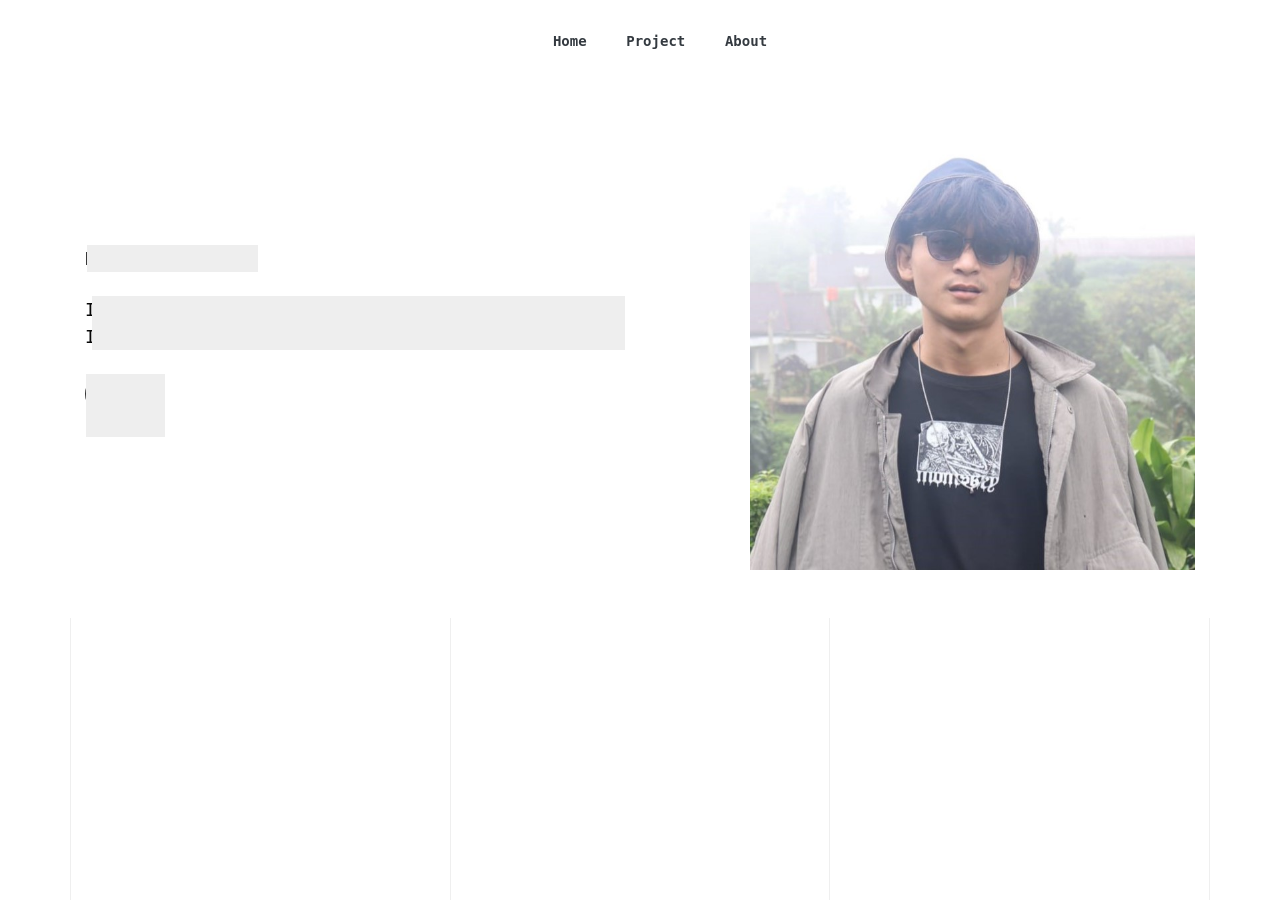
<file: index.html>
<!DOCTYPE html>
<html lang="en">
  <head>
    <meta charset="utf-8" />
    <meta name="viewport" content="width=device-width, initial-scale=1, shrink-to-fit=no" />
    <link rel="shortcut icon" href="favicon.png" />

    <meta name="description" content="" />
    <meta name="keywords" content="" />

    <!-- Link Font Awesome -->
    <link rel="stylesheet" href="https://cdnjs.cloudflare.com/ajax/libs/font-awesome/6.0.0-beta3/css/all.min.css" />

    <link rel="preconnect" href="https://fonts.googleapis.com" />
    <link rel="preconnect" href="https://fonts.gstatic.com" crossorigin />
    <link href="https://fonts.googleapis.com/css2?family=Montserrat:wght@400;700&family=PT+Mono&display=swap" rel="stylesheet" />

    <link rel="stylesheet" href="css/bootstrap.min.css" />
    <link rel="stylesheet" href="css/owl.carousel.min.css" />
    <link rel="stylesheet" href="css/owl.theme.default.min.css" />
    <link rel="stylesheet" href="css/jquery.fancybox.min.css" />
    <link rel="stylesheet" href="fonts/icomoon/style.css" />
    <link rel="stylesheet" href="fonts/flaticon/font/flaticon.css" />
    <link rel="stylesheet" href="css/aos.css" />
    <link rel="stylesheet" href="css/style.css" />

    <title>Aldy Syahputra Harianja</title>
  </head>

  <body data-spy="scroll" data-target=".site-navbar-target" data-offset="100">
    <div class="lines-wrap">
      <div class="lines-inner">
        <div class="lines"></div>
      </div>
    </div>
    <!-- END lines -->

    <!-- <div class="site-mobile-menu site-navbar-target">
      <div class="site-mobile-menu-header">
        <div class="site-mobile-menu-close">
          <span class="icofont-close js-menu-toggle"></span>
        </div>
      </div>
      <div class="site-mobile-menu-body"></div>
    </div> -->

    <nav class="site-nav dark mb-5 site-navbar-target">
      <div class="container">
        <div class="site-navigation">
          <ul class="js-clone-nav site-menu site-nav-wrap mx-auto">
            <li><a href="index.html" class="nav-link active text-dark">Home</a></li>
            <li><a href="projects.html" class="nav-link text-dark">Project</a></li>
            <li><a href="about.html" class="nav-link text-dark">About</a></li>
          </ul>
        </div>
      </div>
    </nav>

    <div class="untree_co-section pb-0" id="home-section">
      <div class="container">
        <div class="row justify-content-between align-items-center">
          <div class="col-lg-6 pt-5 pt-lg-0">
            <p class="subheading gsap-reveal-hero mb-4 hero-text">Hi! It's me <span class="text-primary font-weight-bold">Aldy</span></p>
            <p class="subheading gsap-reveal-hero mb-4">I`m a web developer based in Jakarta, Indonesia. I enjoy using PHP to build tech solutions.</p>
            <div class="social-icons gsap-reveal-hero mb-5">
              <ul class="list-unstyled d-flex">
                <li>
                  <a href="https://www.linkedin.com/in/aldysyahputra"><span class="icon-linkedin"></span></a>
                </li>
                <li>
                  <a href="https://github.com/AldySyahputra"><span class="icon-github"></span></a>
                </li>
              </ul>
            </div>
          </div>
          <div class="col-lg-5">
            <div class="img-wrapper mb-5">
              <img src="images/person_1.jpeg" alt="Image" class="img-fluid" />
            </div>
          </div>
        </div>
      </div>
    </div>

    <script src="js/jquery-3.4.1.min.js"></script>
    <script src="js/popper.min.js"></script>
    <script src="js/bootstrap.min.js"></script>
    <script src="js/owl.carousel.min.js"></script>
    <script src="js/jquery.animateNumber.min.js"></script>
    <script src="js/jquery.waypoints.min.js"></script>
    <script src="js/jquery.fancybox.min.js"></script>
    <script src="js/aos.js"></script>
    <script src="js/wave-animate.js"></script>
    <script src="js/circle-progress.js"></script>
    <script src="js/imagesloaded.pkgd.js"></script>
    <script src="js/isotope.pkgd.min.js"></script>
    <script src="js/jquery.easing.1.3.js"></script>
    <script src="js/TweenMax.min.js"></script>
    <script src="js/ScrollMagic.min.js"></script>
    <script src="js/scrollmagic.animation.gsap.min.js"></script>

    <script src="js/custom.js"></script>
  </body>
</html>
</file>
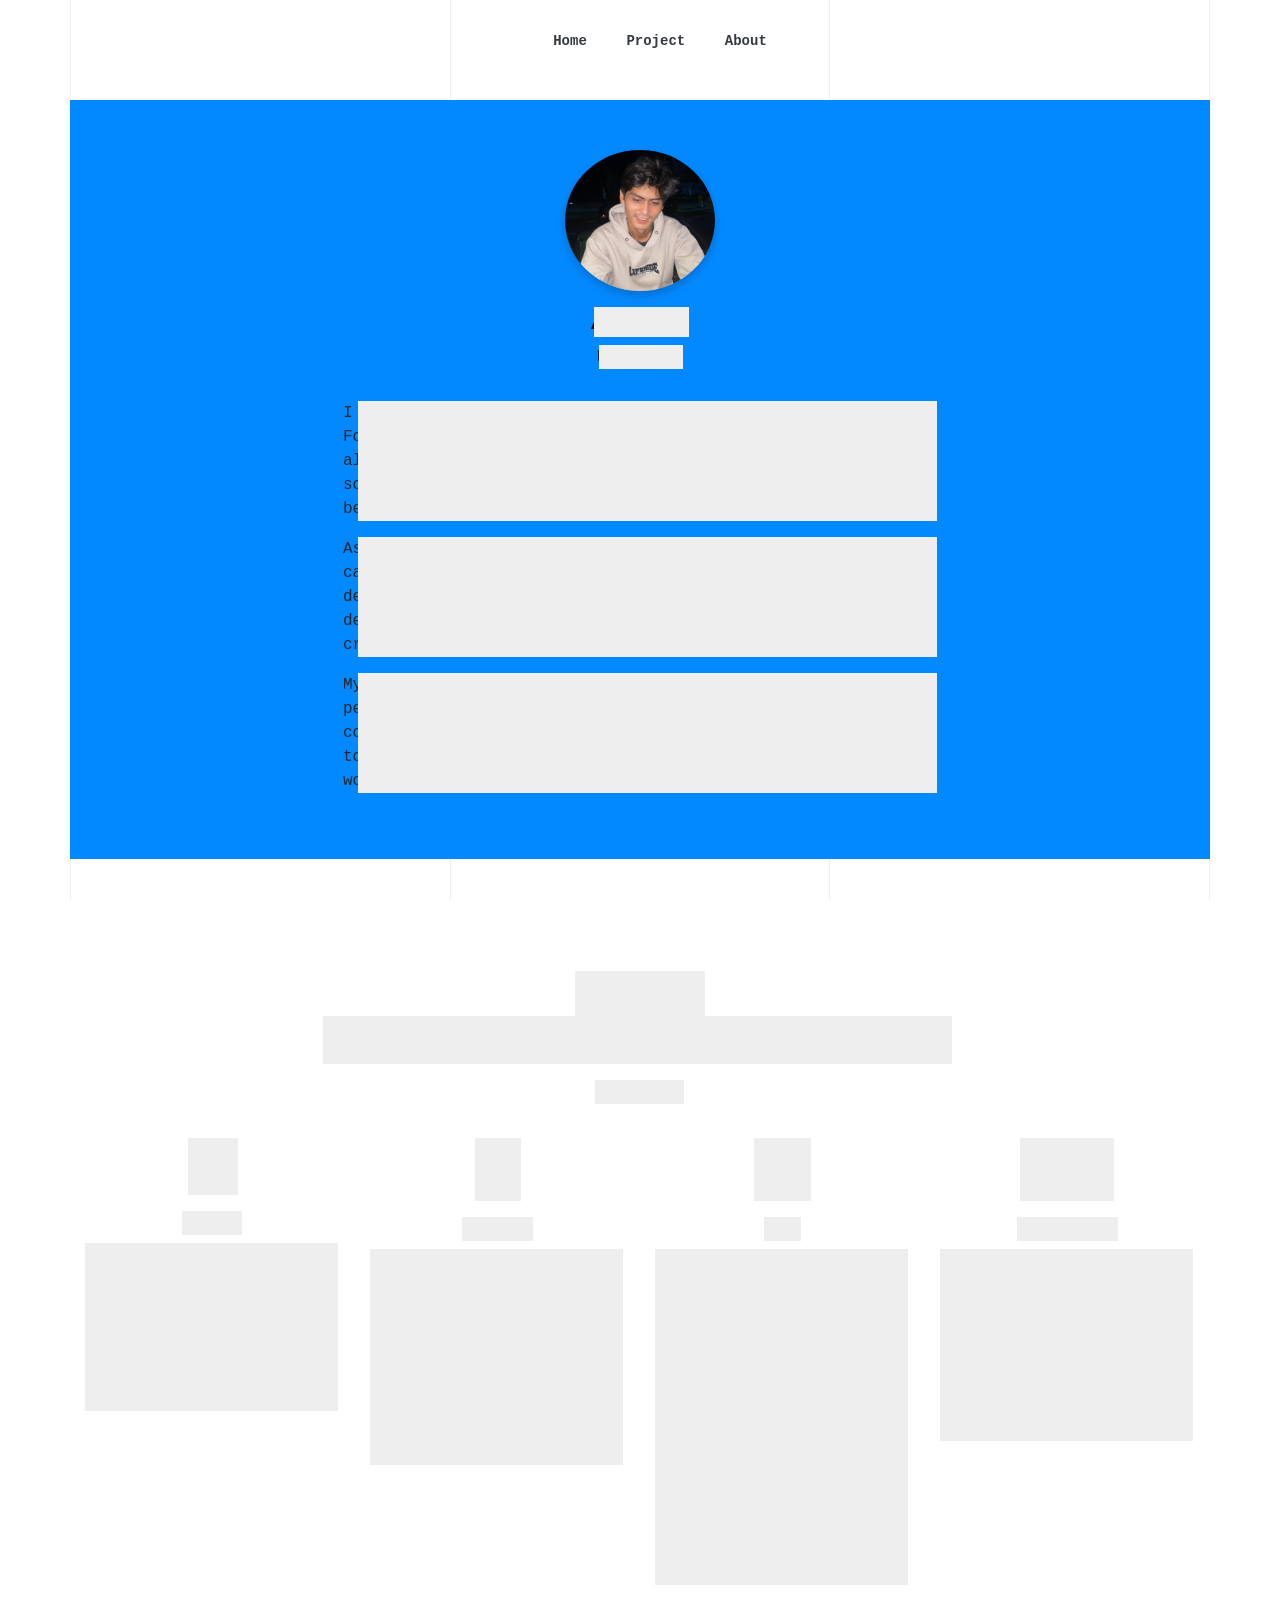
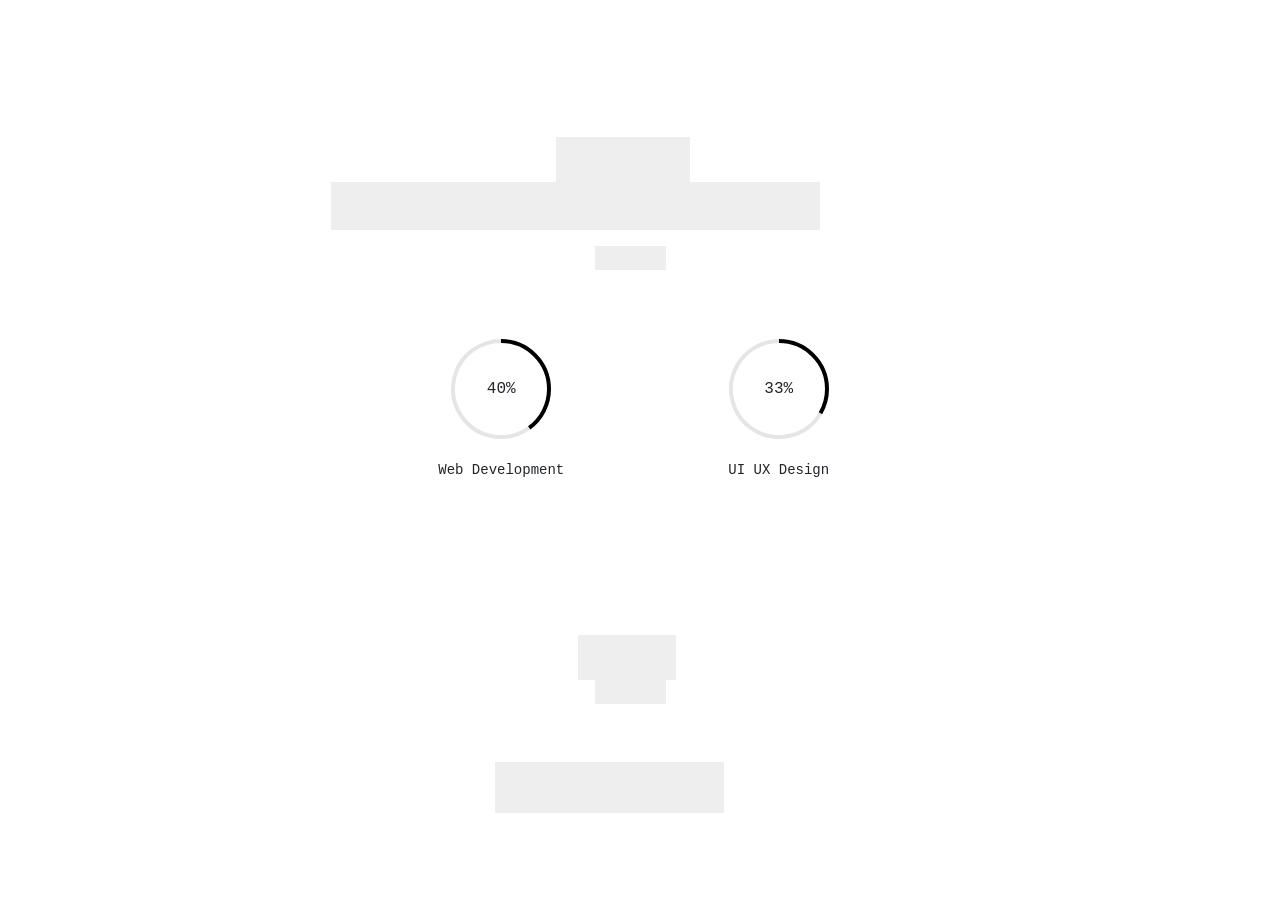
<file: about.html>
<!DOCTYPE html>
<html lang="en">
  <head>
    <meta charset="utf-8" />
    <meta name="viewport" content="width=device-width, initial-scale=1, shrink-to-fit=no" />
    <link rel="shortcut icon" href="favicon.png" />

    <meta name="description" content="" />
    <meta name="keywords" content="" />

    <!-- Link Font Awesome -->
    <link rel="stylesheet" href="https://cdnjs.cloudflare.com/ajax/libs/font-awesome/6.0.0-beta3/css/all.min.css" />

    <link rel="preconnect" href="https://fonts.googleapis.com" />
    <link rel="preconnect" href="https://fonts.gstatic.com" crossorigin />
    <link href="https://fonts.googleapis.com/css2?family=Montserrat:wght@400;700&family=PT+Mono&display=swap" rel="stylesheet" />

    <link rel="stylesheet" href="css/bootstrap.min.css" />
    <link rel="stylesheet" href="css/owl.carousel.min.css" />
    <link rel="stylesheet" href="css/owl.theme.default.min.css" />
    <link rel="stylesheet" href="css/jquery.fancybox.min.css" />
    <link rel="stylesheet" href="fonts/icomoon/style.css" />
    <link rel="stylesheet" href="fonts/flaticon/font/flaticon.css" />
    <link rel="stylesheet" href="css/aos.css" />
    <link rel="stylesheet" href="css/style.css" />

    <title>Aldy Syahputra Harianja</title>
  </head>

  <body data-spy="scroll" data-target=".site-navbar-target" data-offset="100">
    <div class="lines-wrap">
      <div class="lines-inner">
        <div class="lines"></div>
      </div>
    </div>
    <!-- END lines -->

    <!-- <div class="site-mobile-menu site-navbar-target">
      <div class="site-mobile-menu-header">
        <div class="site-mobile-menu-close">
          <span class="icofont-close js-menu-toggle"></span>
        </div>
      </div>
      <div class="site-mobile-menu-body"></div>
    </div> -->

    <nav class="site-nav dark mb-5 site-navbar-target">
      <div class="container">
        <div class="site-navigation">
          <ul class="js-clone-nav site-menu site-nav-wrap mx-auto">
            <li><a href="index.html" class="nav-link active text-dark">Home</a></li>
            <li><a href="projects.html" class="nav-link text-dark">Project</a></li>
            <li><a href="about.html" class="nav-link text-dark">About</a></li>
          </ul>
        </div>
      </div>
    </nav>

    <div class="untree_co-section pb-0" id="about-section">
      <div class="container">
        <div class="row justify-content-center mb-3">
          <div class="col-lg-7 mx-auto text-center author-wrap">
            <img src="images/foto1.jpeg" alt="Image" class="img-fluid rounded-circle mb-3 img-small" />
            <h3 class="text-black h5 font-weight-bold mb-2 gsap-reveal-hero">About Us</h3>
            <p class="gsap-reveal-hero">Developer</p>
          </div>
        </div>

        <div class="row justify-content-center">
          <div class="col-lg-7">
            <p class="gsap-reveal-hero">
              I am very passionate about everything related to technology. For me, being a developer is an endless adventure. I am always challenged to solve complex problems and find
              creative solutions. My dedication to work drives me to always give my best.
            </p>

            <p class="gsap-reveal-hero">
              As a developer, I see every line of code as a work of art capable of delivering an interesting creation. I passionately design and build innovative applications. For me,
              application development is not just a job, but a meaningful endeavor to create something valuable for many people.
            </p>

            <p class="gsap-reveal-hero">
              My vision is to create applications that can simplify many people's lives. Through application development, I want to contribute to improving existing applications. My mission is to continuously
              learn and innovate to produce high-quality works that have a positive impact on society.
            </p>
          </div>
        </div>
      </div>
    </div>

    <div class="untree_co-section pb-0" id="services-section">
      <div class="container">
        <div class="row mb-4">
          <div class="col-lg-7 text-center mx-auto">
            <h2 class="section-heading gsap-reveal-hero mb-0"><strong>Services</strong></h2>
            <p class="gsap-reveal-hero">I offer high quality services that meet your needs and expectations.</p>
            <div class="wave gsap-reveal-hero">
              <svg>
                <path d="M10,10 L50,100 L90,50" stroke="#0389ff"></path>
              </svg>
            </div>
          </div>
        </div>

        <div class="row">
          <div class="col-12 col-sm-6 col-lg-3 mb-4">
              <div class="service text-center">
                  <div class="gsap-reveal-hero mb-3">
                      <span class="icon-service"><img src="images/svg/laravel-svgrepo-com.svg" alt="Image" class="img-fluid" /></span>
                  </div>
                  <h3 class="gsap-reveal-hero">Laravel</h3>
                  <p class="gsap-reveal-hero">I build robust, efficient, and easy-to-maintain web applications. This framework allows us to develop solutions that can be easily scaled as your business grows.</p>
              </div>
          </div>
      
          <div class="col-12 col-sm-6 col-lg-3 mb-4">
              <div class="service text-center">
                  <div class="gsap-reveal-hero mb-3">
                      <span class="icon-service"><i class="fab fa-react fa-3x"></i></span>
                  </div>
                  <h3 class="gsap-reveal-hero">React JS</h3>
                  <p class="gsap-reveal-hero">I can build intuitive and visually appealing user interfaces. I pay attention to every aspect of development, from planning to deployment, to ensure your project runs smoothly and meets the highest quality standards.</p>
              </div>
          </div>
      
          <div class="col-12 col-sm-6 col-lg-3 mb-4">
              <div class="service text-center">
                  <div class="gsap-reveal-hero mb-3">
                      <span class="icon-service"><i class="fab fa-php fa-3x"></i></span>
                  </div>
                  <h3 class="gsap-reveal-hero">PHP</h3>
                  <p class="gsap-reveal-hero">I offer a complete PHP development service, from initial consultation to post-launch maintenance. We assist you in every stage of project development, including planning, design, development, testing, and deployment. With a comprehensive approach, I ensure that you get a web solution that meets all your business needs.</p>
              </div>
          </div>
      
          <div class="col-12 col-sm-6 col-lg-3 mb-4">
              <div class="service text-center">
                  <div class="gsap-reveal-hero mb-3">
                      <span class="icon-service">
                          <i class="fab fa-html5 fa-3x"></i>
                          <i class="fab fa-css3-alt fa-3x"></i>
                      </span>
                  </div>
                  <h3 class="gsap-reveal-hero">HTML & CSS</h3>
                  <p class="gsap-reveal-hero">I offer HTML and CSS development services that focus on quality and aesthetics. I am able to design and build attractive, responsive, and customized website designs.</p>
              </div>
          </div>
        </div>

    <div class="untree_co-section pb-0">
      <div class="container">
        <div class="row mb-4">
          <div class="col-lg-7 text-center mx-auto">
            <h2 class="section-heading gsap-reveal-hero mb-0"><strong>My Skillset</strong></h2>
            <p class="gsap-reveal-hero">Skilled and experienced, ready to provide the best solution for your needs.</p>
            <div class="wave gsap-reveal-hero">
              <svg>
                <path d="M10,10 L50,100 L90,50" stroke="#0389ff"></path>
              </svg>
            </div>
          </div>
        </div>
        <div class="row justify-content-center">
          <div class="col-6 col-sm-6 col-md-6 col-lg-3 text-center" data-aos="fade-up" data-aos-delay="100">
            <div class="progressbar" data-animate="false">
              <div class="circle" data-percent="85">
                <div class="number"></div>
                <p class="caption">Web Development</p>
              </div>
            </div>
          </div>
          <div class="col-6 col-sm-6 col-md-6 col-lg-3 text-center" data-aos="fade-up" data-aos-delay="200">
            <div class="progressbar" data-animate="false">
              <div class="circle" data-percent="80">
                <div class="number"></div>
                <p class="caption">UI UX Design</p>
              </div>
            </div>
          </div>
        </div>
      </div>
    </div>

    <div class="untree_co-section" id="contact-section">
      <div class="container">
        <div class="row mb-5">
          <div class="col-lg-7 text-center mx-auto">
            <h2 class="section-heading gsap-reveal-hero mb-0"><strong>Contact</strong></h2>
            <div class="wave gsap-reveal-hero">
              <svg>
                <path d="M10,10 L50,100 L90,50" stroke="#0389ff"></path>
              </svg>
            </div>
          </div>
        </div>
        <div class="row">
          <div class="col-lg-8 mx-auto text-center">
            <p class="gsap-reveal-hero mb-0">
              <a href="mailto:aldysyahputra579@gmail.com" class="btn btn-primary">
                <i class="fa fa-envelope mr-2"></i> aldysyahputra579@gmail.com
              </a>
            </p>
          </div>
        </div>
      </div>
    </div>

    <script src="js/jquery-3.4.1.min.js"></script>
    <script src="js/popper.min.js"></script>
    <script src="js/bootstrap.min.js"></script>
    <script src="js/owl.carousel.min.js"></script>
    <script src="js/jquery.animateNumber.min.js"></script>
    <script src="js/jquery.waypoints.min.js"></script>
    <script src="js/jquery.fancybox.min.js"></script>
    <script src="js/aos.js"></script>
    <script src="js/wave-animate.js"></script>
    <script src="js/circle-progress.js"></script>
    <script src="js/imagesloaded.pkgd.js"></script>
    <script src="js/isotope.pkgd.min.js"></script>
    <script src="js/jquery.easing.1.3.js"></script>
    <script src="js/TweenMax.min.js"></script>
    <script src="js/ScrollMagic.min.js"></script>
    <script src="js/scrollmagic.animation.gsap.min.js"></script>

    <script src="js/custom.js"></script>
  </body>
</html>
</file>
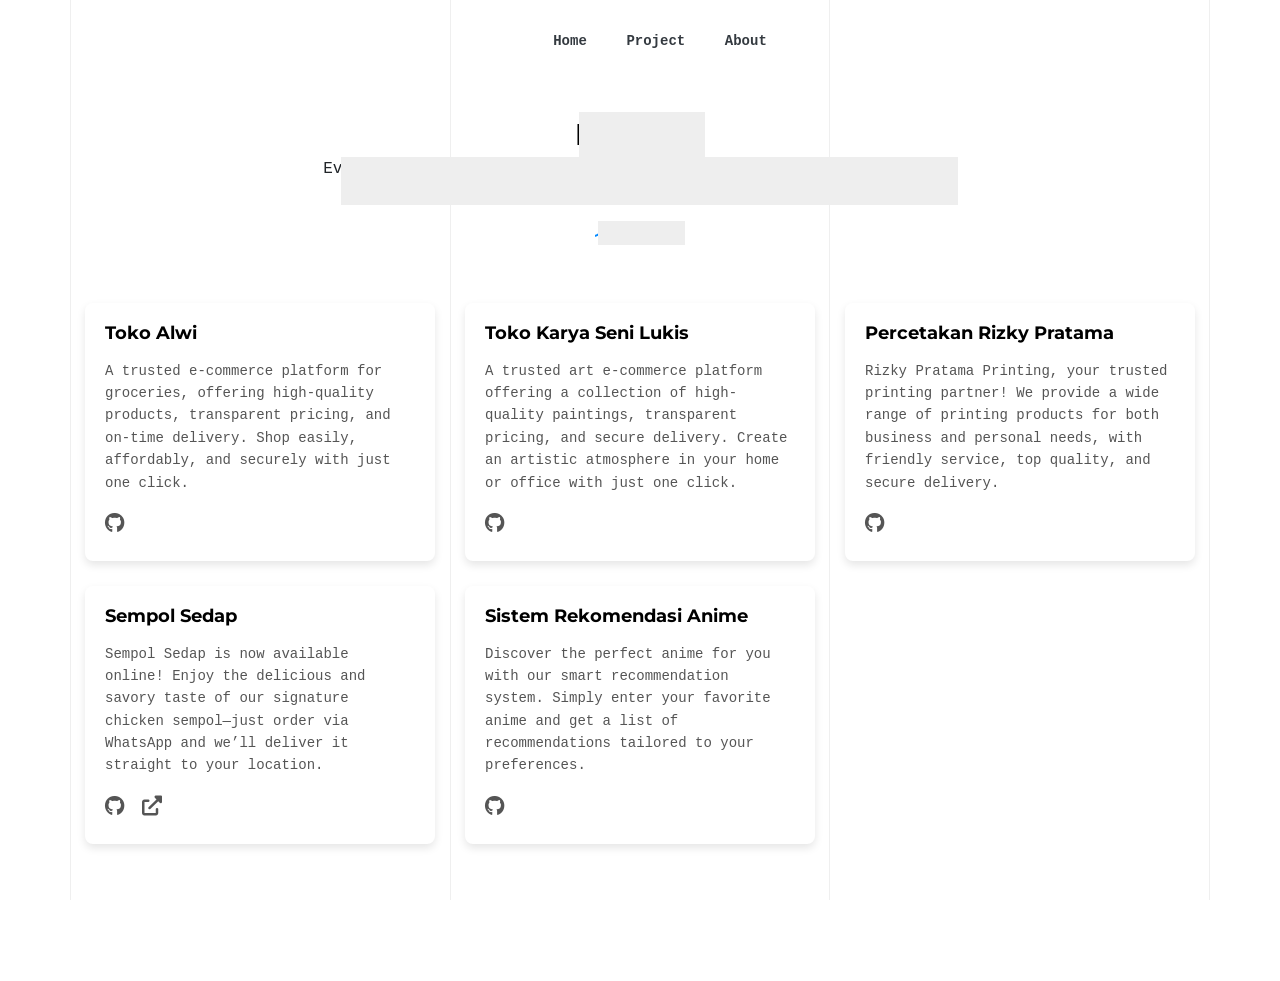
<file: projects.html>
<!DOCTYPE html>
<html lang="en">
  <head>
    <meta charset="utf-8" />
    <meta name="viewport" content="width=device-width, initial-scale=1, shrink-to-fit=no" />
    <link rel="shortcut icon" href="favicon.png" />

    <meta name="description" content="" />
    <meta name="keywords" content="" />

    <!-- Link Font Awesome -->
    <link rel="stylesheet" href="https://cdnjs.cloudflare.com/ajax/libs/font-awesome/6.0.0-beta3/css/all.min.css" />

    <link rel="preconnect" href="https://fonts.googleapis.com" />
    <link rel="preconnect" href="https://fonts.gstatic.com" crossorigin />
    <link href="https://fonts.googleapis.com/css2?family=Montserrat:wght@400;700&family=PT+Mono&display=swap" rel="stylesheet" />

    <link rel="stylesheet" href="css/bootstrap.min.css" />
    <link rel="stylesheet" href="css/owl.carousel.min.css" />
    <link rel="stylesheet" href="css/owl.theme.default.min.css" />
    <link rel="stylesheet" href="css/jquery.fancybox.min.css" />
    <link rel="stylesheet" href="fonts/icomoon/style.css" />
    <link rel="stylesheet" href="fonts/flaticon/font/flaticon.css" />
    <link rel="stylesheet" href="css/aos.css" />
    <link rel="stylesheet" href="css/style.css" />

    <title>Aldy Syahputra Harianja</title>
  </head>

  <body data-spy="scroll" data-target=".site-navbar-target" data-offset="100">
    <div class="lines-wrap">
      <div class="lines-inner">
        <div class="lines"></div>
      </div>
    </div>
    <!-- END lines -->

    <!-- <div class="site-mobile-menu site-navbar-target">
      <div class="site-mobile-menu-header">
        <div class="site-mobile-menu-close">
          <span class="icofont-close js-menu-toggle"></span>
        </div>
      </div>
      <div class="site-mobile-menu-body"></div>
    </div> -->

    <nav class="site-nav dark mb-5 site-navbar-target">
      <div class="container">
        <div class="site-navigation">
          <ul class="js-clone-nav site-menu site-nav-wrap mx-auto">
            <li><a href="index.html" class="nav-link active text-dark">Home</a></li>
            <li><a href="projects.html" class="nav-link text-dark">Project</a></li>
            <li><a href="about.html" class="nav-link text-dark">About</a></li>
          </ul>
        </div>
      </div>
    </nav>

    <div class="untree_co-section">
      <div class="container">
        <div class="row mb-5">
          <div class="col-lg-7 text-center mx-auto">
            <h2 class="section-heading gsap-reveal-hero mb-0"><strong>Projects</strong></h2>
            <p class="gsap-reveal-hero">Every project is a learning journey. Let's face the challenges and achieve optimal results.</p>
            <div class="wave gsap-reveal-hero">
              <svg>
                <path d="M10,10 L50,100 L90,50" stroke="#0389ff" stroke-width="2"></path>
              </svg>
            </div>
          </div>
        </div>
        <div class="row">
          <div class="col-md-4 col-mb-3" data-aos="fade-up" data-aos-delay="0">
            <div class="post-entry">
              <h3><a href="#">Toko Alwi</a></h3>
              <div class="post-meta">A trusted e-commerce platform for groceries, offering high-quality products, transparent pricing, and on-time delivery. Shop easily, affordably, and securely with just one click.</div>
              <div class="post-meta">
                <a href="https://github.com/AldySyahputra/TokoAlwi.git"><i class="fab fa-github"></i></a>
              </div>
            </div>
          </div>
          <div class="col-md-4 col-mb-3" data-aos="fade-up" data-aos-delay="100">
            <div class="post-entry">
              <h3><a href="#">Toko Karya Seni Lukis</a></h3>
              <div class="post-meta">
                A trusted art e-commerce platform offering a collection of high-quality paintings, transparent pricing, and secure delivery. Create an artistic atmosphere in your home or office with just one click.
              </div>
              <div class="post-meta">
                <a href="https://github.com/AldySyahputra/MASSIVE_PROJECT_GROUP-5.git"><i class="fab fa-github"></i></a>
              </div>
            </div>
          </div>
          <div class="col-md-4 col-mb-3" data-aos="fade-up" data-aos-delay="200">
            <div class="post-entry">
              <h3><a href="#">Percetakan Rizky Pratama</a></h3>
              <div class="post-meta">Rizky Pratama Printing, your trusted printing partner! We provide a wide range of printing products for both business and personal needs, with friendly service, top quality, and secure delivery.</div>
              <div class="post-meta">
                <a href="https://github.com/AldySyahputra/RizkyPratama-Ecomerce.git"><i class="fab fa-github"></i></a>
                <!-- Only one link provided in the image for this project -->
              </div>
            </div>
          </div>

          <div class="col-md-4 col-mb-3" data-aos="fade-up" data-aos-delay="0">
            <div class="post-entry">
              <h3><a href="#">Sempol Sedap</a></h3>
              <div class="post-meta">Sempol Sedap is now available online! Enjoy the delicious and savory taste of our signature chicken sempol—just order via WhatsApp and we’ll deliver it straight to your location.</div>
              <div class="post-meta">
                <a href="https://github.com/AldySyahputra/SempolAyam.git"><i class="fab fa-github"></i></a>
                <a href="https://sempolsedap.netlify.app/"><i class="fas fa-external-link-alt"></i></a>
              </div>
            </div>
          </div>
          <div class="col-md-4 col-mb-3" data-aos="fade-up" data-aos-delay="100">
            <div class="post-entry">
              <h3><a href="#">Sistem Rekomendasi Anime</a></h3>
              <div class="post-meta">Discover the perfect anime for you with our smart recommendation system. Simply enter your favorite anime and get a list of recommendations tailored to your preferences.</div>
              <div class="post-meta">
                <a href="https://github.com/AldySyahputra/SistemRekomendasiAnime.git"><i class="fab fa-github"></i></a>
              </div>
            </div>
          </div>
        </div>
      </div>
    </div>

    <script src="js/jquery-3.4.1.min.js"></script>
    <script src="js/popper.min.js"></script>
    <script src="js/bootstrap.min.js"></script>
    <script src="js/owl.carousel.min.js"></script>
    <script src="js/jquery.animateNumber.min.js"></script>
    <script src="js/jquery.waypoints.min.js"></script>
    <script src="js/jquery.fancybox.min.js"></script>
    <script src="js/aos.js"></script>
    <script src="js/wave-animate.js"></script>
    <script src="js/circle-progress.js"></script>
    <script src="js/imagesloaded.pkgd.js"></script>
    <script src="js/isotope.pkgd.min.js"></script>
    <script src="js/jquery.easing.1.3.js"></script>
    <script src="js/TweenMax.min.js"></script>
    <script src="js/ScrollMagic.min.js"></script>
    <script src="js/scrollmagic.animation.gsap.min.js"></script>

    <script src="js/custom.js"></script>
  </body>
</html>
</file>
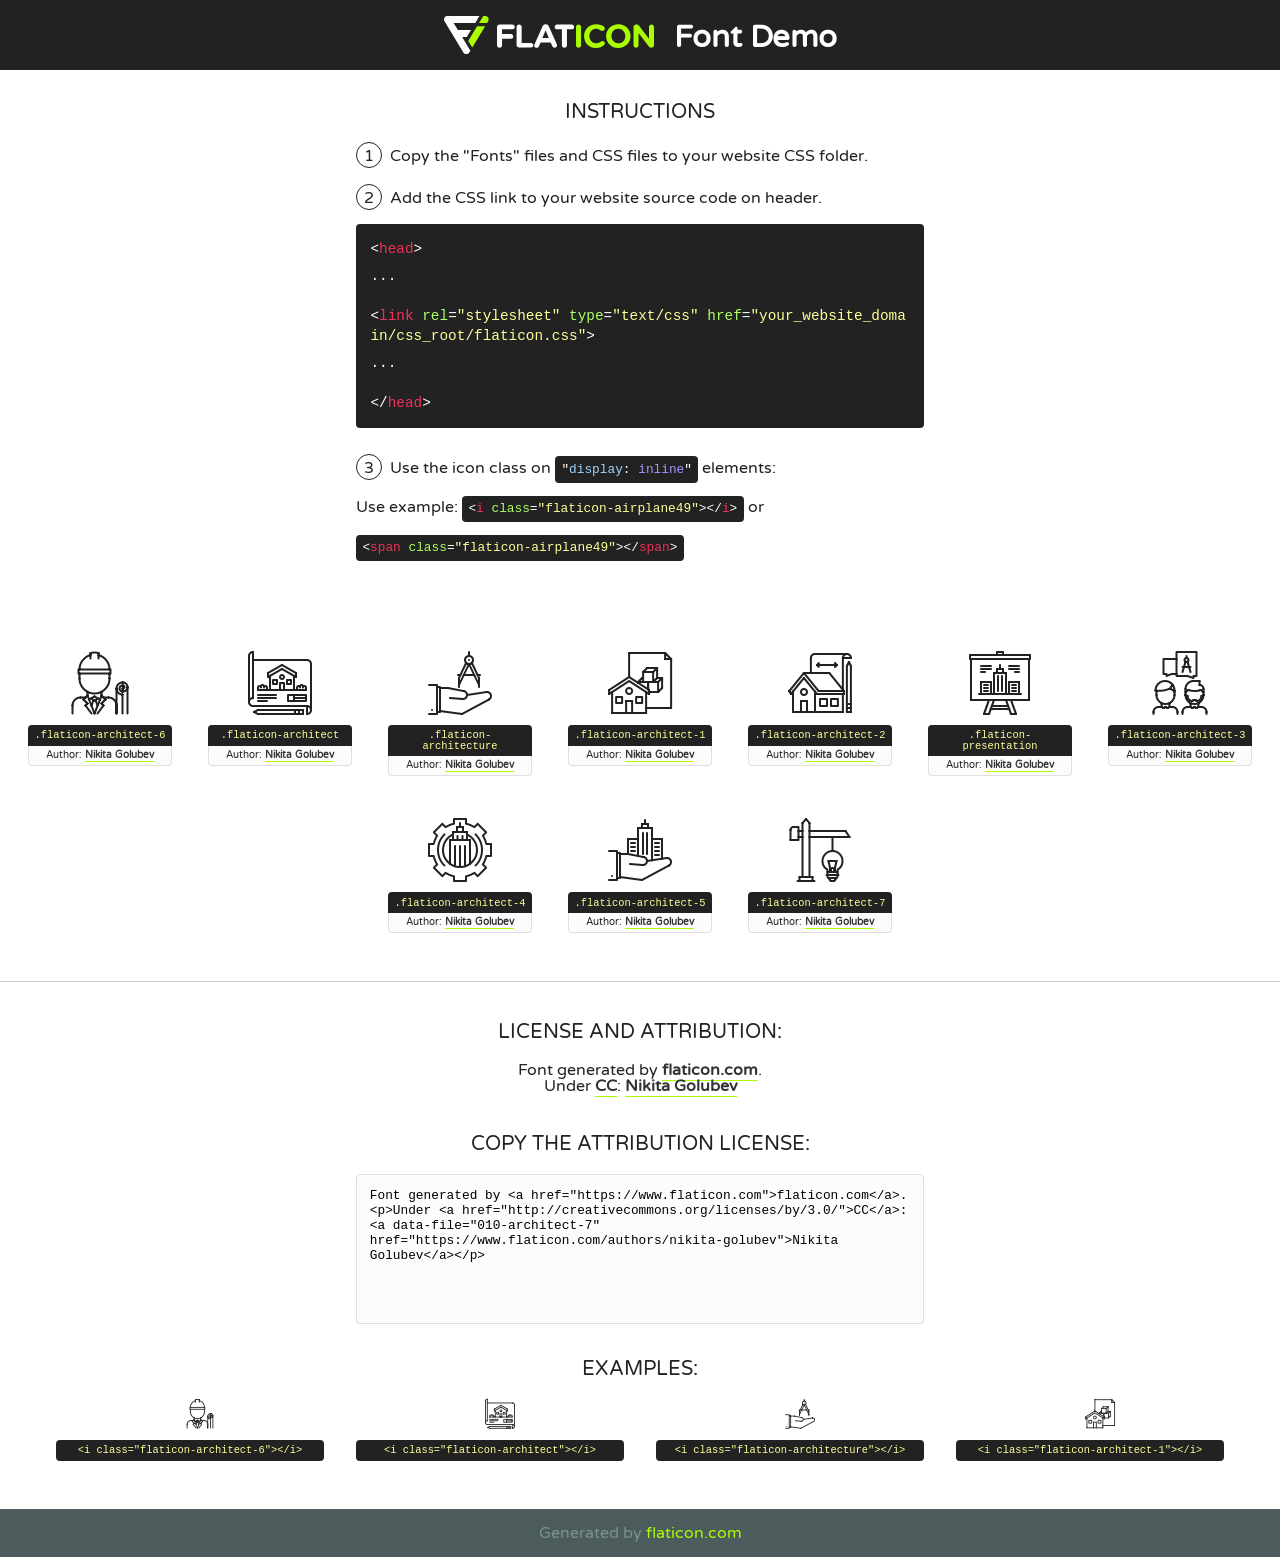
<file: fonts/flaticon/font/flaticon.html>
<!DOCTYPE html>
<!--
  Flaticon icon font: Flaticon
  Creation date: 02/08/2020 11:53
-->
<html>
<!DOCTYPE html>
<html>

<head>
    <title>Flaticon WebFont</title>
    <link href="http://fonts.googleapis.com/css?family=Varela+Round" rel="stylesheet" type="text/css" />
    <link rel="stylesheet" type="text/css" href="flaticon.css">
    <meta charset="UTF-8">
    <style>
    html, body, div, span, applet, object, iframe,
    h1, h2, h3, h4, h5, h6, p, blockquote, pre,
    a, abbr, acronym, address, big, cite, code,
    del, dfn, em, img, ins, kbd, q, s, samp,
    small, strike, strong, sub, sup, tt, var,
    b, u, i, center,
    dl, dt, dd, ol, ul, li,
    fieldset, form, label, legend,
    table, caption, tbody, tfoot, thead, tr, th, td,
    article, aside, canvas, details, embed, 
    figure, figcaption, footer, header, hgroup, 
    menu, nav, output, ruby, section, summary,
    time, mark, audio, video {
        margin: 0;
        padding: 0;
        border: 0;
        font-size: 100%;
        font: inherit;
        vertical-align: baseline;
    }
    /* HTML5 display-role reset for older browsers */
    article, aside, details, figcaption, figure, 
    footer, header, hgroup, menu, nav, section {
        display: block;
    }
    body {
        line-height: 1;
    }
    ol, ul {
        list-style: none;
    }
    blockquote, q {
        quotes: none;
    }
    blockquote:before, blockquote:after,
    q:before, q:after {
        content: '';
        content: none;
    }
    table {
        border-collapse: collapse;
        border-spacing: 0;
    }
    body {
        font-family: 'Varela Round', Helvetica, Arial, sans-serif;
        font-size: 16px;
        color: #222;
    }
    a {
        color: #333;
        border-bottom: 1px solid #a9fd00;
        font-weight: bold;
        text-decoration: none;
    }
    * {
        -moz-box-sizing: border-box;
        -webkit-box-sizing: border-box;
        box-sizing: border-box;
        margin: 0;
        padding: 0;
    }
    [class^="flaticon-"]:before, [class*=" flaticon-"]:before, [class^="flaticon-"]:after, [class*=" flaticon-"]:after {
        font-family: Flaticon;
        font-size: 30px;
        font-style: normal;
        margin-left: 20px;
        color: #333;
    }
    .wrapper {
        max-width: 600px;
        margin: auto;
        padding: 0 1em;
    }
    .title {
        font-size: 1.25em;
        text-align: center;
        margin-bottom: 1em;
        text-transform: uppercase;
    }
    header {
        text-align: center;
        background-color: #222;
        color: #fff;
        padding: 1em;
    }
    header .logo {
        width: 210px;
        height: 38px;
        display: inline-block;
        vertical-align: middle;
        margin-right: 1em;
        border: none;
    }
    header strong {
        font-size: 1.95em;
        font-weight: bold;
        vertical-align: middle;
        margin-top: 5px;
        display: inline-block;
    }
    .demo {
        margin: 2em auto;
        line-height: 1.25em;
    }
    .demo ul li {
        margin-bottom: 1em;
    }
    .demo ul li .num {
        color: #222;
        border-radius: 20px;
        display: inline-block;
        width: 26px;
        padding: 3px;
        height: 26px;
        text-align: center;
        margin-right: 0.5em;
        border: 1px solid #222;
    }
    .demo ul li code {
        background-color: #222;
        border-radius: 4px;
        padding: 0.25em 0.5em;
        display: inline-block;
        color: #fff;
        font-family: Consolas,Monaco,Lucida Console,Liberation Mono,DejaVu Sans Mono,Bitstream Vera Sans Mono,Courier New, monospace;
        font-weight: lighter;
        margin-top: 1em;
        font-size: 0.8em;
        word-break: break-all;
    }
    .demo ul li code.big {
        padding: 1em;
        font-size: 0.9em;
    }
    .demo ul li code .red {
        color: #EF3159;
    }
    .demo ul li code .green {
        color: #ACFF65;
    }
    .demo ul li code .yellow {
        color: #FFFF99;
    }
    .demo ul li code .blue {
        color: #99D3FF;
    }
    .demo ul li code .purple {
        color: #A295FF;
    }
    .demo ul li code .dots {
        margin-top: 0.5em;
        display: block;
    }
    #glyphs {
        border-bottom: 1px solid #ccc;
        padding: 2em 0;
        text-align: center;
    }
    .glyph {
        display: inline-block;
        width: 9em;
        margin: 1em;
        text-align: center;
        vertical-align: top;
        background: #FFF;
    }
    .glyph .glyph-icon {
        padding: 10px;
        display: block;
        font-family:"Flaticon";
        font-size: 64px;
        line-height: 1;
    }
    .glyph .glyph-icon:before {
        font-size: 64px;
        color: #222;
        margin-left: 0;
    }
    .class-name {
        font-size: 0.65em;
        background-color: #222;
        color: #fff;
        border-radius: 4px 4px 0 0;
        padding: 0.5em;
        color: #FFFF99;
        font-family: Consolas,Monaco,Lucida Console,Liberation Mono,DejaVu Sans Mono,Bitstream Vera Sans Mono,Courier New, monospace;
    }
    .author-name {
        font-size: 0.6em;
        background-color: #fcfcfd;
        border: 1px solid #DEDEE4;
        border-top: 0;
        border-radius: 0 0 4px 4px;
        padding: 0.5em;
    }
    .class-name:last-child {
        font-size: 10px;
        color:#888;
    }
    .class-name:last-child a {
        font-size: 10px;
        color:#555;
    }
    .class-name:last-child a:hover {
        color:#a9fd00;
    }
    .glyph > input {
        display: block;
        width: 100px;
        margin: 5px auto;
        text-align: center;
        font-size: 12px;
        cursor: text;
    }
    .glyph > input.icon-input {
        font-family:"Flaticon";
        font-size: 16px;
        margin-bottom: 10px;
    }
    .attribution .title {
        margin-top: 2em;
    }
    .attribution textarea {
        background-color: #fcfcfd;
        padding: 1em;
        border: none;
        box-shadow: none;
        border: 1px solid #DEDEE4;
        border-radius: 4px;
        resize: none;
        width: 100%;
        height: 150px;
        font-size: 0.8em;
        font-family: Consolas,Monaco,Lucida Console,Liberation Mono,DejaVu Sans Mono,Bitstream Vera Sans Mono,Courier New, monospace;
        -webkit-appearance: none;
    }
    .iconsuse {
        margin: 2em auto;
        text-align: center;
        max-width: 1200px;
    }
    .iconsuse:after {
        content: '';
        display: table;
        clear: both;
    }
    .iconsuse .image {
        float: left;
        width: 25%;
        padding: 0 1em;
    }
    .iconsuse .image p {
        margin-bottom: 1em;
    }
    .iconsuse .image span {
        display: block;
        font-size: 0.65em;
        background-color: #222;
        color: #fff;
        border-radius: 4px;
        padding: 0.5em;
        color: #FFFF99;
        margin-top: 1em;
        font-family: Consolas,Monaco,Lucida Console,Liberation Mono,DejaVu Sans Mono,Bitstream Vera Sans Mono,Courier New, monospace;
    }
    #footer {
        text-align: center;
        background-color: #4C5B5C;
        color: #7c9192;
        padding: 1em;
    }
    #footer a {
        border: none;
        color: #a9fd00;
        font-weight: normal;
    }
    @media (max-width: 960px) {
        .iconsuse .image {
            width: 50%;
        }
    }
    @media (max-width: 560px) {
        .iconsuse .image {
            width: 100%;
        }
    }
    </style>
</head>

<body class="characters-off">

    <header>
        <a href="https://www.flaticon.com" target="_blank" class="logo">
            <svg version="1.1" xmlns="http://www.w3.org/2000/svg" xmlns:xlink="http://www.w3.org/1999/xlink" xmlns:a="http://ns.adobe.com/AdobeSVGViewerExtensions/3.0/" viewBox="0 0 560.875 102.036" enable-background="new 0 0 560.875 102.036" xml:space="preserve">
                <defs>
                </defs>
                <g>
                    <g class="letters">
                        <path fill="#ffffff" d="M141.596,29.675c0-3.777,2.985-6.767,6.764-6.767h34.438c3.426,0,6.15,2.728,6.15,6.15
                        c0,3.43-2.724,6.149-6.15,6.149h-27.674v13.091h23.719c3.429,0,6.151,2.724,6.151,6.15c0,3.43-2.723,6.149-6.151,6.149h-23.719
                        v17.574c0,3.773-2.986,6.761-6.764,6.761c-3.779,0-6.764-2.989-6.764-6.761V29.675z"></path>
                        <path fill="#ffffff" d="M193.844,29.149c0-3.781,2.985-6.767,6.764-6.767c3.776,0,6.763,2.985,6.763,6.767v42.957h25.039
                        c3.426,0,6.149,2.726,6.149,6.153c0,3.425-2.723,6.15-6.149,6.15h-31.802c-3.779,0-6.764-2.986-6.764-6.768V29.149z"></path>
                        <path fill="#ffffff" d="M241.891,75.71l21.438-48.407c1.492-3.341,4.215-5.357,7.906-5.357h0.792
                        c3.686,0,6.323,2.017,7.815,5.357l21.439,48.407c0.436,0.967,0.701,1.845,0.701,2.723c0,3.602-2.809,6.501-6.414,6.501
                        c-3.161,0-5.269-1.845-6.499-4.655l-4.132-9.661h-27.059l-4.301,10.102c-1.144,2.631-3.426,4.214-6.237,4.214
                        c-3.517,0-6.24-2.81-6.24-6.325C241.1,77.64,241.451,76.677,241.891,75.71z M279.932,58.666l-8.521-20.297l-8.526,20.297H279.932
                        z"></path>
                        <path fill="#ffffff" d="M314.864,35.387H301.86c-3.429,0-6.239-2.813-6.239-6.238c0-3.429,2.811-6.24,6.239-6.24h39.533
                        c3.426,0,6.237,2.811,6.237,6.24c0,3.425-2.811,6.238-6.237,6.238h-13.001v42.785c0,3.773-2.99,6.761-6.764,6.761
                        c-3.779,0-6.764-2.989-6.764-6.761V35.387z"></path>
                        <path fill="#A9FD00" d="M352.615,29.149c0-3.781,2.985-6.767,6.767-6.767c3.774,0,6.761,2.985,6.761,6.767v49.024
                        c0,3.773-2.987,6.761-6.761,6.761c-3.781,0-6.767-2.989-6.767-6.761V29.149z"></path>
                        <path fill="#A9FD00" d="M374.132,53.836v-0.179c0-17.481,13.178-31.801,32.065-31.801c9.22,0,15.459,2.458,20.557,6.238
                        c1.402,1.054,2.637,2.985,2.637,5.357c0,3.692-2.985,6.59-6.681,6.59c-1.845,0-3.071-0.702-4.044-1.319
                        c-3.776-2.813-7.729-4.393-12.562-4.393c-10.364,0-17.831,8.611-17.831,19.154v0.173c0,10.542,7.291,19.329,17.831,19.329
                        c5.715,0,9.492-1.756,13.359-4.834c1.049-0.874,2.458-1.491,4.039-1.491c3.429,0,6.325,2.813,6.325,6.236
                        c0,2.106-1.056,3.78-2.282,4.834c-5.539,4.834-12.036,7.733-21.878,7.733C387.572,85.464,374.132,71.493,374.132,53.836z"></path>
                        <path fill="#A9FD00" d="M433.009,53.836v-0.179c0-17.481,13.79-31.801,32.766-31.801c18.981,0,32.592,14.143,32.592,31.628v0.173
                        c0,17.483-13.785,31.807-32.769,31.807C446.625,85.464,433.009,71.32,433.009,53.836z M484.224,53.836v-0.179
                        c0-10.539-7.725-19.326-18.626-19.326c-10.893,0-18.449,8.611-18.449,19.154v0.173c0,10.542,7.73,19.329,18.626,19.329
                        C476.676,72.986,484.224,64.378,484.224,53.836z"></path>
                        <path fill="#A9FD00" d="M506.233,29.321c0-3.774,2.99-6.763,6.767-6.763h1.401c3.252,0,5.183,1.583,7.029,3.953l26.093,34.265
                        V29.059c0-3.692,2.99-6.677,6.681-6.677c3.683,0,6.671,2.985,6.671,6.677v48.934c0,3.78-2.987,6.765-6.764,6.765h-0.436
                        c-3.257,0-5.188-1.581-7.034-3.953l-27.056-35.492v32.944c0,3.687-2.985,6.676-6.678,6.676c-3.683,0-6.673-2.989-6.673-6.676
                        V29.321z"></path>
                    </g>
                    <g class="insignia">
                        <path fill="#ffffff" d="M48.372,56.137h12.517l11.156-18.537H37.186L25.688,18.539h57.825L94.668,0H9.271
                        C5.925,0,2.842,1.801,1.198,4.716c-1.644,2.907-1.593,6.482,0.134,9.343l50.38,83.501c1.678,2.781,4.689,4.476,7.938,4.476
                        c3.246,0,6.257-1.695,7.935-4.476l2.898-4.804L48.372,56.137z"></path>
                        <g class="i">
                            <path fill="#A9FD00" d="M93.575,18.539h0.031v0.004l21.652,0.004l2.705-4.488c1.727-2.861,1.778-6.436,0.133-9.343
                            C116.454,1.801,113.371,0,110.026,0h-5.294L93.575,18.539z"></path>
                            <polygon fill="#A9FD00" points="88.291,27.356 64.725,66.486 75.519,84.404 109.942,27.356"></polygon>
                        </g>
                    </g>
                </g>
            </svg>
        </a>
        <strong>Font Demo</strong>
    </header>


    <section class="demo wrapper">

        <p class="title">Instructions</p>

        <ul>
            <li>
                <span class="num">1</span>Copy the "Fonts" files and CSS files to your website CSS folder.
            </li>
            <li>
                <span class="num">2</span>Add the CSS link to your website source code on header.
                <code class="big">
                    &lt;<span class="red">head</span>&gt;
                    <br/><span class="dots">...</span>
                    <br/>&lt;<span class="red">link</span> <span class="green">rel</span>=<span class="yellow">"stylesheet"</span> <span class="green">type</span>=<span class="yellow">"text/css"</span> <span class="green">href</span>=<span class="yellow">"your_website_domain/css_root/flaticon.css"</span>&gt;
                    <br/><span class="dots">...</span>
                    <br/>&lt;/<span class="red">head</span>&gt;
                </code>
            </li>

            <li>
                <p>
                    <span class="num">3</span>Use the icon class on <code>"<span class="blue">display</span>:<span class="purple"> inline</span>"</code> elements:
                    <br />
                    Use example: <code>&lt;<span class="red">i</span> <span class="green">class</span>=<span class="yellow">&quot;flaticon-airplane49&quot;</span>&gt;&lt;/<span class="red">i</span>&gt;</code> or <code>&lt;<span class="red">span</span> <span class="green">class</span>=<span class="yellow">&quot;flaticon-airplane49&quot;</span>&gt;&lt;/<span class="red">span</span>&gt;</code>
            </li>
        </ul>

    </section>




   <section id="glyphs">          
    
      
        <div class="glyph"><div class="glyph-icon flaticon-architect-6"></div>
            <div class="class-name">.flaticon-architect-6</div>
            <div class="author-name">Author: <a data-file="001-architect-6" href="https://www.flaticon.com/authors/nikita-golubev">Nikita Golubev</a> </div> 
        </div>        
        
        <div class="glyph"><div class="glyph-icon flaticon-architect"></div>
            <div class="class-name">.flaticon-architect</div>
            <div class="author-name">Author: <a data-file="002-architect" href="https://www.flaticon.com/authors/nikita-golubev">Nikita Golubev</a> </div> 
        </div>        
        
        <div class="glyph"><div class="glyph-icon flaticon-architecture"></div>
            <div class="class-name">.flaticon-architecture</div>
            <div class="author-name">Author: <a data-file="003-architecture" href="https://www.flaticon.com/authors/nikita-golubev">Nikita Golubev</a> </div> 
        </div>        
        
        <div class="glyph"><div class="glyph-icon flaticon-architect-1"></div>
            <div class="class-name">.flaticon-architect-1</div>
            <div class="author-name">Author: <a data-file="004-architect-1" href="https://www.flaticon.com/authors/nikita-golubev">Nikita Golubev</a> </div> 
        </div>        
        
        <div class="glyph"><div class="glyph-icon flaticon-architect-2"></div>
            <div class="class-name">.flaticon-architect-2</div>
            <div class="author-name">Author: <a data-file="005-architect-2" href="https://www.flaticon.com/authors/nikita-golubev">Nikita Golubev</a> </div> 
        </div>        
        
        <div class="glyph"><div class="glyph-icon flaticon-presentation"></div>
            <div class="class-name">.flaticon-presentation</div>
            <div class="author-name">Author: <a data-file="006-presentation" href="https://www.flaticon.com/authors/nikita-golubev">Nikita Golubev</a> </div> 
        </div>        
        
        <div class="glyph"><div class="glyph-icon flaticon-architect-3"></div>
            <div class="class-name">.flaticon-architect-3</div>
            <div class="author-name">Author: <a data-file="007-architect-3" href="https://www.flaticon.com/authors/nikita-golubev">Nikita Golubev</a> </div> 
        </div>        
        
        <div class="glyph"><div class="glyph-icon flaticon-architect-4"></div>
            <div class="class-name">.flaticon-architect-4</div>
            <div class="author-name">Author: <a data-file="008-architect-4" href="https://www.flaticon.com/authors/nikita-golubev">Nikita Golubev</a> </div> 
        </div>        
        
        <div class="glyph"><div class="glyph-icon flaticon-architect-5"></div>
            <div class="class-name">.flaticon-architect-5</div>
            <div class="author-name">Author: <a data-file="009-architect-5" href="https://www.flaticon.com/authors/nikita-golubev">Nikita Golubev</a> </div> 
        </div>        
        
        <div class="glyph"><div class="glyph-icon flaticon-architect-7"></div>
            <div class="class-name">.flaticon-architect-7</div>
            <div class="author-name">Author: <a data-file="010-architect-7" href="https://www.flaticon.com/authors/nikita-golubev">Nikita Golubev</a> </div> 
        </div>        
        

    </section>



    <section class="attribution wrapper"   style="text-align:center;">

      <div class="title">License and attribution:</div><div class="attrDiv">Font generated by <a href="https://www.flaticon.com">flaticon.com</a>. <div><p>Under <a href="http://creativecommons.org/licenses/by/3.0/">CC</a>: <a data-file="010-architect-7" href="https://www.flaticon.com/authors/nikita-golubev">Nikita Golubev</a></p>  </div>
      </div>
      <div class="title">Copy the Attribution License:</div>

    <textarea onclick="this.focus();this.select();">Font generated by &lt;a href=&quot;https://www.flaticon.com&quot;&gt;flaticon.com&lt;/a&gt;. <p>Under <a href="http://creativecommons.org/licenses/by/3.0/">CC</a>: <a data-file="010-architect-7" href="https://www.flaticon.com/authors/nikita-golubev">Nikita Golubev</a></p>  
     </textarea>

    </section>

    <section class="iconsuse">

          <div class="title">Examples:</div>            
             
            <div class="image">
                <p>
                    <i class="glyph-icon flaticon-architect-6"></i> 
                    <span>&lt;i class=&quot;flaticon-architect-6&quot;&gt;&lt;/i&gt;</span>
                </p>
            </div>
            
            <div class="image">
                <p>
                    <i class="glyph-icon flaticon-architect"></i> 
                    <span>&lt;i class=&quot;flaticon-architect&quot;&gt;&lt;/i&gt;</span>
                </p>
            </div>
            
            <div class="image">
                <p>
                    <i class="glyph-icon flaticon-architecture"></i> 
                    <span>&lt;i class=&quot;flaticon-architecture&quot;&gt;&lt;/i&gt;</span>
                </p>
            </div>
            
            <div class="image">
                <p>
                    <i class="glyph-icon flaticon-architect-1"></i> 
                    <span>&lt;i class=&quot;flaticon-architect-1&quot;&gt;&lt;/i&gt;</span>
                </p>
            </div>
                       
        </div>
                            
    </section>

<div id="footer">
    <div>Generated by <a href="https://www.flaticon.com">flaticon.com</a>
    </div>
</div>



</body>
</html>
</file>
<file: fonts/icomoon/style.css>
@font-face {
  font-family: 'icomoon';
  src:  url('fonts/icomoon.eot?10si43');
  src:  url('fonts/icomoon.eot?10si43#iefix') format('embedded-opentype'),
    url('fonts/icomoon.ttf?10si43') format('truetype'),
    url('fonts/icomoon.woff?10si43') format('woff'),
    url('fonts/icomoon.svg?10si43#icomoon') format('svg');
  font-weight: normal;
  font-style: normal;
}

[class^="icon-"], [class*=" icon-"] {
  /* use !important to prevent issues with browser extensions that change fonts */
  font-family: 'icomoon' !important;
  speak: none;
  font-style: normal;
  font-weight: normal;
  font-variant: normal;
  text-transform: none;
  line-height: 1;

  /* Better Font Rendering =========== */
  -webkit-font-smoothing: antialiased;
  -moz-osx-font-smoothing: grayscale;
}

.icon-asterisk:before {
  content: "\f069";
}
.icon-plus:before {
  content: "\f067";
}
.icon-question:before {
  content: "\f128";
}
.icon-minus:before {
  content: "\f068";
}
.icon-glass:before {
  content: "\f000";
}
.icon-music:before {
  content: "\f001";
}
.icon-search:before {
  content: "\f002";
}
.icon-envelope-o:before {
  content: "\f003";
}
.icon-heart:before {
  content: "\f004";
}
.icon-star:before {
  content: "\f005";
}
.icon-star-o:before {
  content: "\f006";
}
.icon-user:before {
  content: "\f007";
}
.icon-film:before {
  content: "\f008";
}
.icon-th-large:before {
  content: "\f009";
}
.icon-th:before {
  content: "\f00a";
}
.icon-th-list:before {
  content: "\f00b";
}
.icon-check:before {
  content: "\f00c";
}
.icon-close:before {
  content: "\f00d";
}
.icon-remove:before {
  content: "\f00d";
}
.icon-times:before {
  content: "\f00d";
}
.icon-search-plus:before {
  content: "\f00e";
}
.icon-search-minus:before {
  content: "\f010";
}
.icon-power-off:before {
  content: "\f011";
}
.icon-signal:before {
  content: "\f012";
}
.icon-cog:before {
  content: "\f013";
}
.icon-gear:before {
  content: "\f013";
}
.icon-trash-o:before {
  content: "\f014";
}
.icon-home:before {
  content: "\f015";
}
.icon-file-o:before {
  content: "\f016";
}
.icon-clock-o:before {
  content: "\f017";
}
.icon-road:before {
  content: "\f018";
}
.icon-download:before {
  content: "\f019";
}
.icon-arrow-circle-o-down:before {
  content: "\f01a";
}
.icon-arrow-circle-o-up:before {
  content: "\f01b";
}
.icon-inbox:before {
  content: "\f01c";
}
.icon-play-circle-o:before {
  content: "\f01d";
}
.icon-repeat:before {
  content: "\f01e";
}
.icon-rotate-right:before {
  content: "\f01e";
}
.icon-refresh:before {
  content: "\f021";
}
.icon-list-alt:before {
  content: "\f022";
}
.icon-lock:before {
  content: "\f023";
}
.icon-flag:before {
  content: "\f024";
}
.icon-headphones:before {
  content: "\f025";
}
.icon-volume-off:before {
  content: "\f026";
}
.icon-volume-down:before {
  content: "\f027";
}
.icon-volume-up:before {
  content: "\f028";
}
.icon-qrcode:before {
  content: "\f029";
}
.icon-barcode:before {
  content: "\f02a";
}
.icon-tag:before {
  content: "\f02b";
}
.icon-tags:before {
  content: "\f02c";
}
.icon-book:before {
  content: "\f02d";
}
.icon-bookmark:before {
  content: "\f02e";
}
.icon-print:before {
  content: "\f02f";
}
.icon-camera:before {
  content: "\f030";
}
.icon-font:before {
  content: "\f031";
}
.icon-bold:before {
  content: "\f032";
}
.icon-italic:before {
  content: "\f033";
}
.icon-text-height:before {
  content: "\f034";
}
.icon-text-width:before {
  content: "\f035";
}
.icon-align-left:before {
  content: "\f036";
}
.icon-align-center:before {
  content: "\f037";
}
.icon-align-right:before {
  content: "\f038";
}
.icon-align-justify:before {
  content: "\f039";
}
.icon-list:before {
  content: "\f03a";
}
.icon-dedent:before {
  content: "\f03b";
}
.icon-outdent:before {
  content: "\f03b";
}
.icon-indent:before {
  content: "\f03c";
}
.icon-video-camera:before {
  content: "\f03d";
}
.icon-image:before {
  content: "\f03e";
}
.icon-photo:before {
  content: "\f03e";
}
.icon-picture-o:before {
  content: "\f03e";
}
.icon-pencil:before {
  content: "\f040";
}
.icon-map-marker:before {
  content: "\f041";
}
.icon-adjust:before {
  content: "\f042";
}
.icon-tint:before {
  content: "\f043";
}
.icon-edit:before {
  content: "\f044";
}
.icon-pencil-square-o:before {
  content: "\f044";
}
.icon-share-square-o:before {
  content: "\f045";
}
.icon-check-square-o:before {
  content: "\f046";
}
.icon-arrows:before {
  content: "\f047";
}
.icon-step-backward:before {
  content: "\f048";
}
.icon-fast-backward:before {
  content: "\f049";
}
.icon-backward:before {
  content: "\f04a";
}
.icon-play:before {
  content: "\f04b";
}
.icon-pause:before {
  content: "\f04c";
}
.icon-stop:before {
  content: "\f04d";
}
.icon-forward:before {
  content: "\f04e";
}
.icon-fast-forward:before {
  content: "\f050";
}
.icon-step-forward:before {
  content: "\f051";
}
.icon-eject:before {
  content: "\f052";
}
.icon-chevron-left:before {
  content: "\f053";
}
.icon-chevron-right:before {
  content: "\f054";
}
.icon-plus-circle:before {
  content: "\f055";
}
.icon-minus-circle:before {
  content: "\f056";
}
.icon-times-circle:before {
  content: "\f057";
}
.icon-check-circle:before {
  content: "\f058";
}
.icon-question-circle:before {
  content: "\f059";
}
.icon-info-circle:before {
  content: "\f05a";
}
.icon-crosshairs:before {
  content: "\f05b";
}
.icon-times-circle-o:before {
  content: "\f05c";
}
.icon-check-circle-o:before {
  content: "\f05d";
}
.icon-ban:before {
  content: "\f05e";
}
.icon-arrow-left:before {
  content: "\f060";
}
.icon-arrow-right:before {
  content: "\f061";
}
.icon-arrow-up:before {
  content: "\f062";
}
.icon-arrow-down:before {
  content: "\f063";
}
.icon-mail-forward:before {
  content: "\f064";
}
.icon-share:before {
  content: "\f064";
}
.icon-expand:before {
  content: "\f065";
}
.icon-compress:before {
  content: "\f066";
}
.icon-exclamation-circle:before {
  content: "\f06a";
}
.icon-gift:before {
  content: "\f06b";
}
.icon-leaf:before {
  content: "\f06c";
}
.icon-fire:before {
  content: "\f06d";
}
.icon-eye:before {
  content: "\f06e";
}
.icon-eye-slash:before {
  content: "\f070";
}
.icon-exclamation-triangle:before {
  content: "\f071";
}
.icon-warning:before {
  content: "\f071";
}
.icon-plane:before {
  content: "\f072";
}
.icon-calendar:before {
  content: "\f073";
}
.icon-random:before {
  content: "\f074";
}
.icon-comment:before {
  content: "\f075";
}
.icon-magnet:before {
  content: "\f076";
}
.icon-chevron-up:before {
  content: "\f077";
}
.icon-chevron-down:before {
  content: "\f078";
}
.icon-retweet:before {
  content: "\f079";
}
.icon-shopping-cart:before {
  content: "\f07a";
}
.icon-folder:before {
  content: "\f07b";
}
.icon-folder-open:before {
  content: "\f07c";
}
.icon-arrows-v:before {
  content: "\f07d";
}
.icon-arrows-h:before {
  content: "\f07e";
}
.icon-bar-chart:before {
  content: "\f080";
}
.icon-bar-chart-o:before {
  content: "\f080";
}
.icon-twitter-square:before {
  content: "\f081";
}
.icon-facebook-square:before {
  content: "\f082";
}
.icon-camera-retro:before {
  content: "\f083";
}
.icon-key:before {
  content: "\f084";
}
.icon-cogs:before {
  content: "\f085";
}
.icon-gears:before {
  content: "\f085";
}
.icon-comments:before {
  content: "\f086";
}
.icon-thumbs-o-up:before {
  content: "\f087";
}
.icon-thumbs-o-down:before {
  content: "\f088";
}
.icon-star-half:before {
  content: "\f089";
}
.icon-heart-o:before {
  content: "\f08a";
}
.icon-sign-out:before {
  content: "\f08b";
}
.icon-linkedin-square:before {
  content: "\f08c";
}
.icon-thumb-tack:before {
  content: "\f08d";
}
.icon-external-link:before {
  content: "\f08e";
}
.icon-sign-in:before {
  content: "\f090";
}
.icon-trophy:before {
  content: "\f091";
}
.icon-github-square:before {
  content: "\f092";
}
.icon-upload:before {
  content: "\f093";
}
.icon-lemon-o:before {
  content: "\f094";
}
.icon-phone:before {
  content: "\f095";
}
.icon-square-o:before {
  content: "\f096";
}
.icon-bookmark-o:before {
  content: "\f097";
}
.icon-phone-square:before {
  content: "\f098";
}
.icon-twitter:before {
  content: "\f099";
}
.icon-facebook:before {
  content: "\f09a";
}
.icon-facebook-f:before {
  content: "\f09a";
}
.icon-github:before {
  content: "\f09b";
}
.icon-unlock:before {
  content: "\f09c";
}
.icon-credit-card:before {
  content: "\f09d";
}
.icon-feed:before {
  content: "\f09e";
}
.icon-rss:before {
  content: "\f09e";
}
.icon-hdd-o:before {
  content: "\f0a0";
}
.icon-bullhorn:before {
  content: "\f0a1";
}
.icon-bell-o:before {
  content: "\f0a2";
}
.icon-certificate:before {
  content: "\f0a3";
}
.icon-hand-o-right:before {
  content: "\f0a4";
}
.icon-hand-o-left:before {
  content: "\f0a5";
}
.icon-hand-o-up:before {
  content: "\f0a6";
}
.icon-hand-o-down:before {
  content: "\f0a7";
}
.icon-arrow-circle-left:before {
  content: "\f0a8";
}
.icon-arrow-circle-right:before {
  content: "\f0a9";
}
.icon-arrow-circle-up:before {
  content: "\f0aa";
}
.icon-arrow-circle-down:before {
  content: "\f0ab";
}
.icon-globe:before {
  content: "\f0ac";
}
.icon-wrench:before {
  content: "\f0ad";
}
.icon-tasks:before {
  content: "\f0ae";
}
.icon-filter:before {
  content: "\f0b0";
}
.icon-briefcase:before {
  content: "\f0b1";
}
.icon-arrows-alt:before {
  content: "\f0b2";
}
.icon-group:before {
  content: "\f0c0";
}
.icon-users:before {
  content: "\f0c0";
}
.icon-chain:before {
  content: "\f0c1";
}
.icon-link:before {
  content: "\f0c1";
}
.icon-cloud:before {
  content: "\f0c2";
}
.icon-flask:before {
  content: "\f0c3";
}
.icon-cut:before {
  content: "\f0c4";
}
.icon-scissors:before {
  content: "\f0c4";
}
.icon-copy:before {
  content: "\f0c5";
}
.icon-files-o:before {
  content: "\f0c5";
}
.icon-paperclip:before {
  content: "\f0c6";
}
.icon-floppy-o:before {
  content: "\f0c7";
}
.icon-save:before {
  content: "\f0c7";
}
.icon-square:before {
  content: "\f0c8";
}
.icon-bars:before {
  content: "\f0c9";
}
.icon-navicon:before {
  content: "\f0c9";
}
.icon-reorder:before {
  content: "\f0c9";
}
.icon-list-ul:before {
  content: "\f0ca";
}
.icon-list-ol:before {
  content: "\f0cb";
}
.icon-strikethrough:before {
  content: "\f0cc";
}
.icon-underline:before {
  content: "\f0cd";
}
.icon-table:before {
  content: "\f0ce";
}
.icon-magic:before {
  content: "\f0d0";
}
.icon-truck:before {
  content: "\f0d1";
}
.icon-pinterest:before {
  content: "\f0d2";
}
.icon-pinterest-square:before {
  content: "\f0d3";
}
.icon-google-plus-square:before {
  content: "\f0d4";
}
.icon-google-plus:before {
  content: "\f0d5";
}
.icon-money:before {
  content: "\f0d6";
}
.icon-caret-down:before {
  content: "\f0d7";
}
.icon-caret-up:before {
  content: "\f0d8";
}
.icon-caret-left:before {
  content: "\f0d9";
}
.icon-caret-right:before {
  content: "\f0da";
}
.icon-columns:before {
  content: "\f0db";
}
.icon-sort:before {
  content: "\f0dc";
}
.icon-unsorted:before {
  content: "\f0dc";
}
.icon-sort-desc:before {
  content: "\f0dd";
}
.icon-sort-down:before {
  content: "\f0dd";
}
.icon-sort-asc:before {
  content: "\f0de";
}
.icon-sort-up:before {
  content: "\f0de";
}
.icon-envelope:before {
  content: "\f0e0";
}
.icon-linkedin:before {
  content: "\f0e1";
}
.icon-rotate-left:before {
  content: "\f0e2";
}
.icon-undo:before {
  content: "\f0e2";
}
.icon-gavel:before {
  content: "\f0e3";
}
.icon-legal:before {
  content: "\f0e3";
}
.icon-dashboard:before {
  content: "\f0e4";
}
.icon-tachometer:before {
  content: "\f0e4";
}
.icon-comment-o:before {
  content: "\f0e5";
}
.icon-comments-o:before {
  content: "\f0e6";
}
.icon-bolt:before {
  content: "\f0e7";
}
.icon-flash:before {
  content: "\f0e7";
}
.icon-sitemap:before {
  content: "\f0e8";
}
.icon-umbrella:before {
  content: "\f0e9";
}
.icon-clipboard:before {
  content: "\f0ea";
}
.icon-paste:before {
  content: "\f0ea";
}
.icon-lightbulb-o:before {
  content: "\f0eb";
}
.icon-exchange:before {
  content: "\f0ec";
}
.icon-cloud-download:before {
  content: "\f0ed";
}
.icon-cloud-upload:before {
  content: "\f0ee";
}
.icon-user-md:before {
  content: "\f0f0";
}
.icon-stethoscope:before {
  content: "\f0f1";
}
.icon-suitcase:before {
  content: "\f0f2";
}
.icon-bell:before {
  content: "\f0f3";
}
.icon-coffee:before {
  content: "\f0f4";
}
.icon-cutlery:before {
  content: "\f0f5";
}
.icon-file-text-o:before {
  content: "\f0f6";
}
.icon-building-o:before {
  content: "\f0f7";
}
.icon-hospital-o:before {
  content: "\f0f8";
}
.icon-ambulance:before {
  content: "\f0f9";
}
.icon-medkit:before {
  content: "\f0fa";
}
.icon-fighter-jet:before {
  content: "\f0fb";
}
.icon-beer:before {
  content: "\f0fc";
}
.icon-h-square:before {
  content: "\f0fd";
}
.icon-plus-square:before {
  content: "\f0fe";
}
.icon-angle-double-left:before {
  content: "\f100";
}
.icon-angle-double-right:before {
  content: "\f101";
}
.icon-angle-double-up:before {
  content: "\f102";
}
.icon-angle-double-down:before {
  content: "\f103";
}
.icon-angle-left:before {
  content: "\f104";
}
.icon-angle-right:before {
  content: "\f105";
}
.icon-angle-up:before {
  content: "\f106";
}
.icon-angle-down:before {
  content: "\f107";
}
.icon-desktop:before {
  content: "\f108";
}
.icon-laptop:before {
  content: "\f109";
}
.icon-tablet:before {
  content: "\f10a";
}
.icon-mobile:before {
  content: "\f10b";
}
.icon-mobile-phone:before {
  content: "\f10b";
}
.icon-circle-o:before {
  content: "\f10c";
}
.icon-quote-left:before {
  content: "\f10d";
}
.icon-quote-right:before {
  content: "\f10e";
}
.icon-spinner:before {
  content: "\f110";
}
.icon-circle:before {
  content: "\f111";
}
.icon-mail-reply:before {
  content: "\f112";
}
.icon-reply:before {
  content: "\f112";
}
.icon-github-alt:before {
  content: "\f113";
}
.icon-folder-o:before {
  content: "\f114";
}
.icon-folder-open-o:before {
  content: "\f115";
}
.icon-smile-o:before {
  content: "\f118";
}
.icon-frown-o:before {
  content: "\f119";
}
.icon-meh-o:before {
  content: "\f11a";
}
.icon-gamepad:before {
  content: "\f11b";
}
.icon-keyboard-o:before {
  content: "\f11c";
}
.icon-flag-o:before {
  content: "\f11d";
}
.icon-flag-checkered:before {
  content: "\f11e";
}
.icon-terminal:before {
  content: "\f120";
}
.icon-code:before {
  content: "\f121";
}
.icon-mail-reply-all:before {
  content: "\f122";
}
.icon-reply-all:before {
  content: "\f122";
}
.icon-star-half-empty:before {
  content: "\f123";
}
.icon-star-half-full:before {
  content: "\f123";
}
.icon-star-half-o:before {
  content: "\f123";
}
.icon-location-arrow:before {
  content: "\f124";
}
.icon-crop:before {
  content: "\f125";
}
.icon-code-fork:before {
  content: "\f126";
}
.icon-chain-broken:before {
  content: "\f127";
}
.icon-unlink:before {
  content: "\f127";
}
.icon-info:before {
  content: "\f129";
}
.icon-exclamation:before {
  content: "\f12a";
}
.icon-superscript:before {
  content: "\f12b";
}
.icon-subscript:before {
  content: "\f12c";
}
.icon-eraser:before {
  content: "\f12d";
}
.icon-puzzle-piece:before {
  content: "\f12e";
}
.icon-microphone:before {
  content: "\f130";
}
.icon-microphone-slash:before {
  content: "\f131";
}
.icon-shield:before {
  content: "\f132";
}
.icon-calendar-o:before {
  content: "\f133";
}
.icon-fire-extinguisher:before {
  content: "\f134";
}
.icon-rocket:before {
  content: "\f135";
}
.icon-maxcdn:before {
  content: "\f136";
}
.icon-chevron-circle-left:before {
  content: "\f137";
}
.icon-chevron-circle-right:before {
  content: "\f138";
}
.icon-chevron-circle-up:before {
  content: "\f139";
}
.icon-chevron-circle-down:before {
  content: "\f13a";
}
.icon-html5:before {
  content: "\f13b";
}
.icon-css3:before {
  content: "\f13c";
}
.icon-anchor:before {
  content: "\f13d";
}
.icon-unlock-alt:before {
  content: "\f13e";
}
.icon-bullseye:before {
  content: "\f140";
}
.icon-ellipsis-h:before {
  content: "\f141";
}
.icon-ellipsis-v:before {
  content: "\f142";
}
.icon-rss-square:before {
  content: "\f143";
}
.icon-play-circle:before {
  content: "\f144";
}
.icon-ticket:before {
  content: "\f145";
}
.icon-minus-square:before {
  content: "\f146";
}
.icon-minus-square-o:before {
  content: "\f147";
}
.icon-level-up:before {
  content: "\f148";
}
.icon-level-down:before {
  content: "\f149";
}
.icon-check-square:before {
  content: "\f14a";
}
.icon-pencil-square:before {
  content: "\f14b";
}
.icon-external-link-square:before {
  content: "\f14c";
}
.icon-share-square:before {
  content: "\f14d";
}
.icon-compass:before {
  content: "\f14e";
}
.icon-caret-square-o-down:before {
  content: "\f150";
}
.icon-toggle-down:before {
  content: "\f150";
}
.icon-caret-square-o-up:before {
  content: "\f151";
}
.icon-toggle-up:before {
  content: "\f151";
}
.icon-caret-square-o-right:before {
  content: "\f152";
}
.icon-toggle-right:before {
  content: "\f152";
}
.icon-eur:before {
  content: "\f153";
}
.icon-euro:before {
  content: "\f153";
}
.icon-gbp:before {
  content: "\f154";
}
.icon-dollar:before {
  content: "\f155";
}
.icon-usd:before {
  content: "\f155";
}
.icon-inr:before {
  content: "\f156";
}
.icon-rupee:before {
  content: "\f156";
}
.icon-cny:before {
  content: "\f157";
}
.icon-jpy:before {
  content: "\f157";
}
.icon-rmb:before {
  content: "\f157";
}
.icon-yen:before {
  content: "\f157";
}
.icon-rouble:before {
  content: "\f158";
}
.icon-rub:before {
  content: "\f158";
}
.icon-ruble:before {
  content: "\f158";
}
.icon-krw:before {
  content: "\f159";
}
.icon-won:before {
  content: "\f159";
}
.icon-bitcoin:before {
  content: "\f15a";
}
.icon-btc:before {
  content: "\f15a";
}
.icon-file:before {
  content: "\f15b";
}
.icon-file-text:before {
  content: "\f15c";
}
.icon-sort-alpha-asc:before {
  content: "\f15d";
}
.icon-sort-alpha-desc:before {
  content: "\f15e";
}
.icon-sort-amount-asc:before {
  content: "\f160";
}
.icon-sort-amount-desc:before {
  content: "\f161";
}
.icon-sort-numeric-asc:before {
  content: "\f162";
}
.icon-sort-numeric-desc:before {
  content: "\f163";
}
.icon-thumbs-up:before {
  content: "\f164";
}
.icon-thumbs-down:before {
  content: "\f165";
}
.icon-youtube-square:before {
  content: "\f166";
}
.icon-youtube:before {
  content: "\f167";
}
.icon-xing:before {
  content: "\f168";
}
.icon-xing-square:before {
  content: "\f169";
}
.icon-youtube-play:before {
  content: "\f16a";
}
.icon-dropbox:before {
  content: "\f16b";
}
.icon-stack-overflow:before {
  content: "\f16c";
}
.icon-instagram:before {
  content: "\f16d";
}
.icon-flickr:before {
  content: "\f16e";
}
.icon-adn:before {
  content: "\f170";
}
.icon-bitbucket:before {
  content: "\f171";
}
.icon-bitbucket-square:before {
  content: "\f172";
}
.icon-tumblr:before {
  content: "\f173";
}
.icon-tumblr-square:before {
  content: "\f174";
}
.icon-long-arrow-down:before {
  content: "\f175";
}
.icon-long-arrow-up:before {
  content: "\f176";
}
.icon-long-arrow-left:before {
  content: "\f177";
}
.icon-long-arrow-right:before {
  content: "\f178";
}
.icon-apple:before {
  content: "\f179";
}
.icon-windows:before {
  content: "\f17a";
}
.icon-android:before {
  content: "\f17b";
}
.icon-linux:before {
  content: "\f17c";
}
.icon-dribbble:before {
  content: "\f17d";
}
.icon-skype:before {
  content: "\f17e";
}
.icon-foursquare:before {
  content: "\f180";
}
.icon-trello:before {
  content: "\f181";
}
.icon-female:before {
  content: "\f182";
}
.icon-male:before {
  content: "\f183";
}
.icon-gittip:before {
  content: "\f184";
}
.icon-gratipay:before {
  content: "\f184";
}
.icon-sun-o:before {
  content: "\f185";
}
.icon-moon-o:before {
  content: "\f186";
}
.icon-archive:before {
  content: "\f187";
}
.icon-bug:before {
  content: "\f188";
}
.icon-vk:before {
  content: "\f189";
}
.icon-weibo:before {
  content: "\f18a";
}
.icon-renren:before {
  content: "\f18b";
}
.icon-pagelines:before {
  content: "\f18c";
}
.icon-stack-exchange:before {
  content: "\f18d";
}
.icon-arrow-circle-o-right:before {
  content: "\f18e";
}
.icon-arrow-circle-o-left:before {
  content: "\f190";
}
.icon-caret-square-o-left:before {
  content: "\f191";
}
.icon-toggle-left:before {
  content: "\f191";
}
.icon-dot-circle-o:before {
  content: "\f192";
}
.icon-wheelchair:before {
  content: "\f193";
}
.icon-vimeo-square:before {
  content: "\f194";
}
.icon-try:before {
  content: "\f195";
}
.icon-turkish-lira:before {
  content: "\f195";
}
.icon-plus-square-o:before {
  content: "\f196";
}
.icon-space-shuttle:before {
  content: "\f197";
}
.icon-slack:before {
  content: "\f198";
}
.icon-envelope-square:before {
  content: "\f199";
}
.icon-wordpress:before {
  content: "\f19a";
}
.icon-openid:before {
  content: "\f19b";
}
.icon-bank:before {
  content: "\f19c";
}
.icon-institution:before {
  content: "\f19c";
}
.icon-university:before {
  content: "\f19c";
}
.icon-graduation-cap:before {
  content: "\f19d";
}
.icon-mortar-board:before {
  content: "\f19d";
}
.icon-yahoo:before {
  content: "\f19e";
}
.icon-google:before {
  content: "\f1a0";
}
.icon-reddit:before {
  content: "\f1a1";
}
.icon-reddit-square:before {
  content: "\f1a2";
}
.icon-stumbleupon-circle:before {
  content: "\f1a3";
}
.icon-stumbleupon:before {
  content: "\f1a4";
}
.icon-delicious:before {
  content: "\f1a5";
}
.icon-digg:before {
  content: "\f1a6";
}
.icon-pied-piper-pp:before {
  content: "\f1a7";
}
.icon-pied-piper-alt:before {
  content: "\f1a8";
}
.icon-drupal:before {
  content: "\f1a9";
}
.icon-joomla:before {
  content: "\f1aa";
}
.icon-language:before {
  content: "\f1ab";
}
.icon-fax:before {
  content: "\f1ac";
}
.icon-building:before {
  content: "\f1ad";
}
.icon-child:before {
  content: "\f1ae";
}
.icon-paw:before {
  content: "\f1b0";
}
.icon-spoon:before {
  content: "\f1b1";
}
.icon-cube:before {
  content: "\f1b2";
}
.icon-cubes:before {
  content: "\f1b3";
}
.icon-behance:before {
  content: "\f1b4";
}
.icon-behance-square:before {
  content: "\f1b5";
}
.icon-steam:before {
  content: "\f1b6";
}
.icon-steam-square:before {
  content: "\f1b7";
}
.icon-recycle:before {
  content: "\f1b8";
}
.icon-automobile:before {
  content: "\f1b9";
}
.icon-car:before {
  content: "\f1b9";
}
.icon-cab:before {
  content: "\f1ba";
}
.icon-taxi:before {
  content: "\f1ba";
}
.icon-tree:before {
  content: "\f1bb";
}
.icon-spotify:before {
  content: "\f1bc";
}
.icon-deviantart:before {
  content: "\f1bd";
}
.icon-soundcloud:before {
  content: "\f1be";
}
.icon-database:before {
  content: "\f1c0";
}
.icon-file-pdf-o:before {
  content: "\f1c1";
}
.icon-file-word-o:before {
  content: "\f1c2";
}
.icon-file-excel-o:before {
  content: "\f1c3";
}
.icon-file-powerpoint-o:before {
  content: "\f1c4";
}
.icon-file-image-o:before {
  content: "\f1c5";
}
.icon-file-photo-o:before {
  content: "\f1c5";
}
.icon-file-picture-o:before {
  content: "\f1c5";
}
.icon-file-archive-o:before {
  content: "\f1c6";
}
.icon-file-zip-o:before {
  content: "\f1c6";
}
.icon-file-audio-o:before {
  content: "\f1c7";
}
.icon-file-sound-o:before {
  content: "\f1c7";
}
.icon-file-movie-o:before {
  content: "\f1c8";
}
.icon-file-video-o:before {
  content: "\f1c8";
}
.icon-file-code-o:before {
  content: "\f1c9";
}
.icon-vine:before {
  content: "\f1ca";
}
.icon-codepen:before {
  content: "\f1cb";
}
.icon-jsfiddle:before {
  content: "\f1cc";
}
.icon-life-bouy:before {
  content: "\f1cd";
}
.icon-life-buoy:before {
  content: "\f1cd";
}
.icon-life-ring:before {
  content: "\f1cd";
}
.icon-life-saver:before {
  content: "\f1cd";
}
.icon-support:before {
  content: "\f1cd";
}
.icon-circle-o-notch:before {
  content: "\f1ce";
}
.icon-ra:before {
  content: "\f1d0";
}
.icon-rebel:before {
  content: "\f1d0";
}
.icon-resistance:before {
  content: "\f1d0";
}
.icon-empire:before {
  content: "\f1d1";
}
.icon-ge:before {
  content: "\f1d1";
}
.icon-git-square:before {
  content: "\f1d2";
}
.icon-git:before {
  content: "\f1d3";
}
.icon-hacker-news:before {
  content: "\f1d4";
}
.icon-y-combinator-square:before {
  content: "\f1d4";
}
.icon-yc-square:before {
  content: "\f1d4";
}
.icon-tencent-weibo:before {
  content: "\f1d5";
}
.icon-qq:before {
  content: "\f1d6";
}
.icon-wechat:before {
  content: "\f1d7";
}
.icon-weixin:before {
  content: "\f1d7";
}
.icon-paper-plane:before {
  content: "\f1d8";
}
.icon-send:before {
  content: "\f1d8";
}
.icon-paper-plane-o:before {
  content: "\f1d9";
}
.icon-send-o:before {
  content: "\f1d9";
}
.icon-history:before {
  content: "\f1da";
}
.icon-circle-thin:before {
  content: "\f1db";
}
.icon-header:before {
  content: "\f1dc";
}
.icon-paragraph:before {
  content: "\f1dd";
}
.icon-sliders:before {
  content: "\f1de";
}
.icon-share-alt:before {
  content: "\f1e0";
}
.icon-share-alt-square:before {
  content: "\f1e1";
}
.icon-bomb:before {
  content: "\f1e2";
}
.icon-futbol-o:before {
  content: "\f1e3";
}
.icon-soccer-ball-o:before {
  content: "\f1e3";
}
.icon-tty:before {
  content: "\f1e4";
}
.icon-binoculars:before {
  content: "\f1e5";
}
.icon-plug:before {
  content: "\f1e6";
}
.icon-slideshare:before {
  content: "\f1e7";
}
.icon-twitch:before {
  content: "\f1e8";
}
.icon-yelp:before {
  content: "\f1e9";
}
.icon-newspaper-o:before {
  content: "\f1ea";
}
.icon-wifi:before {
  content: "\f1eb";
}
.icon-calculator:before {
  content: "\f1ec";
}
.icon-paypal:before {
  content: "\f1ed";
}
.icon-google-wallet:before {
  content: "\f1ee";
}
.icon-cc-visa:before {
  content: "\f1f0";
}
.icon-cc-mastercard:before {
  content: "\f1f1";
}
.icon-cc-discover:before {
  content: "\f1f2";
}
.icon-cc-amex:before {
  content: "\f1f3";
}
.icon-cc-paypal:before {
  content: "\f1f4";
}
.icon-cc-stripe:before {
  content: "\f1f5";
}
.icon-bell-slash:before {
  content: "\f1f6";
}
.icon-bell-slash-o:before {
  content: "\f1f7";
}
.icon-trash:before {
  content: "\f1f8";
}
.icon-copyright:before {
  content: "\f1f9";
}
.icon-at:before {
  content: "\f1fa";
}
.icon-eyedropper:before {
  content: "\f1fb";
}
.icon-paint-brush:before {
  content: "\f1fc";
}
.icon-birthday-cake:before {
  content: "\f1fd";
}
.icon-area-chart:before {
  content: "\f1fe";
}
.icon-pie-chart:before {
  content: "\f200";
}
.icon-line-chart:before {
  content: "\f201";
}
.icon-lastfm:before {
  content: "\f202";
}
.icon-lastfm-square:before {
  content: "\f203";
}
.icon-toggle-off:before {
  content: "\f204";
}
.icon-toggle-on:before {
  content: "\f205";
}
.icon-bicycle:before {
  content: "\f206";
}
.icon-bus:before {
  content: "\f207";
}
.icon-ioxhost:before {
  content: "\f208";
}
.icon-angellist:before {
  content: "\f209";
}
.icon-cc:before {
  content: "\f20a";
}
.icon-ils:before {
  content: "\f20b";
}
.icon-shekel:before {
  content: "\f20b";
}
.icon-sheqel:before {
  content: "\f20b";
}
.icon-meanpath:before {
  content: "\f20c";
}
.icon-buysellads:before {
  content: "\f20d";
}
.icon-connectdevelop:before {
  content: "\f20e";
}
.icon-dashcube:before {
  content: "\f210";
}
.icon-forumbee:before {
  content: "\f211";
}
.icon-leanpub:before {
  content: "\f212";
}
.icon-sellsy:before {
  content: "\f213";
}
.icon-shirtsinbulk:before {
  content: "\f214";
}
.icon-simplybuilt:before {
  content: "\f215";
}
.icon-skyatlas:before {
  content: "\f216";
}
.icon-cart-plus:before {
  content: "\f217";
}
.icon-cart-arrow-down:before {
  content: "\f218";
}
.icon-diamond:before {
  content: "\f219";
}
.icon-ship:before {
  content: "\f21a";
}
.icon-user-secret:before {
  content: "\f21b";
}
.icon-motorcycle:before {
  content: "\f21c";
}
.icon-street-view:before {
  content: "\f21d";
}
.icon-heartbeat:before {
  content: "\f21e";
}
.icon-venus:before {
  content: "\f221";
}
.icon-mars:before {
  content: "\f222";
}
.icon-mercury:before {
  content: "\f223";
}
.icon-intersex:before {
  content: "\f224";
}
.icon-transgender:before {
  content: "\f224";
}
.icon-transgender-alt:before {
  content: "\f225";
}
.icon-venus-double:before {
  content: "\f226";
}
.icon-mars-double:before {
  content: "\f227";
}
.icon-venus-mars:before {
  content: "\f228";
}
.icon-mars-stroke:before {
  content: "\f229";
}
.icon-mars-stroke-v:before {
  content: "\f22a";
}
.icon-mars-stroke-h:before {
  content: "\f22b";
}
.icon-neuter:before {
  content: "\f22c";
}
.icon-genderless:before {
  content: "\f22d";
}
.icon-facebook-official:before {
  content: "\f230";
}
.icon-pinterest-p:before {
  content: "\f231";
}
.icon-whatsapp:before {
  content: "\f232";
}
.icon-server:before {
  content: "\f233";
}
.icon-user-plus:before {
  content: "\f234";
}
.icon-user-times:before {
  content: "\f235";
}
.icon-bed:before {
  content: "\f236";
}
.icon-hotel:before {
  content: "\f236";
}
.icon-viacoin:before {
  content: "\f237";
}
.icon-train:before {
  content: "\f238";
}
.icon-subway:before {
  content: "\f239";
}
.icon-medium:before {
  content: "\f23a";
}
.icon-y-combinator:before {
  content: "\f23b";
}
.icon-yc:before {
  content: "\f23b";
}
.icon-optin-monster:before {
  content: "\f23c";
}
.icon-opencart:before {
  content: "\f23d";
}
.icon-expeditedssl:before {
  content: "\f23e";
}
.icon-battery:before {
  content: "\f240";
}
.icon-battery-4:before {
  content: "\f240";
}
.icon-battery-full:before {
  content: "\f240";
}
.icon-battery-3:before {
  content: "\f241";
}
.icon-battery-three-quarters:before {
  content: "\f241";
}
.icon-battery-2:before {
  content: "\f242";
}
.icon-battery-half:before {
  content: "\f242";
}
.icon-battery-1:before {
  content: "\f243";
}
.icon-battery-quarter:before {
  content: "\f243";
}
.icon-battery-0:before {
  content: "\f244";
}
.icon-battery-empty:before {
  content: "\f244";
}
.icon-mouse-pointer:before {
  content: "\f245";
}
.icon-i-cursor:before {
  content: "\f246";
}
.icon-object-group:before {
  content: "\f247";
}
.icon-object-ungroup:before {
  content: "\f248";
}
.icon-sticky-note:before {
  content: "\f249";
}
.icon-sticky-note-o:before {
  content: "\f24a";
}
.icon-cc-jcb:before {
  content: "\f24b";
}
.icon-cc-diners-club:before {
  content: "\f24c";
}
.icon-clone:before {
  content: "\f24d";
}
.icon-balance-scale:before {
  content: "\f24e";
}
.icon-hourglass-o:before {
  content: "\f250";
}
.icon-hourglass-1:before {
  content: "\f251";
}
.icon-hourglass-start:before {
  content: "\f251";
}
.icon-hourglass-2:before {
  content: "\f252";
}
.icon-hourglass-half:before {
  content: "\f252";
}
.icon-hourglass-3:before {
  content: "\f253";
}
.icon-hourglass-end:before {
  content: "\f253";
}
.icon-hourglass:before {
  content: "\f254";
}
.icon-hand-grab-o:before {
  content: "\f255";
}
.icon-hand-rock-o:before {
  content: "\f255";
}
.icon-hand-paper-o:before {
  content: "\f256";
}
.icon-hand-stop-o:before {
  content: "\f256";
}
.icon-hand-scissors-o:before {
  content: "\f257";
}
.icon-hand-lizard-o:before {
  content: "\f258";
}
.icon-hand-spock-o:before {
  content: "\f259";
}
.icon-hand-pointer-o:before {
  content: "\f25a";
}
.icon-hand-peace-o:before {
  content: "\f25b";
}
.icon-trademark:before {
  content: "\f25c";
}
.icon-registered:before {
  content: "\f25d";
}
.icon-creative-commons:before {
  content: "\f25e";
}
.icon-gg:before {
  content: "\f260";
}
.icon-gg-circle:before {
  content: "\f261";
}
.icon-tripadvisor:before {
  content: "\f262";
}
.icon-odnoklassniki:before {
  content: "\f263";
}
.icon-odnoklassniki-square:before {
  content: "\f264";
}
.icon-get-pocket:before {
  content: "\f265";
}
.icon-wikipedia-w:before {
  content: "\f266";
}
.icon-safari:before {
  content: "\f267";
}
.icon-chrome:before {
  content: "\f268";
}
.icon-firefox:before {
  content: "\f269";
}
.icon-opera:before {
  content: "\f26a";
}
.icon-internet-explorer:before {
  content: "\f26b";
}
.icon-television:before {
  content: "\f26c";
}
.icon-tv:before {
  content: "\f26c";
}
.icon-contao:before {
  content: "\f26d";
}
.icon-500px:before {
  content: "\f26e";
}
.icon-amazon:before {
  content: "\f270";
}
.icon-calendar-plus-o:before {
  content: "\f271";
}
.icon-calendar-minus-o:before {
  content: "\f272";
}
.icon-calendar-times-o:before {
  content: "\f273";
}
.icon-calendar-check-o:before {
  content: "\f274";
}
.icon-industry:before {
  content: "\f275";
}
.icon-map-pin:before {
  content: "\f276";
}
.icon-map-signs:before {
  content: "\f277";
}
.icon-map-o:before {
  content: "\f278";
}
.icon-map:before {
  content: "\f279";
}
.icon-commenting:before {
  content: "\f27a";
}
.icon-commenting-o:before {
  content: "\f27b";
}
.icon-houzz:before {
  content: "\f27c";
}
.icon-vimeo:before {
  content: "\f27d";
}
.icon-black-tie:before {
  content: "\f27e";
}
.icon-fonticons:before {
  content: "\f280";
}
.icon-reddit-alien:before {
  content: "\f281";
}
.icon-edge:before {
  content: "\f282";
}
.icon-credit-card-alt:before {
  content: "\f283";
}
.icon-codiepie:before {
  content: "\f284";
}
.icon-modx:before {
  content: "\f285";
}
.icon-fort-awesome:before {
  content: "\f286";
}
.icon-usb:before {
  content: "\f287";
}
.icon-product-hunt:before {
  content: "\f288";
}
.icon-mixcloud:before {
  content: "\f289";
}
.icon-scribd:before {
  content: "\f28a";
}
.icon-pause-circle:before {
  content: "\f28b";
}
.icon-pause-circle-o:before {
  content: "\f28c";
}
.icon-stop-circle:before {
  content: "\f28d";
}
.icon-stop-circle-o:before {
  content: "\f28e";
}
.icon-shopping-bag:before {
  content: "\f290";
}
.icon-shopping-basket:before {
  content: "\f291";
}
.icon-hashtag:before {
  content: "\f292";
}
.icon-bluetooth:before {
  content: "\f293";
}
.icon-bluetooth-b:before {
  content: "\f294";
}
.icon-percent:before {
  content: "\f295";
}
.icon-gitlab:before {
  content: "\f296";
}
.icon-wpbeginner:before {
  content: "\f297";
}
.icon-wpforms:before {
  content: "\f298";
}
.icon-envira:before {
  content: "\f299";
}
.icon-universal-access:before {
  content: "\f29a";
}
.icon-wheelchair-alt:before {
  content: "\f29b";
}
.icon-question-circle-o:before {
  content: "\f29c";
}
.icon-blind:before {
  content: "\f29d";
}
.icon-audio-description:before {
  content: "\f29e";
}
.icon-volume-control-phone:before {
  content: "\f2a0";
}
.icon-braille:before {
  content: "\f2a1";
}
.icon-assistive-listening-systems:before {
  content: "\f2a2";
}
.icon-american-sign-language-interpreting:before {
  content: "\f2a3";
}
.icon-asl-interpreting:before {
  content: "\f2a3";
}
.icon-deaf:before {
  content: "\f2a4";
}
.icon-deafness:before {
  content: "\f2a4";
}
.icon-hard-of-hearing:before {
  content: "\f2a4";
}
.icon-glide:before {
  content: "\f2a5";
}
.icon-glide-g:before {
  content: "\f2a6";
}
.icon-sign-language:before {
  content: "\f2a7";
}
.icon-signing:before {
  content: "\f2a7";
}
.icon-low-vision:before {
  content: "\f2a8";
}
.icon-viadeo:before {
  content: "\f2a9";
}
.icon-viadeo-square:before {
  content: "\f2aa";
}
.icon-snapchat:before {
  content: "\f2ab";
}
.icon-snapchat-ghost:before {
  content: "\f2ac";
}
.icon-snapchat-square:before {
  content: "\f2ad";
}
.icon-pied-piper:before {
  content: "\f2ae";
}
.icon-first-order:before {
  content: "\f2b0";
}
.icon-yoast:before {
  content: "\f2b1";
}
.icon-themeisle:before {
  content: "\f2b2";
}
.icon-google-plus-circle:before {
  content: "\f2b3";
}
.icon-google-plus-official:before {
  content: "\f2b3";
}
.icon-fa:before {
  content: "\f2b4";
}
.icon-font-awesome:before {
  content: "\f2b4";
}
.icon-handshake-o:before {
  content: "\f2b5";
}
.icon-envelope-open:before {
  content: "\f2b6";
}
.icon-envelope-open-o:before {
  content: "\f2b7";
}
.icon-linode:before {
  content: "\f2b8";
}
.icon-address-book:before {
  content: "\f2b9";
}
.icon-address-book-o:before {
  content: "\f2ba";
}
.icon-address-card:before {
  content: "\f2bb";
}
.icon-vcard:before {
  content: "\f2bb";
}
.icon-address-card-o:before {
  content: "\f2bc";
}
.icon-vcard-o:before {
  content: "\f2bc";
}
.icon-user-circle:before {
  content: "\f2bd";
}
.icon-user-circle-o:before {
  content: "\f2be";
}
.icon-user-o:before {
  content: "\f2c0";
}
.icon-id-badge:before {
  content: "\f2c1";
}
.icon-drivers-license:before {
  content: "\f2c2";
}
.icon-id-card:before {
  content: "\f2c2";
}
.icon-drivers-license-o:before {
  content: "\f2c3";
}
.icon-id-card-o:before {
  content: "\f2c3";
}
.icon-quora:before {
  content: "\f2c4";
}
.icon-free-code-camp:before {
  content: "\f2c5";
}
.icon-telegram:before {
  content: "\f2c6";
}
.icon-thermometer:before {
  content: "\f2c7";
}
.icon-thermometer-4:before {
  content: "\f2c7";
}
.icon-thermometer-full:before {
  content: "\f2c7";
}
.icon-thermometer-3:before {
  content: "\f2c8";
}
.icon-thermometer-three-quarters:before {
  content: "\f2c8";
}
.icon-thermometer-2:before {
  content: "\f2c9";
}
.icon-thermometer-half:before {
  content: "\f2c9";
}
.icon-thermometer-1:before {
  content: "\f2ca";
}
.icon-thermometer-quarter:before {
  content: "\f2ca";
}
.icon-thermometer-0:before {
  content: "\f2cb";
}
.icon-thermometer-empty:before {
  content: "\f2cb";
}
.icon-shower:before {
  content: "\f2cc";
}
.icon-bath:before {
  content: "\f2cd";
}
.icon-bathtub:before {
  content: "\f2cd";
}
.icon-s15:before {
  content: "\f2cd";
}
.icon-podcast:before {
  content: "\f2ce";
}
.icon-window-maximize:before {
  content: "\f2d0";
}
.icon-window-minimize:before {
  content: "\f2d1";
}
.icon-window-restore:before {
  content: "\f2d2";
}
.icon-times-rectangle:before {
  content: "\f2d3";
}
.icon-window-close:before {
  content: "\f2d3";
}
.icon-times-rectangle-o:before {
  content: "\f2d4";
}
.icon-window-close-o:before {
  content: "\f2d4";
}
.icon-bandcamp:before {
  content: "\f2d5";
}
.icon-grav:before {
  content: "\f2d6";
}
.icon-etsy:before {
  content: "\f2d7";
}
.icon-imdb:before {
  content: "\f2d8";
}
.icon-ravelry:before {
  content: "\f2d9";
}
.icon-eercast:before {
  content: "\f2da";
}
.icon-microchip:before {
  content: "\f2db";
}
.icon-snowflake-o:before {
  content: "\f2dc";
}
.icon-superpowers:before {
  content: "\f2dd";
}
.icon-wpexplorer:before {
  content: "\f2de";
}
.icon-meetup:before {
  content: "\f2e0";
}
.icon-3d_rotation:before {
  content: "\e84d";
}
.icon-ac_unit:before {
  content: "\eb3b";
}
.icon-alarm:before {
  content: "\e855";
}
.icon-access_alarms:before {
  content: "\e191";
}
.icon-schedule:before {
  content: "\e8b5";
}
.icon-accessibility:before {
  content: "\e84e";
}
.icon-accessible:before {
  content: "\e914";
}
.icon-account_balance:before {
  content: "\e84f";
}
.icon-account_balance_wallet:before {
  content: "\e850";
}
.icon-account_box:before {
  content: "\e851";
}
.icon-account_circle:before {
  content: "\e853";
}
.icon-adb:before {
  content: "\e60e";
}
.icon-add:before {
  content: "\e145";
}
.icon-add_a_photo:before {
  content: "\e439";
}
.icon-alarm_add:before {
  content: "\e856";
}
.icon-add_alert:before {
  content: "\e003";
}
.icon-add_box:before {
  content: "\e146";
}
.icon-add_circle:before {
  content: "\e147";
}
.icon-control_point:before {
  content: "\e3ba";
}
.icon-add_location:before {
  content: "\e567";
}
.icon-add_shopping_cart:before {
  content: "\e854";
}
.icon-queue:before {
  content: "\e03c";
}
.icon-add_to_queue:before {
  content: "\e05c";
}
.icon-adjust2:before {
  content: "\e39e";
}
.icon-airline_seat_flat:before {
  content: "\e630";
}
.icon-airline_seat_flat_angled:before {
  content: "\e631";
}
.icon-airline_seat_individual_suite:before {
  content: "\e632";
}
.icon-airline_seat_legroom_extra:before {
  content: "\e633";
}
.icon-airline_seat_legroom_normal:before {
  content: "\e634";
}
.icon-airline_seat_legroom_reduced:before {
  content: "\e635";
}
.icon-airline_seat_recline_extra:before {
  content: "\e636";
}
.icon-airline_seat_recline_normal:before {
  content: "\e637";
}
.icon-flight:before {
  content: "\e539";
}
.icon-airplanemode_inactive:before {
  content: "\e194";
}
.icon-airplay:before {
  content: "\e055";
}
.icon-airport_shuttle:before {
  content: "\eb3c";
}
.icon-alarm_off:before {
  content: "\e857";
}
.icon-alarm_on:before {
  content: "\e858";
}
.icon-album:before {
  content: "\e019";
}
.icon-all_inclusive:before {
  content: "\eb3d";
}
.icon-all_out:before {
  content: "\e90b";
}
.icon-android2:before {
  content: "\e859";
}
.icon-announcement:before {
  content: "\e85a";
}
.icon-apps:before {
  content: "\e5c3";
}
.icon-archive2:before {
  content: "\e149";
}
.icon-arrow_back:before {
  content: "\e5c4";
}
.icon-arrow_downward:before {
  content: "\e5db";
}
.icon-arrow_drop_down:before {
  content: "\e5c5";
}
.icon-arrow_drop_down_circle:before {
  content: "\e5c6";
}
.icon-arrow_drop_up:before {
  content: "\e5c7";
}
.icon-arrow_forward:before {
  content: "\e5c8";
}
.icon-arrow_upward:before {
  content: "\e5d8";
}
.icon-art_track:before {
  content: "\e060";
}
.icon-aspect_ratio:before {
  content: "\e85b";
}
.icon-poll:before {
  content: "\e801";
}
.icon-assignment:before {
  content: "\e85d";
}
.icon-assignment_ind:before {
  content: "\e85e";
}
.icon-assignment_late:before {
  content: "\e85f";
}
.icon-assignment_return:before {
  content: "\e860";
}
.icon-assignment_returned:before {
  content: "\e861";
}
.icon-assignment_turned_in:before {
  content: "\e862";
}
.icon-assistant:before {
  content: "\e39f";
}
.icon-flag2:before {
  content: "\e153";
}
.icon-attach_file:before {
  content: "\e226";
}
.icon-attach_money:before {
  content: "\e227";
}
.icon-attachment:before {
  content: "\e2bc";
}
.icon-audiotrack:before {
  content: "\e3a1";
}
.icon-autorenew:before {
  content: "\e863";
}
.icon-av_timer:before {
  content: "\e01b";
}
.icon-backspace:before {
  content: "\e14a";
}
.icon-cloud_upload:before {
  content: "\e2c3";
}
.icon-battery_alert:before {
  content: "\e19c";
}
.icon-battery_charging_full:before {
  content: "\e1a3";
}
.icon-battery_std:before {
  content: "\e1a5";
}
.icon-battery_unknown:before {
  content: "\e1a6";
}
.icon-beach_access:before {
  content: "\eb3e";
}
.icon-beenhere:before {
  content: "\e52d";
}
.icon-block:before {
  content: "\e14b";
}
.icon-bluetooth2:before {
  content: "\e1a7";
}
.icon-bluetooth_searching:before {
  content: "\e1aa";
}
.icon-bluetooth_connected:before {
  content: "\e1a8";
}
.icon-bluetooth_disabled:before {
  content: "\e1a9";
}
.icon-blur_circular:before {
  content: "\e3a2";
}
.icon-blur_linear:before {
  content: "\e3a3";
}
.icon-blur_off:before {
  content: "\e3a4";
}
.icon-blur_on:before {
  content: "\e3a5";
}
.icon-class:before {
  content: "\e86e";
}
.icon-turned_in:before {
  content: "\e8e6";
}
.icon-turned_in_not:before {
  content: "\e8e7";
}
.icon-border_all:before {
  content: "\e228";
}
.icon-border_bottom:before {
  content: "\e229";
}
.icon-border_clear:before {
  content: "\e22a";
}
.icon-border_color:before {
  content: "\e22b";
}
.icon-border_horizontal:before {
  content: "\e22c";
}
.icon-border_inner:before {
  content: "\e22d";
}
.icon-border_left:before {
  content: "\e22e";
}
.icon-border_outer:before {
  content: "\e22f";
}
.icon-border_right:before {
  content: "\e230";
}
.icon-border_style:before {
  content: "\e231";
}
.icon-border_top:before {
  content: "\e232";
}
.icon-border_vertical:before {
  content: "\e233";
}
.icon-branding_watermark:before {
  content: "\e06b";
}
.icon-brightness_1:before {
  content: "\e3a6";
}
.icon-brightness_2:before {
  content: "\e3a7";
}
.icon-brightness_3:before {
  content: "\e3a8";
}
.icon-brightness_4:before {
  content: "\e3a9";
}
.icon-brightness_low:before {
  content: "\e1ad";
}
.icon-brightness_medium:before {
  content: "\e1ae";
}
.icon-brightness_high:before {
  content: "\e1ac";
}
.icon-brightness_auto:before {
  content: "\e1ab";
}
.icon-broken_image:before {
  content: "\e3ad";
}
.icon-brush:before {
  content: "\e3ae";
}
.icon-bubble_chart:before {
  content: "\e6dd";
}
.icon-bug_report:before {
  content: "\e868";
}
.icon-build:before {
  content: "\e869";
}
.icon-burst_mode:before {
  content: "\e43c";
}
.icon-domain:before {
  content: "\e7ee";
}
.icon-business_center:before {
  content: "\eb3f";
}
.icon-cached:before {
  content: "\e86a";
}
.icon-cake:before {
  content: "\e7e9";
}
.icon-phone2:before {
  content: "\e0cd";
}
.icon-call_end:before {
  content: "\e0b1";
}
.icon-call_made:before {
  content: "\e0b2";
}
.icon-merge_type:before {
  content: "\e252";
}
.icon-call_missed:before {
  content: "\e0b4";
}
.icon-call_missed_outgoing:before {
  content: "\e0e4";
}
.icon-call_received:before {
  content: "\e0b5";
}
.icon-call_split:before {
  content: "\e0b6";
}
.icon-call_to_action:before {
  content: "\e06c";
}
.icon-camera2:before {
  content: "\e3af";
}
.icon-photo_camera:before {
  content: "\e412";
}
.icon-camera_enhance:before {
  content: "\e8fc";
}
.icon-camera_front:before {
  content: "\e3b1";
}
.icon-camera_rear:before {
  content: "\e3b2";
}
.icon-camera_roll:before {
  content: "\e3b3";
}
.icon-cancel:before {
  content: "\e5c9";
}
.icon-redeem:before {
  content: "\e8b1";
}
.icon-card_membership:before {
  content: "\e8f7";
}
.icon-card_travel:before {
  content: "\e8f8";
}
.icon-casino:before {
  content: "\eb40";
}
.icon-cast:before {
  content: "\e307";
}
.icon-cast_connected:before {
  content: "\e308";
}
.icon-center_focus_strong:before {
  content: "\e3b4";
}
.icon-center_focus_weak:before {
  content: "\e3b5";
}
.icon-change_history:before {
  content: "\e86b";
}
.icon-chat:before {
  content: "\e0b7";
}
.icon-chat_bubble:before {
  content: "\e0ca";
}
.icon-chat_bubble_outline:before {
  content: "\e0cb";
}
.icon-check2:before {
  content: "\e5ca";
}
.icon-check_box:before {
  content: "\e834";
}
.icon-check_box_outline_blank:before {
  content: "\e835";
}
.icon-check_circle:before {
  content: "\e86c";
}
.icon-navigate_before:before {
  content: "\e408";
}
.icon-navigate_next:before {
  content: "\e409";
}
.icon-child_care:before {
  content: "\eb41";
}
.icon-child_friendly:before {
  content: "\eb42";
}
.icon-chrome_reader_mode:before {
  content: "\e86d";
}
.icon-close2:before {
  content: "\e5cd";
}
.icon-clear_all:before {
  content: "\e0b8";
}
.icon-closed_caption:before {
  content: "\e01c";
}
.icon-wb_cloudy:before {
  content: "\e42d";
}
.icon-cloud_circle:before {
  content: "\e2be";
}
.icon-cloud_done:before {
  content: "\e2bf";
}
.icon-cloud_download:before {
  content: "\e2c0";
}
.icon-cloud_off:before {
  content: "\e2c1";
}
.icon-cloud_queue:before {
  content: "\e2c2";
}
.icon-code2:before {
  content: "\e86f";
}
.icon-photo_library:before {
  content: "\e413";
}
.icon-collections_bookmark:before {
  content: "\e431";
}
.icon-palette:before {
  content: "\e40a";
}
.icon-colorize:before {
  content: "\e3b8";
}
.icon-comment2:before {
  content: "\e0b9";
}
.icon-compare:before {
  content: "\e3b9";
}
.icon-compare_arrows:before {
  content: "\e915";
}
.icon-laptop2:before {
  content: "\e31e";
}
.icon-confirmation_number:before {
  content: "\e638";
}
.icon-contact_mail:before {
  content: "\e0d0";
}
.icon-contact_phone:before {
  content: "\e0cf";
}
.icon-contacts:before {
  content: "\e0ba";
}
.icon-content_copy:before {
  content: "\e14d";
}
.icon-content_cut:before {
  content: "\e14e";
}
.icon-content_paste:before {
  content: "\e14f";
}
.icon-control_point_duplicate:before {
  content: "\e3bb";
}
.icon-copyright2:before {
  content: "\e90c";
}
.icon-mode_edit:before {
  content: "\e254";
}
.icon-create_new_folder:before {
  content: "\e2cc";
}
.icon-payment:before {
  content: "\e8a1";
}
.icon-crop2:before {
  content: "\e3be";
}
.icon-crop_16_9:before {
  content: "\e3bc";
}
.icon-crop_3_2:before {
  content: "\e3bd";
}
.icon-crop_landscape:before {
  content: "\e3c3";
}
.icon-crop_7_5:before {
  content: "\e3c0";
}
.icon-crop_din:before {
  content: "\e3c1";
}
.icon-crop_free:before {
  content: "\e3c2";
}
.icon-crop_original:before {
  content: "\e3c4";
}
.icon-crop_portrait:before {
  content: "\e3c5";
}
.icon-crop_rotate:before {
  content: "\e437";
}
.icon-crop_square:before {
  content: "\e3c6";
}
.icon-dashboard2:before {
  content: "\e871";
}
.icon-data_usage:before {
  content: "\e1af";
}
.icon-date_range:before {
  content: "\e916";
}
.icon-dehaze:before {
  content: "\e3c7";
}
.icon-delete:before {
  content: "\e872";
}
.icon-delete_forever:before {
  content: "\e92b";
}
.icon-delete_sweep:before {
  content: "\e16c";
}
.icon-description:before {
  content: "\e873";
}
.icon-desktop_mac:before {
  content: "\e30b";
}
.icon-desktop_windows:before {
  content: "\e30c";
}
.icon-details:before {
  content: "\e3c8";
}
.icon-developer_board:before {
  content: "\e30d";
}
.icon-developer_mode:before {
  content: "\e1b0";
}
.icon-device_hub:before {
  content: "\e335";
}
.icon-phonelink:before {
  content: "\e326";
}
.icon-devices_other:before {
  content: "\e337";
}
.icon-dialer_sip:before {
  content: "\e0bb";
}
.icon-dialpad:before {
  content: "\e0bc";
}
.icon-directions:before {
  content: "\e52e";
}
.icon-directions_bike:before {
  content: "\e52f";
}
.icon-directions_boat:before {
  content: "\e532";
}
.icon-directions_bus:before {
  content: "\e530";
}
.icon-directions_car:before {
  content: "\e531";
}
.icon-directions_railway:before {
  content: "\e534";
}
.icon-directions_run:before {
  content: "\e566";
}
.icon-directions_transit:before {
  content: "\e535";
}
.icon-directions_walk:before {
  content: "\e536";
}
.icon-disc_full:before {
  content: "\e610";
}
.icon-dns:before {
  content: "\e875";
}
.icon-not_interested:before {
  content: "\e033";
}
.icon-do_not_disturb_alt:before {
  content: "\e611";
}
.icon-do_not_disturb_off:before {
  content: "\e643";
}
.icon-remove_circle:before {
  content: "\e15c";
}
.icon-dock:before {
  content: "\e30e";
}
.icon-done:before {
  content: "\e876";
}
.icon-done_all:before {
  content: "\e877";
}
.icon-donut_large:before {
  content: "\e917";
}
.icon-donut_small:before {
  content: "\e918";
}
.icon-drafts:before {
  content: "\e151";
}
.icon-drag_handle:before {
  content: "\e25d";
}
.icon-time_to_leave:before {
  content: "\e62c";
}
.icon-dvr:before {
  content: "\e1b2";
}
.icon-edit_location:before {
  content: "\e568";
}
.icon-eject2:before {
  content: "\e8fb";
}
.icon-markunread:before {
  content: "\e159";
}
.icon-enhanced_encryption:before {
  content: "\e63f";
}
.icon-equalizer:before {
  content: "\e01d";
}
.icon-error:before {
  content: "\e000";
}
.icon-error_outline:before {
  content: "\e001";
}
.icon-euro_symbol:before {
  content: "\e926";
}
.icon-ev_station:before {
  content: "\e56d";
}
.icon-insert_invitation:before {
  content: "\e24f";
}
.icon-event_available:before {
  content: "\e614";
}
.icon-event_busy:before {
  content: "\e615";
}
.icon-event_note:before {
  content: "\e616";
}
.icon-event_seat:before {
  content: "\e903";
}
.icon-exit_to_app:before {
  content: "\e879";
}
.icon-expand_less:before {
  content: "\e5ce";
}
.icon-expand_more:before {
  content: "\e5cf";
}
.icon-explicit:before {
  content: "\e01e";
}
.icon-explore:before {
  content: "\e87a";
}
.icon-exposure:before {
  content: "\e3ca";
}
.icon-exposure_neg_1:before {
  content: "\e3cb";
}
.icon-exposure_neg_2:before {
  content: "\e3cc";
}
.icon-exposure_plus_1:before {
  content: "\e3cd";
}
.icon-exposure_plus_2:before {
  content: "\e3ce";
}
.icon-exposure_zero:before {
  content: "\e3cf";
}
.icon-extension:before {
  content: "\e87b";
}
.icon-face:before {
  content: "\e87c";
}
.icon-fast_forward:before {
  content: "\e01f";
}
.icon-fast_rewind:before {
  content: "\e020";
}
.icon-favorite:before {
  content: "\e87d";
}
.icon-favorite_border:before {
  content: "\e87e";
}
.icon-featured_play_list:before {
  content: "\e06d";
}
.icon-featured_video:before {
  content: "\e06e";
}
.icon-sms_failed:before {
  content: "\e626";
}
.icon-fiber_dvr:before {
  content: "\e05d";
}
.icon-fiber_manual_record:before {
  content: "\e061";
}
.icon-fiber_new:before {
  content: "\e05e";
}
.icon-fiber_pin:before {
  content: "\e06a";
}
.icon-fiber_smart_record:before {
  content: "\e062";
}
.icon-get_app:before {
  content: "\e884";
}
.icon-file_upload:before {
  content: "\e2c6";
}
.icon-filter2:before {
  content: "\e3d3";
}
.icon-filter_1:before {
  content: "\e3d0";
}
.icon-filter_2:before {
  content: "\e3d1";
}
.icon-filter_3:before {
  content: "\e3d2";
}
.icon-filter_4:before {
  content: "\e3d4";
}
.icon-filter_5:before {
  content: "\e3d5";
}
.icon-filter_6:before {
  content: "\e3d6";
}
.icon-filter_7:before {
  content: "\e3d7";
}
.icon-filter_8:before {
  content: "\e3d8";
}
.icon-filter_9:before {
  content: "\e3d9";
}
.icon-filter_9_plus:before {
  content: "\e3da";
}
.icon-filter_b_and_w:before {
  content: "\e3db";
}
.icon-filter_center_focus:before {
  content: "\e3dc";
}
.icon-filter_drama:before {
  content: "\e3dd";
}
.icon-filter_frames:before {
  content: "\e3de";
}
.icon-terrain:before {
  content: "\e564";
}
.icon-filter_list:before {
  content: "\e152";
}
.icon-filter_none:before {
  content: "\e3e0";
}
.icon-filter_tilt_shift:before {
  content: "\e3e2";
}
.icon-filter_vintage:before {
  content: "\e3e3";
}
.icon-find_in_page:before {
  content: "\e880";
}
.icon-find_replace:before {
  content: "\e881";
}
.icon-fingerprint:before {
  content: "\e90d";
}
.icon-first_page:before {
  content: "\e5dc";
}
.icon-fitness_center:before {
  content: "\eb43";
}
.icon-flare:before {
  content: "\e3e4";
}
.icon-flash_auto:before {
  content: "\e3e5";
}
.icon-flash_off:before {
  content: "\e3e6";
}
.icon-flash_on:before {
  content: "\e3e7";
}
.icon-flight_land:before {
  content: "\e904";
}
.icon-flight_takeoff:before {
  content: "\e905";
}
.icon-flip:before {
  content: "\e3e8";
}
.icon-flip_to_back:before {
  content: "\e882";
}
.icon-flip_to_front:before {
  content: "\e883";
}
.icon-folder2:before {
  content: "\e2c7";
}
.icon-folder_open:before {
  content: "\e2c8";
}
.icon-folder_shared:before {
  content: "\e2c9";
}
.icon-folder_special:before {
  content: "\e617";
}
.icon-font_download:before {
  content: "\e167";
}
.icon-format_align_center:before {
  content: "\e234";
}
.icon-format_align_justify:before {
  content: "\e235";
}
.icon-format_align_left:before {
  content: "\e236";
}
.icon-format_align_right:before {
  content: "\e237";
}
.icon-format_bold:before {
  content: "\e238";
}
.icon-format_clear:before {
  content: "\e239";
}
.icon-format_color_fill:before {
  content: "\e23a";
}
.icon-format_color_reset:before {
  content: "\e23b";
}
.icon-format_color_text:before {
  content: "\e23c";
}
.icon-format_indent_decrease:before {
  content: "\e23d";
}
.icon-format_indent_increase:before {
  content: "\e23e";
}
.icon-format_italic:before {
  content: "\e23f";
}
.icon-format_line_spacing:before {
  content: "\e240";
}
.icon-format_list_bulleted:before {
  content: "\e241";
}
.icon-format_list_numbered:before {
  content: "\e242";
}
.icon-format_paint:before {
  content: "\e243";
}
.icon-format_quote:before {
  content: "\e244";
}
.icon-format_shapes:before {
  content: "\e25e";
}
.icon-format_size:before {
  content: "\e245";
}
.icon-format_strikethrough:before {
  content: "\e246";
}
.icon-format_textdirection_l_to_r:before {
  content: "\e247";
}
.icon-format_textdirection_r_to_l:before {
  content: "\e248";
}
.icon-format_underlined:before {
  content: "\e249";
}
.icon-question_answer:before {
  content: "\e8af";
}
.icon-forward2:before {
  content: "\e154";
}
.icon-forward_10:before {
  content: "\e056";
}
.icon-forward_30:before {
  content: "\e057";
}
.icon-forward_5:before {
  content: "\e058";
}
.icon-free_breakfast:before {
  content: "\eb44";
}
.icon-fullscreen:before {
  content: "\e5d0";
}
.icon-fullscreen_exit:before {
  content: "\e5d1";
}
.icon-functions:before {
  content: "\e24a";
}
.icon-g_translate:before {
  content: "\e927";
}
.icon-games:before {
  content: "\e021";
}
.icon-gavel2:before {
  content: "\e90e";
}
.icon-gesture:before {
  content: "\e155";
}
.icon-gif:before {
  content: "\e908";
}
.icon-goat:before {
  content: "\e900";
}
.icon-golf_course:before {
  content: "\eb45";
}
.icon-my_location:before {
  content: "\e55c";
}
.icon-location_searching:before {
  content: "\e1b7";
}
.icon-location_disabled:before {
  content: "\e1b6";
}
.icon-star2:before {
  content: "\e838";
}
.icon-gradient:before {
  content: "\e3e9";
}
.icon-grain:before {
  content: "\e3ea";
}
.icon-graphic_eq:before {
  content: "\e1b8";
}
.icon-grid_off:before {
  content: "\e3eb";
}
.icon-grid_on:before {
  content: "\e3ec";
}
.icon-people:before {
  content: "\e7fb";
}
.icon-group_add:before {
  content: "\e7f0";
}
.icon-group_work:before {
  content: "\e886";
}
.icon-hd:before {
  content: "\e052";
}
.icon-hdr_off:before {
  content: "\e3ed";
}
.icon-hdr_on:before {
  content: "\e3ee";
}
.icon-hdr_strong:before {
  content: "\e3f1";
}
.icon-hdr_weak:before {
  content: "\e3f2";
}
.icon-headset:before {
  content: "\e310";
}
.icon-headset_mic:before {
  content: "\e311";
}
.icon-healing:before {
  content: "\e3f3";
}
.icon-hearing:before {
  content: "\e023";
}
.icon-help:before {
  content: "\e887";
}
.icon-help_outline:before {
  content: "\e8fd";
}
.icon-high_quality:before {
  content: "\e024";
}
.icon-highlight:before {
  content: "\e25f";
}
.icon-highlight_off:before {
  content: "\e888";
}
.icon-restore:before {
  content: "\e8b3";
}
.icon-home2:before {
  content: "\e88a";
}
.icon-hot_tub:before {
  content: "\eb46";
}
.icon-local_hotel:before {
  content: "\e549";
}
.icon-hourglass_empty:before {
  content: "\e88b";
}
.icon-hourglass_full:before {
  content: "\e88c";
}
.icon-http:before {
  content: "\e902";
}
.icon-lock2:before {
  content: "\e897";
}
.icon-photo2:before {
  content: "\e410";
}
.icon-image_aspect_ratio:before {
  content: "\e3f5";
}
.icon-import_contacts:before {
  content: "\e0e0";
}
.icon-import_export:before {
  content: "\e0c3";
}
.icon-important_devices:before {
  content: "\e912";
}
.icon-inbox2:before {
  content: "\e156";
}
.icon-indeterminate_check_box:before {
  content: "\e909";
}
.icon-info2:before {
  content: "\e88e";
}
.icon-info_outline:before {
  content: "\e88f";
}
.icon-input:before {
  content: "\e890";
}
.icon-insert_comment:before {
  content: "\e24c";
}
.icon-insert_drive_file:before {
  content: "\e24d";
}
.icon-tag_faces:before {
  content: "\e420";
}
.icon-link2:before {
  content: "\e157";
}
.icon-invert_colors:before {
  content: "\e891";
}
.icon-invert_colors_off:before {
  content: "\e0c4";
}
.icon-iso:before {
  content: "\e3f6";
}
.icon-keyboard:before {
  content: "\e312";
}
.icon-keyboard_arrow_down:before {
  content: "\e313";
}
.icon-keyboard_arrow_left:before {
  content: "\e314";
}
.icon-keyboard_arrow_right:before {
  content: "\e315";
}
.icon-keyboard_arrow_up:before {
  content: "\e316";
}
.icon-keyboard_backspace:before {
  content: "\e317";
}
.icon-keyboard_capslock:before {
  content: "\e318";
}
.icon-keyboard_hide:before {
  content: "\e31a";
}
.icon-keyboard_return:before {
  content: "\e31b";
}
.icon-keyboard_tab:before {
  content: "\e31c";
}
.icon-keyboard_voice:before {
  content: "\e31d";
}
.icon-kitchen:before {
  content: "\eb47";
}
.icon-label:before {
  content: "\e892";
}
.icon-label_outline:before {
  content: "\e893";
}
.icon-language2:before {
  content: "\e894";
}
.icon-laptop_chromebook:before {
  content: "\e31f";
}
.icon-laptop_mac:before {
  content: "\e320";
}
.icon-laptop_windows:before {
  content: "\e321";
}
.icon-last_page:before {
  content: "\e5dd";
}
.icon-open_in_new:before {
  content: "\e89e";
}
.icon-layers:before {
  content: "\e53b";
}
.icon-layers_clear:before {
  content: "\e53c";
}
.icon-leak_add:before {
  content: "\e3f8";
}
.icon-leak_remove:before {
  content: "\e3f9";
}
.icon-lens:before {
  content: "\e3fa";
}
.icon-library_books:before {
  content: "\e02f";
}
.icon-library_music:before {
  content: "\e030";
}
.icon-lightbulb_outline:before {
  content: "\e90f";
}
.icon-line_style:before {
  content: "\e919";
}
.icon-line_weight:before {
  content: "\e91a";
}
.icon-linear_scale:before {
  content: "\e260";
}
.icon-linked_camera:before {
  content: "\e438";
}
.icon-list2:before {
  content: "\e896";
}
.icon-live_help:before {
  content: "\e0c6";
}
.icon-live_tv:before {
  content: "\e639";
}
.icon-local_play:before {
  content: "\e553";
}
.icon-local_airport:before {
  content: "\e53d";
}
.icon-local_atm:before {
  content: "\e53e";
}
.icon-local_bar:before {
  content: "\e540";
}
.icon-local_cafe:before {
  content: "\e541";
}
.icon-local_car_wash:before {
  content: "\e542";
}
.icon-local_convenience_store:before {
  content: "\e543";
}
.icon-restaurant_menu:before {
  content: "\e561";
}
.icon-local_drink:before {
  content: "\e544";
}
.icon-local_florist:before {
  content: "\e545";
}
.icon-local_gas_station:before {
  content: "\e546";
}
.icon-shopping_cart:before {
  content: "\e8cc";
}
.icon-local_hospital:before {
  content: "\e548";
}
.icon-local_laundry_service:before {
  content: "\e54a";
}
.icon-local_library:before {
  content: "\e54b";
}
.icon-local_mall:before {
  content: "\e54c";
}
.icon-theaters:before {
  content: "\e8da";
}
.icon-local_offer:before {
  content: "\e54e";
}
.icon-local_parking:before {
  content: "\e54f";
}
.icon-local_pharmacy:before {
  content: "\e550";
}
.icon-local_pizza:before {
  content: "\e552";
}
.icon-print2:before {
  content: "\e8ad";
}
.icon-local_shipping:before {
  content: "\e558";
}
.icon-local_taxi:before {
  content: "\e559";
}
.icon-location_city:before {
  content: "\e7f1";
}
.icon-location_off:before {
  content: "\e0c7";
}
.icon-room:before {
  content: "\e8b4";
}
.icon-lock_open:before {
  content: "\e898";
}
.icon-lock_outline:before {
  content: "\e899";
}
.icon-looks:before {
  content: "\e3fc";
}
.icon-looks_3:before {
  content: "\e3fb";
}
.icon-looks_4:before {
  content: "\e3fd";
}
.icon-looks_5:before {
  content: "\e3fe";
}
.icon-looks_6:before {
  content: "\e3ff";
}
.icon-looks_one:before {
  content: "\e400";
}
.icon-looks_two:before {
  content: "\e401";
}
.icon-sync:before {
  content: "\e627";
}
.icon-loupe:before {
  content: "\e402";
}
.icon-low_priority:before {
  content: "\e16d";
}
.icon-loyalty:before {
  content: "\e89a";
}
.icon-mail_outline:before {
  content: "\e0e1";
}
.icon-map2:before {
  content: "\e55b";
}
.icon-markunread_mailbox:before {
  content: "\e89b";
}
.icon-memory:before {
  content: "\e322";
}
.icon-menu:before {
  content: "\e5d2";
}
.icon-message:before {
  content: "\e0c9";
}
.icon-mic:before {
  content: "\e029";
}
.icon-mic_none:before {
  content: "\e02a";
}
.icon-mic_off:before {
  content: "\e02b";
}
.icon-mms:before {
  content: "\e618";
}
.icon-mode_comment:before {
  content: "\e253";
}
.icon-monetization_on:before {
  content: "\e263";
}
.icon-money_off:before {
  content: "\e25c";
}
.icon-monochrome_photos:before {
  content: "\e403";
}
.icon-mood_bad:before {
  content: "\e7f3";
}
.icon-more:before {
  content: "\e619";
}
.icon-more_horiz:before {
  content: "\e5d3";
}
.icon-more_vert:before {
  content: "\e5d4";
}
.icon-motorcycle2:before {
  content: "\e91b";
}
.icon-mouse:before {
  content: "\e323";
}
.icon-move_to_inbox:before {
  content: "\e168";
}
.icon-movie_creation:before {
  content: "\e404";
}
.icon-movie_filter:before {
  content: "\e43a";
}
.icon-multiline_chart:before {
  content: "\e6df";
}
.icon-music_note:before {
  content: "\e405";
}
.icon-music_video:before {
  content: "\e063";
}
.icon-nature:before {
  content: "\e406";
}
.icon-nature_people:before {
  content: "\e407";
}
.icon-navigation:before {
  content: "\e55d";
}
.icon-near_me:before {
  content: "\e569";
}
.icon-network_cell:before {
  content: "\e1b9";
}
.icon-network_check:before {
  content: "\e640";
}
.icon-network_locked:before {
  content: "\e61a";
}
.icon-network_wifi:before {
  content: "\e1ba";
}
.icon-new_releases:before {
  content: "\e031";
}
.icon-next_week:before {
  content: "\e16a";
}
.icon-nfc:before {
  content: "\e1bb";
}
.icon-no_encryption:before {
  content: "\e641";
}
.icon-signal_cellular_no_sim:before {
  content: "\e1ce";
}
.icon-note:before {
  content: "\e06f";
}
.icon-note_add:before {
  content: "\e89c";
}
.icon-notifications:before {
  content: "\e7f4";
}
.icon-notifications_active:before {
  content: "\e7f7";
}
.icon-notifications_none:before {
  content: "\e7f5";
}
.icon-notifications_off:before {
  content: "\e7f6";
}
.icon-notifications_paused:before {
  content: "\e7f8";
}
.icon-offline_pin:before {
  content: "\e90a";
}
.icon-ondemand_video:before {
  content: "\e63a";
}
.icon-opacity:before {
  content: "\e91c";
}
.icon-open_in_browser:before {
  content: "\e89d";
}
.icon-open_with:before {
  content: "\e89f";
}
.icon-pages:before {
  content: "\e7f9";
}
.icon-pageview:before {
  content: "\e8a0";
}
.icon-pan_tool:before {
  content: "\e925";
}
.icon-panorama:before {
  content: "\e40b";
}
.icon-radio_button_unchecked:before {
  content: "\e836";
}
.icon-panorama_horizontal:before {
  content: "\e40d";
}
.icon-panorama_vertical:before {
  content: "\e40e";
}
.icon-panorama_wide_angle:before {
  content: "\e40f";
}
.icon-party_mode:before {
  content: "\e7fa";
}
.icon-pause2:before {
  content: "\e034";
}
.icon-pause_circle_filled:before {
  content: "\e035";
}
.icon-pause_circle_outline:before {
  content: "\e036";
}
.icon-people_outline:before {
  content: "\e7fc";
}
.icon-perm_camera_mic:before {
  content: "\e8a2";
}
.icon-perm_contact_calendar:before {
  content: "\e8a3";
}
.icon-perm_data_setting:before {
  content: "\e8a4";
}
.icon-perm_device_information:before {
  content: "\e8a5";
}
.icon-person_outline:before {
  content: "\e7ff";
}
.icon-perm_media:before {
  content: "\e8a7";
}
.icon-perm_phone_msg:before {
  content: "\e8a8";
}
.icon-perm_scan_wifi:before {
  content: "\e8a9";
}
.icon-person:before {
  content: "\e7fd";
}
.icon-person_add:before {
  content: "\e7fe";
}
.icon-person_pin:before {
  content: "\e55a";
}
.icon-person_pin_circle:before {
  content: "\e56a";
}
.icon-personal_video:before {
  content: "\e63b";
}
.icon-pets:before {
  content: "\e91d";
}
.icon-phone_android:before {
  content: "\e324";
}
.icon-phone_bluetooth_speaker:before {
  content: "\e61b";
}
.icon-phone_forwarded:before {
  content: "\e61c";
}
.icon-phone_in_talk:before {
  content: "\e61d";
}
.icon-phone_iphone:before {
  content: "\e325";
}
.icon-phone_locked:before {
  content: "\e61e";
}
.icon-phone_missed:before {
  content: "\e61f";
}
.icon-phone_paused:before {
  content: "\e620";
}
.icon-phonelink_erase:before {
  content: "\e0db";
}
.icon-phonelink_lock:before {
  content: "\e0dc";
}
.icon-phonelink_off:before {
  content: "\e327";
}
.icon-phonelink_ring:before {
  content: "\e0dd";
}
.icon-phonelink_setup:before {
  content: "\e0de";
}
.icon-photo_album:before {
  content: "\e411";
}
.icon-photo_filter:before {
  content: "\e43b";
}
.icon-photo_size_select_actual:before {
  content: "\e432";
}
.icon-photo_size_select_large:before {
  content: "\e433";
}
.icon-photo_size_select_small:before {
  content: "\e434";
}
.icon-picture_as_pdf:before {
  content: "\e415";
}
.icon-picture_in_picture:before {
  content: "\e8aa";
}
.icon-picture_in_picture_alt:before {
  content: "\e911";
}
.icon-pie_chart:before {
  content: "\e6c4";
}
.icon-pie_chart_outlined:before {
  content: "\e6c5";
}
.icon-pin_drop:before {
  content: "\e55e";
}
.icon-play_arrow:before {
  content: "\e037";
}
.icon-play_circle_filled:before {
  content: "\e038";
}
.icon-play_circle_outline:before {
  content: "\e039";
}
.icon-play_for_work:before {
  content: "\e906";
}
.icon-playlist_add:before {
  content: "\e03b";
}
.icon-playlist_add_check:before {
  content: "\e065";
}
.icon-playlist_play:before {
  content: "\e05f";
}
.icon-plus_one:before {
  content: "\e800";
}
.icon-polymer:before {
  content: "\e8ab";
}
.icon-pool:before {
  content: "\eb48";
}
.icon-portable_wifi_off:before {
  content: "\e0ce";
}
.icon-portrait:before {
  content: "\e416";
}
.icon-power:before {
  content: "\e63c";
}
.icon-power_input:before {
  content: "\e336";
}
.icon-power_settings_new:before {
  content: "\e8ac";
}
.icon-pregnant_woman:before {
  content: "\e91e";
}
.icon-present_to_all:before {
  content: "\e0df";
}
.icon-priority_high:before {
  content: "\e645";
}
.icon-public:before {
  content: "\e80b";
}
.icon-publish:before {
  content: "\e255";
}
.icon-queue_music:before {
  content: "\e03d";
}
.icon-queue_play_next:before {
  content: "\e066";
}
.icon-radio:before {
  content: "\e03e";
}
.icon-radio_button_checked:before {
  content: "\e837";
}
.icon-rate_review:before {
  content: "\e560";
}
.icon-receipt:before {
  content: "\e8b0";
}
.icon-recent_actors:before {
  content: "\e03f";
}
.icon-record_voice_over:before {
  content: "\e91f";
}
.icon-redo:before {
  content: "\e15a";
}
.icon-refresh2:before {
  content: "\e5d5";
}
.icon-remove2:before {
  content: "\e15b";
}
.icon-remove_circle_outline:before {
  content: "\e15d";
}
.icon-remove_from_queue:before {
  content: "\e067";
}
.icon-visibility:before {
  content: "\e8f4";
}
.icon-remove_shopping_cart:before {
  content: "\e928";
}
.icon-reorder2:before {
  content: "\e8fe";
}
.icon-repeat2:before {
  content: "\e040";
}
.icon-repeat_one:before {
  content: "\e041";
}
.icon-replay:before {
  content: "\e042";
}
.icon-replay_10:before {
  content: "\e059";
}
.icon-replay_30:before {
  content: "\e05a";
}
.icon-replay_5:before {
  content: "\e05b";
}
.icon-reply2:before {
  content: "\e15e";
}
.icon-reply_all:before {
  content: "\e15f";
}
.icon-report:before {
  content: "\e160";
}
.icon-warning2:before {
  content: "\e002";
}
.icon-restaurant:before {
  content: "\e56c";
}
.icon-restore_page:before {
  content: "\e929";
}
.icon-ring_volume:before {
  content: "\e0d1";
}
.icon-room_service:before {
  content: "\eb49";
}
.icon-rotate_90_degrees_ccw:before {
  content: "\e418";
}
.icon-rotate_left:before {
  content: "\e419";
}
.icon-rotate_right:before {
  content: "\e41a";
}
.icon-rounded_corner:before {
  content: "\e920";
}
.icon-router:before {
  content: "\e328";
}
.icon-rowing:before {
  content: "\e921";
}
.icon-rss_feed:before {
  content: "\e0e5";
}
.icon-rv_hookup:before {
  content: "\e642";
}
.icon-satellite:before {
  content: "\e562";
}
.icon-save2:before {
  content: "\e161";
}
.icon-scanner:before {
  content: "\e329";
}
.icon-school:before {
  content: "\e80c";
}
.icon-screen_lock_landscape:before {
  content: "\e1be";
}
.icon-screen_lock_portrait:before {
  content: "\e1bf";
}
.icon-screen_lock_rotation:before {
  content: "\e1c0";
}
.icon-screen_rotation:before {
  content: "\e1c1";
}
.icon-screen_share:before {
  content: "\e0e2";
}
.icon-sd_storage:before {
  content: "\e1c2";
}
.icon-search2:before {
  content: "\e8b6";
}
.icon-security:before {
  content: "\e32a";
}
.icon-select_all:before {
  content: "\e162";
}
.icon-send2:before {
  content: "\e163";
}
.icon-sentiment_dissatisfied:before {
  content: "\e811";
}
.icon-sentiment_neutral:before {
  content: "\e812";
}
.icon-sentiment_satisfied:before {
  content: "\e813";
}
.icon-sentiment_very_dissatisfied:before {
  content: "\e814";
}
.icon-sentiment_very_satisfied:before {
  content: "\e815";
}
.icon-settings:before {
  content: "\e8b8";
}
.icon-settings_applications:before {
  content: "\e8b9";
}
.icon-settings_backup_restore:before {
  content: "\e8ba";
}
.icon-settings_bluetooth:before {
  content: "\e8bb";
}
.icon-settings_brightness:before {
  content: "\e8bd";
}
.icon-settings_cell:before {
  content: "\e8bc";
}
.icon-settings_ethernet:before {
  content: "\e8be";
}
.icon-settings_input_antenna:before {
  content: "\e8bf";
}
.icon-settings_input_composite:before {
  content: "\e8c1";
}
.icon-settings_input_hdmi:before {
  content: "\e8c2";
}
.icon-settings_input_svideo:before {
  content: "\e8c3";
}
.icon-settings_overscan:before {
  content: "\e8c4";
}
.icon-settings_phone:before {
  content: "\e8c5";
}
.icon-settings_power:before {
  content: "\e8c6";
}
.icon-settings_remote:before {
  content: "\e8c7";
}
.icon-settings_system_daydream:before {
  content: "\e1c3";
}
.icon-settings_voice:before {
  content: "\e8c8";
}
.icon-share2:before {
  content: "\e80d";
}
.icon-shop:before {
  content: "\e8c9";
}
.icon-shop_two:before {
  content: "\e8ca";
}
.icon-shopping_basket:before {
  content: "\e8cb";
}
.icon-short_text:before {
  content: "\e261";
}
.icon-show_chart:before {
  content: "\e6e1";
}
.icon-shuffle:before {
  content: "\e043";
}
.icon-signal_cellular_4_bar:before {
  content: "\e1c8";
}
.icon-signal_cellular_connected_no_internet_4_bar:before {
  content: "\e1cd";
}
.icon-signal_cellular_null:before {
  content: "\e1cf";
}
.icon-signal_cellular_off:before {
  content: "\e1d0";
}
.icon-signal_wifi_4_bar:before {
  content: "\e1d8";
}
.icon-signal_wifi_4_bar_lock:before {
  content: "\e1d9";
}
.icon-signal_wifi_off:before {
  content: "\e1da";
}
.icon-sim_card:before {
  content: "\e32b";
}
.icon-sim_card_alert:before {
  content: "\e624";
}
.icon-skip_next:before {
  content: "\e044";
}
.icon-skip_previous:before {
  content: "\e045";
}
.icon-slideshow:before {
  content: "\e41b";
}
.icon-slow_motion_video:before {
  content: "\e068";
}
.icon-stay_primary_portrait:before {
  content: "\e0d6";
}
.icon-smoke_free:before {
  content: "\eb4a";
}
.icon-smoking_rooms:before {
  content: "\eb4b";
}
.icon-textsms:before {
  content: "\e0d8";
}
.icon-snooze:before {
  content: "\e046";
}
.icon-sort2:before {
  content: "\e164";
}
.icon-sort_by_alpha:before {
  content: "\e053";
}
.icon-spa:before {
  content: "\eb4c";
}
.icon-space_bar:before {
  content: "\e256";
}
.icon-speaker:before {
  content: "\e32d";
}
.icon-speaker_group:before {
  content: "\e32e";
}
.icon-speaker_notes:before {
  content: "\e8cd";
}
.icon-speaker_notes_off:before {
  content: "\e92a";
}
.icon-speaker_phone:before {
  content: "\e0d2";
}
.icon-spellcheck:before {
  content: "\e8ce";
}
.icon-star_border:before {
  content: "\e83a";
}
.icon-star_half:before {
  content: "\e839";
}
.icon-stars:before {
  content: "\e8d0";
}
.icon-stay_primary_landscape:before {
  content: "\e0d5";
}
.icon-stop2:before {
  content: "\e047";
}
.icon-stop_screen_share:before {
  content: "\e0e3";
}
.icon-storage:before {
  content: "\e1db";
}
.icon-store_mall_directory:before {
  content: "\e563";
}
.icon-straighten:before {
  content: "\e41c";
}
.icon-streetview:before {
  content: "\e56e";
}
.icon-strikethrough_s:before {
  content: "\e257";
}
.icon-style:before {
  content: "\e41d";
}
.icon-subdirectory_arrow_left:before {
  content: "\e5d9";
}
.icon-subdirectory_arrow_right:before {
  content: "\e5da";
}
.icon-subject:before {
  content: "\e8d2";
}
.icon-subscriptions:before {
  content: "\e064";
}
.icon-subtitles:before {
  content: "\e048";
}
.icon-subway2:before {
  content: "\e56f";
}
.icon-supervisor_account:before {
  content: "\e8d3";
}
.icon-surround_sound:before {
  content: "\e049";
}
.icon-swap_calls:before {
  content: "\e0d7";
}
.icon-swap_horiz:before {
  content: "\e8d4";
}
.icon-swap_vert:before {
  content: "\e8d5";
}
.icon-swap_vertical_circle:before {
  content: "\e8d6";
}
.icon-switch_camera:before {
  content: "\e41e";
}
.icon-switch_video:before {
  content: "\e41f";
}
.icon-sync_disabled:before {
  content: "\e628";
}
.icon-sync_problem:before {
  content: "\e629";
}
.icon-system_update:before {
  content: "\e62a";
}
.icon-system_update_alt:before {
  content: "\e8d7";
}
.icon-tab:before {
  content: "\e8d8";
}
.icon-tab_unselected:before {
  content: "\e8d9";
}
.icon-tablet2:before {
  content: "\e32f";
}
.icon-tablet_android:before {
  content: "\e330";
}
.icon-tablet_mac:before {
  content: "\e331";
}
.icon-tap_and_play:before {
  content: "\e62b";
}
.icon-text_fields:before {
  content: "\e262";
}
.icon-text_format:before {
  content: "\e165";
}
.icon-texture:before {
  content: "\e421";
}
.icon-thumb_down:before {
  content: "\e8db";
}
.icon-thumb_up:before {
  content: "\e8dc";
}
.icon-thumbs_up_down:before {
  content: "\e8dd";
}
.icon-timelapse:before {
  content: "\e422";
}
.icon-timeline:before {
  content: "\e922";
}
.icon-timer:before {
  content: "\e425";
}
.icon-timer_10:before {
  content: "\e423";
}
.icon-timer_3:before {
  content: "\e424";
}
.icon-timer_off:before {
  content: "\e426";
}
.icon-title:before {
  content: "\e264";
}
.icon-toc:before {
  content: "\e8de";
}
.icon-today:before {
  content: "\e8df";
}
.icon-toll:before {
  content: "\e8e0";
}
.icon-tonality:before {
  content: "\e427";
}
.icon-touch_app:before {
  content: "\e913";
}
.icon-toys:before {
  content: "\e332";
}
.icon-track_changes:before {
  content: "\e8e1";
}
.icon-traffic:before {
  content: "\e565";
}
.icon-train2:before {
  content: "\e570";
}
.icon-tram:before {
  content: "\e571";
}
.icon-transfer_within_a_station:before {
  content: "\e572";
}
.icon-transform:before {
  content: "\e428";
}
.icon-translate:before {
  content: "\e8e2";
}
.icon-trending_down:before {
  content: "\e8e3";
}
.icon-trending_flat:before {
  content: "\e8e4";
}
.icon-trending_up:before {
  content: "\e8e5";
}
.icon-tune:before {
  content: "\e429";
}
.icon-tv2:before {
  content: "\e333";
}
.icon-unarchive:before {
  content: "\e169";
}
.icon-undo2:before {
  content: "\e166";
}
.icon-unfold_less:before {
  content: "\e5d6";
}
.icon-unfold_more:before {
  content: "\e5d7";
}
.icon-update:before {
  content: "\e923";
}
.icon-usb2:before {
  content: "\e1e0";
}
.icon-verified_user:before {
  content: "\e8e8";
}
.icon-vertical_align_bottom:before {
  content: "\e258";
}
.icon-vertical_align_center:before {
  content: "\e259";
}
.icon-vertical_align_top:before {
  content: "\e25a";
}
.icon-vibration:before {
  content: "\e62d";
}
.icon-video_call:before {
  content: "\e070";
}
.icon-video_label:before {
  content: "\e071";
}
.icon-video_library:before {
  content: "\e04a";
}
.icon-videocam:before {
  content: "\e04b";
}
.icon-videocam_off:before {
  content: "\e04c";
}
.icon-videogame_asset:before {
  content: "\e338";
}
.icon-view_agenda:before {
  content: "\e8e9";
}
.icon-view_array:before {
  content: "\e8ea";
}
.icon-view_carousel:before {
  content: "\e8eb";
}
.icon-view_column:before {
  content: "\e8ec";
}
.icon-view_comfy:before {
  content: "\e42a";
}
.icon-view_compact:before {
  content: "\e42b";
}
.icon-view_day:before {
  content: "\e8ed";
}
.icon-view_headline:before {
  content: "\e8ee";
}
.icon-view_list:before {
  content: "\e8ef";
}
.icon-view_module:before {
  content: "\e8f0";
}
.icon-view_quilt:before {
  content: "\e8f1";
}
.icon-view_stream:before {
  content: "\e8f2";
}
.icon-view_week:before {
  content: "\e8f3";
}
.icon-vignette:before {
  content: "\e435";
}
.icon-visibility_off:before {
  content: "\e8f5";
}
.icon-voice_chat:before {
  content: "\e62e";
}
.icon-voicemail:before {
  content: "\e0d9";
}
.icon-volume_down:before {
  content: "\e04d";
}
.icon-volume_mute:before {
  content: "\e04e";
}
.icon-volume_off:before {
  content: "\e04f";
}
.icon-volume_up:before {
  content: "\e050";
}
.icon-vpn_key:before {
  content: "\e0da";
}
.icon-vpn_lock:before {
  content: "\e62f";
}
.icon-wallpaper:before {
  content: "\e1bc";
}
.icon-watch:before {
  content: "\e334";
}
.icon-watch_later:before {
  content: "\e924";
}
.icon-wb_auto:before {
  content: "\e42c";
}
.icon-wb_incandescent:before {
  content: "\e42e";
}
.icon-wb_iridescent:before {
  content: "\e436";
}
.icon-wb_sunny:before {
  content: "\e430";
}
.icon-wc:before {
  content: "\e63d";
}
.icon-web:before {
  content: "\e051";
}
.icon-web_asset:before {
  content: "\e069";
}
.icon-weekend:before {
  content: "\e16b";
}
.icon-whatshot:before {
  content: "\e80e";
}
.icon-widgets:before {
  content: "\e1bd";
}
.icon-wifi2:before {
  content: "\e63e";
}
.icon-wifi_lock:before {
  content: "\e1e1";
}
.icon-wifi_tethering:before {
  content: "\e1e2";
}
.icon-work:before {
  content: "\e8f9";
}
.icon-wrap_text:before {
  content: "\e25b";
}
.icon-youtube_searched_for:before {
  content: "\e8fa";
}
.icon-zoom_in:before {
  content: "\e8ff";
}
.icon-zoom_out:before {
  content: "\e901";
}
.icon-zoom_out_map:before {
  content: "\e56b";
}
</file>
<file: fonts/flaticon/font/flaticon.css>
/*
  	Flaticon icon font: Flaticon
  	Creation date: 02/08/2020 11:53
  	*/

    @font-face {
      font-family: "Flaticon";
      src: url("./Flaticon.eot");
      src: url("./Flaticon.eot?#iefix") format("embedded-opentype"),
      url("./Flaticon.woff2") format("woff2"),
      url("./Flaticon.woff") format("woff"),
      url("./Flaticon.ttf") format("truetype"),
      url("./Flaticon.svg#Flaticon") format("svg");
      font-weight: normal;
      font-style: normal;
    }

    @media screen and (-webkit-min-device-pixel-ratio:0) {
      @font-face {
        font-family: "Flaticon";
        src: url("./Flaticon.svg#Flaticon") format("svg");
      }
    }

    [class^="flaticon-"]:before, [class*=" flaticon-"]:before,
    [class^="flaticon-"]:after, [class*=" flaticon-"]:after {   
      font-family: Flaticon;
      speak: none;
      font-style: normal;
      font-weight: normal;
      font-variant: normal;
      text-transform: none;
      line-height: 1;

      /* Better Font Rendering =========== */
      -webkit-font-smoothing: antialiased;
      -moz-osx-font-smoothing: grayscale;
    }

    .flaticon-architect-6:before { content: "\f100"; }
    .flaticon-architect:before { content: "\f101"; }
    .flaticon-architecture:before { content: "\f102"; }
    .flaticon-architect-1:before { content: "\f103"; }
    .flaticon-architect-2:before { content: "\f104"; }
    .flaticon-presentation:before { content: "\f105"; }
    .flaticon-architect-3:before { content: "\f106"; }
    .flaticon-architect-4:before { content: "\f107"; }
    .flaticon-architect-5:before { content: "\f108"; }
    .flaticon-architect-7:before { content: "\f109"; }
</file>
<file: css/style.css>
/*
* Template Name: Space
* Template Author: Untree.co
* Author URI: https://untree.co/
* License: https://creativecommons.org/licenses/by/3.0/
*/
body {
  font-family: 'PT Mono', monospace;
  line-height: 1.6;
  background: #ffffff;
  overflow-x: hidden;
  font-size: 16px;
}
body:before {
  content: '';
  position: fixed;
  top: 0;
  left: 0;
  z-index: 99;
  right: 0;
  bottom: 0;
  background: rgba(0, 0, 0, 0.2);
  opacity: 0;
  visibility: hidden;
  -webkit-transition: 0.3s all ease;
  -o-transition: 0.3s all ease;
  transition: 0.3s all ease;
}
body.offcanvas-menu:before {
  opacity: 1;
  visibility: visible;
}

.text-black {
  color: #000000 !important;
}

.text-secondary {
  color: #000000 !important;
}

.bg-primary-light {
  background-color: rgba(3, 137, 255, 0.05);
}

.bg-secondary-light {
  background-color: rgba(0, 0, 0, 0.05);
}

a {
  color: #0389ff;
  -webkit-transition: 0.3s all ease;
  -o-transition: 0.3s all ease;
  transition: 0.3s all ease;
}
a:hover {
  color: #0389ff;
  text-decoration: none;
}

::-moz-selection {
  background: #000000;
  color: #ffffff;
}

::selection {
  background: #000000;
  color: #ffffff;
}

.text-primary {
  color: #0389ff !important;
}

a.text-primary {
  color: #0389ff !important;
}
a.text-primary:hover {
  color: #0389ff !important;
}

h1,
.h1,
h2,
.h2,
h3,
.h3,
h4,
.h4 {
  font-family: 'Montserrat', sans-serif;
  color: #000000; /* Mengubah warna default heading menjadi hitam */
}

.btn {
  padding-top: 14px;
  padding-bottom: 14px;
  padding-left: 20px;
  padding-right: 20px;
  border-radius: 0px;
  font-size: 14px;
  border: 1px solid transparent;
}
.btn:active,
.btn:focus {
  outline: none;
  -webkit-box-shadow: none;
  box-shadow: none;
}
.btn.btn-primary {
  background: #0389ff;
  border-color: #0389ff;
}
.btn.btn-primary:hover {
  border-color: #1793ff;
  background: #1793ff;
}
.btn.btn-black {
  background: #000000;
  color: #ffffff;
}
.btn.btn-black:hover {
  border-color: #000000;
  background: transparent;
  color: #000000;
}
.btn.btn-outline-black {
  background: transparent;
  color: #000000;
  border-color: #000000;
}
.btn.btn-outline-black:hover {
  border-color: #000000;
  background: #000000;
  color: #ffffff;
}
.btn.btn-secondary {
  background: #000000;
  border-color: #000000;
}
.btn.btn-secondary:hover {
  background: #0a0a0a;
  border-color: #0a0a0a;
}

.form-control,
.custom-select {
  border: none;
  font-size: 16px;
  height: 45px;
  padding-left: 0;
  padding-right: 0;
  background: transparent;
  border-bottom: 1px solid #43434d;
  border-radius: 0;
}
.form-control:active,
.form-control:focus,
.custom-select:active,
.custom-select:focus {
  border-color: #0389ff;
  -webkit-box-shadow: none;
  box-shadow: none;
  background: transparent;
}

.gutter-v1 {
  margin-right: -20px;
  margin-left: -20px;
}
@media (max-width: 991.98px) {
  .gutter-v1 {
    margin-left: -15px;
    margin-right: -15px;
  }
}
.gutter-v1 > .col,
.gutter-v1 > [class*='col-'] {
  padding-right: 20px;
  padding-left: 20px;
}
@media (max-width: 991.98px) {
  .gutter-v1 > .col,
  .gutter-v1 > [class*='col-'] {
    padding-right: 15px;
    padding-left: 15px;
  }
}

.gutter-v2 {
  margin-right: -5px;
  margin-left: -5px;
}
@media (max-width: 991.98px) {
  .gutter-v2 {
    margin-left: -15px;
    margin-right: -15px;
  }
}
.gutter-v2 > .col,
.gutter-v2 > [class*='col-'] {
  padding-right: 5px;
  padding-left: 5px;
}
@media (max-width: 991.98px) {
  .gutter-v2 > .col,
  .gutter-v2 > [class*='col-'] {
    padding-right: 15px;
    padding-left: 15px;
  }
}

.gutter-v3 {
  margin-right: -40px;
  margin-left: -40px;
}
@media (max-width: 991.98px) {
  .gutter-v3 {
    margin-left: -15px;
    margin-right: -15px;
  }
}
.gutter-v3 > .col,
.gutter-v3 > [class*='col-'] {
  padding-right: 40px;
  padding-left: 40px;
}
@media (max-width: 991.98px) {
  .gutter-v3 > .col,
  .gutter-v3 > [class*='col-'] {
    padding-right: 15px;
    padding-left: 15px;
  }
}

.spinner-border {
  color: #0389ff;
}

/*PRELOADING------------ */
#overlayer {
  width: 100%;
  height: 100%;
  position: fixed;
  z-index: 7100;
  background: #ffffff;
  top: 0;
  left: 0;
  right: 0;
  bottom: 0;
}

.loader {
  z-index: 7700;
  position: fixed;
  top: 50%;
  left: 50%;
  -webkit-transform: translate(-50%, -50%);
  -ms-transform: translate(-50%, -50%);
  transform: translate(-50%, -50%);
}

.logo {
  font-size: 24px;
  color: #ffffff; /* Mengubah warna logo menjadi putih agar terlihat di navigasi gelap */
  font-weight: 700;
  top: 100px;
}
.logo:hover {
  color: #ffffff;
}

.site-nav {
  position: absolute;
  width: 100%;
  z-index: 7;
  background: none; /* Mengembalikan latar belakang menjadi transparan */
  border-radius: 0; /* Menghilangkan sudut membulat */
  padding-top: 20px; /* Mengembalikan padding default */
  padding-bottom: 20px; /* Mengembalikan padding default */
  max-width: none; /* Menghilangkan max-width */
  margin: 0; /* Menghilangkan margin */
  left: auto;
  transform: none;
}
.site-nav a {
  position: relative;
  z-index: 9;
  cursor: pointer;
}

.site-nav {
  padding-top: 20px;
  padding-bottom: 20px;
}
.site-nav .site-navigation {
  display: flex;
  justify-content: center;
  align-items: center;
  flex-wrap: wrap;
}
.site-nav .site-navigation .navbar-brand {
  margin-right: 20px; /* Memberikan sedikit ruang antara brand dan menu */
}
.site-nav .site-navigation .site-menu {
  margin-bottom: 0;
  text-align: center;
  flex-grow: 1; /* Memungkinkan menu untuk mengambil ruang yang tersedia */
}
.site-nav .site-navigation .site-menu > li {
  display: inline-block;
}
.site-nav .site-navigation .site-menu > li > a {
  font-size: 14px;
  padding: 10px 15px; /* Mengembalikan padding default */
  display: inline-block;
  text-decoration: none !important;
  color: rgba(255, 255, 255, 0.5); /* Mengembalikan warna teks tautan default */
  position: relative;
  font-weight: 700;
  border-radius: 0; /* Menghilangkan sudut membulat */
  margin: 0; /* Menghilangkan margin */
}
.site-nav .site-navigation .site-menu > li > a:hover {
  color: #0389ff; /* Mengubah warna hover menjadi primary */
  background-color: transparent;
}
.site-nav .site-navigation .site-menu > li.cta-button a {
  padding: 5px 22px;
  border: 1px solid rgba(0, 0, 0, 0.1);
  color: #000000;
  border-radius: 30px;
}
.site-nav .container .site-navigation .site-menu > li.cta-button a:hover {
  color: #ffffff;
  background: #ffffff;
  border-color: #ffffff;
}
.site-nav .container .site-navigation .site-menu > li.cta-button.active a {
  color: #000000;
  background: #ffffff;
  border-color: #ffffff;
}
.site-nav .container .site-navigation .site-menu > li.active > a {
  color: #0389ff; /* Mengubah warna aktif menjadi primary */
  background-color: transparent;
}
.site-nav .container .site-navigation .site-menu .has-children {
  position: relative;
}
.site-nav .container .site-navigation .site-menu .has-children > a {
  position: relative;
  padding-right: 20px;
}
.site-nav .container .site-navigation .site-menu .has-children > a:before {
  position: absolute;
  content: '\e313';
  font-size: 14px;
  top: 50%;
  right: 0;
  -webkit-transform: translateY(-50%);
  -ms-transform: translateY(-50%);
  transform: translateY(-50%);
  font-family: 'icomoon';
}
.site-nav .container .site-navigation .site-menu .has-children .dropdown {
  visibility: hidden;
  opacity: 0;
  top: 100%;
  z-index: 999;
  position: absolute;
  text-align: left;
  -webkit-box-shadow: 0 2px 10px -2px rgba(0, 0, 0, 0.1);
  box-shadow: 0 2px 10px -2px rgba(0, 0, 0, 0.1);
  padding: 20px 0;
  margin-top: 20px;
  margin-left: 0px;
  background: #ffffff;
  -webkit-transition: 0.2s 0s;
  -o-transition: 0.2s 0s;
  transition: 0.2s 0s;
}
.site-nav .container .site-navigation .site-menu .has-children .dropdown.arrow-top {
  position: absolute;
}
.site-nav .container .site-navigation .site-menu .has-children .dropdown.arrow-top:before {
  display: none;
  bottom: 100%;
  left: 20%;
  border: solid transparent;
  content: ' ';
  height: 0;
  width: 0;
  position: absolute;
  pointer-events: none;
}
.site-nav .container .site-navigation .site-menu .has-children .dropdown.arrow-top:before {
  display: none;
  border-color: rgba(136, 183, 213, 0);
  border-bottom-color: #ffffff;
  border-width: 10px;
  margin-left: -10px;
}
.site-nav .container .site-navigation .site-menu .has-children .dropdown a {
  font-size: 14px;
  text-transform: none;
  letter-spacing: normal;
  -webkit-transition: 0s all;
  -o-transition: 0s all;
  transition: 0s all;
  color: #000000;
}
.site-nav .container .site-navigation .site-menu .has-children .dropdown .active,
.site-nav .container .site-navigation .site-menu .has-children .dropdown a:hover {
  color: #0389ff !important; /* Mengubah warna aktif/hover dropdown menjadi primary */
}
.site-nav .container .site-navigation .site-menu .has-children .dropdown > li {
  list-style: none;
  padding: 0;
  margin: 0;
  min-width: 180px;
}
.site-nav .container .site-navigation .site-menu .has-children .dropdown > li > a {
  padding: 5px 20px;
  display: block;
}
.site-nav .container .site-navigation .site-menu .has-children .dropdown > li > a:hover {
  color: #0389ff;
}
.site-nav .container .site-navigation .site-menu .has-children .dropdown > li.active > a {
  color: #0389ff;
}
.site-nav .container .site-navigation .site-menu .has-children .dropdown > li.has-children > a:before {
  content: '\e315';
  right: 20px;
}
.site-nav .container .site-navigation .site-menu .has-children .dropdown > li.has-children > .dropdown,
.site-nav .container .site-navigation .site-menu .has-children .dropdown > li.has-children > ul {
  left: 100%;
  top: 0;
}
.site-nav .container .site-navigation .site-menu .has-children .dropdown > li.has-children > .dropdown li a:hover,
.site-nav .container .site-navigation .site-menu .has-children .dropdown > li.has-children > ul li a:hover {
  color: #0389ff;
}
.site-nav .container .site-navigation .site-menu .has-children .dropdown > li.has-children:hover > a,
.site-nav .container .site-navigation .site-menu .has-children .dropdown > li.has-children:active > a,
.site-nav .container .site-navigation .site-menu .has-children .dropdown > li.has-children:focus > a {
  color: #0389ff;
}
.site-nav .container .site-navigation .site-menu .has-children:hover > a,
.site-nav .container .site-navigation .site-menu .has-children:focus > a,
.site-nav .container .site-navigation .site-menu .has-children:active > a {
  color: #0389ff; /* Mengubah warna tautan parent dropdown saat hover/focus/active menjadi primary */
}
.site-nav .container .site-navigation .site-menu .has-children:hover,
.site-nav .container .site-navigation .site-menu .has-children:focus,
.site-nav .container .site-navigation .site-menu .has-children:active {
  cursor: pointer;
}
.site-nav .container .site-navigation .site-menu .has-children:hover > .dropdown,
.site-nav .container .site-navigation .site-menu .has-children:focus > .dropdown,
.site-nav .container .site-navigation .site-menu .has-children:active > .dropdown {
  -webkit-transition-delay: 0s;
  -o-transition-delay: 0s;
  transition-delay: 0s;
  margin-top: 0px;
  visibility: visible;
  opacity: 1;
}
.site-nav.dark a {
  color: #ffffff; /* Memastikan tautan navigasi berwarna putih di nav gelap */
}
.site-nav.dark .site-navigation .site-menu > li > a {
  color: rgba(255, 255, 255, 0.5); /* Tautan menu standar */
}
.site-nav.dark .site-navigation .site-menu > li > a:hover {
  color: #0389ff; /* Mengubah warna hover menjadi primary untuk nav gelap */
  background-color: transparent;
}
.site-nav.dark .site-navigation .site-menu > li.active > a {
  color: #0389ff; /* Mengubah warna aktif menjadi primary untuk nav gelap */
  background-color: transparent;
}

.site-mobile-menu-close {
  display: block;
  position: relative;
  height: 30px;
  width: 30px;
  z-index: 99;
  cursor: pointer;
  top: -20px;
}
.site-mobile-menu-close > span {
  cursor: pointer;
  display: block;
  position: absolute;
  height: 30px;
  width: 30px;
}
.site-mobile-menu-close > span:before,
.site-mobile-menu-close > span:after {
  position: absolute;
  content: '';
  width: 2px;
  height: 30px;
  background: #000000;
}
.site-mobile-menu-close > span:before {
  -webkit-transform: rotate(45deg);
  -ms-transform: rotate(45deg);
  transform: rotate(45deg);
}
.site-mobile-menu-close > span:after {
  -webkit-transform: rotate(-45deg);
  -ms-transform: rotate(-45deg);
  transform: rotate(-45deg);
}

.site-mobile-menu {
  width: 300px;
  position: fixed;
  right: 0;
  z-index: 2000;
  padding-top: 20px;
  background: #1a1a1a; /* Warna latar belakang gelap */
  border-radius: 10px; /* Sudut membulat */
  height: calc(100vh);
  -webkit-transform: translateX(100%);
  -ms-transform: translateX(100%);
  transform: translateX(100%);
  -webkit-transition: 0.8s all cubic-bezier(0.23, 1, 0.32, 1);
  -o-transition: 0.8s all cubic-bezier(0.23, 1, 0.32, 1);
  transition: 0.8s all cubic-bezier(0.23, 1, 0.32, 1);
}
.offcanvas-menu .site-mobile-menu {
  -webkit-box-shadow: -10px 0 20px -10px rgba(0, 0, 0, 0.1);
  box-shadow: -10px 0 20px -10px rgba(0, 0, 0, 0.1);
  -webkit-transform: translateX(0%);
  -ms-transform: translateX(0%);
  transform: translateX(0%);
}
.site-mobile-menu .site-mobile-menu-header {
  width: 100%;
  float: left;
  padding-left: 20px;
  padding-right: 20px;
}
.site-mobile-menu .site-mobile-menu-header .site-mobile-menu-close {
  float: right;
  margin-top: 8px;
}
.site-mobile-menu .site-mobile-menu-header .site-mobile-menu-close span {
  font-size: 30px;
  display: inline-block;
  padding-left: 10px;
  padding-right: 0px;
  line-height: 1;
  cursor: pointer;
  -webkit-transition: 0.3s all ease;
  -o-transition: 0.3s all ease;
  transition: 0.3s all ease;
}
.site-mobile-menu .site-mobile-menu-header .site-mobile-menu-logo {
  float: left;
  margin-top: 10px;
  margin-left: 0px;
}
.site-mobile-menu .site-mobile-menu-header .site-mobile-menu-logo a {
  display: inline-block;
  text-transform: uppercase;
}
.site-mobile-menu .site-mobile-menu-header .site-mobile-menu-logo a img {
  max-width: 70px;
}
.site-mobile-menu .site-mobile-menu-header .site-mobile-menu-logo a:hover {
  text-decoration: none;
}
.site-mobile-menu .site-mobile-menu-body {
  overflow-y: scroll;
  -webkit-overflow-scrolling: touch;
  position: relative;
  padding: 0 20px 20px 20px;
  height: calc(100vh - 52px);
  padding-bottom: 150px;
}
.site-mobile-menu .site-nav-wrap {
  padding: 0;
  margin: 0;
  list-style: none;
  position: relative;
}
.site-mobile-menu .site-nav-wrap a {
  padding: 5px 20px;
  display: block;
  position: relative;
  color: #ffffff; /* Warna teks tautan non-aktif */
}
.site-mobile-menu .site-nav-wrap a.active,
.site-mobile-menu .site-nav-wrap a:hover {
  color: #00ff00; /* Warna hijau untuk tautan aktif/hover */
}
.site-mobile-menu .site-nav-wrap li {
  position: relative;
  display: block;
}
.site-mobile-menu .site-nav-wrap li.active > a {
  color: #00ff00; /* Pastikan tautan aktif berwarna hijau */
}
.site-mobile-menu .site-nav-wrap .arrow-collapse {
  position: absolute;
  right: 0px;
  top: 0px;
  z-index: 20;
  width: 36px;
  height: 36px;
  text-align: center;
  cursor: pointer;
  border-radius: 50%;
  border: 1px solid #f8f9fa;
}
.site-mobile-menu .site-nav-wrap .arrow-collapse:before {
  font-size: 14px;
  z-index: 20;
  font-family: 'icomoon';
  content: '\e313';
  position: absolute;
  top: 50%;
  left: 50%;
  -webkit-transform: translate(-50%, -50%) rotate(-180deg);
  -ms-transform: translate(-50%, -50%) rotate(-180deg);
  transform: translate(-50%, -50%) rotate(-180deg);
  -webkit-transition: 0.3s all ease;
  -o-transition: 0.3s all ease;
  transition: 0.3s all ease;
}
.site-mobile-menu .site-nav-wrap .arrow-collapse.collapsed:before {
  -webkit-transform: translate(-50%, -50%);
  -ms-transform: translate(-50%, -50%);
  transform: translate(-50%, -50%);
}
.site-mobile-menu .site-nav-wrap > li {
  display: block;
  position: relative;
  float: left;
  width: 100%;
}
.site-mobile-menu .site-nav-wrap > li > a {
  padding-left: 20px;
  font-size: 14px;
}
.site-mobile-menu .site-nav-wrap > li > ul {
  padding: 0;
  margin: 0;
  list-style: none;
}
.site-mobile-menu .site-nav-wrap > li > ul > li {
  display: block;
}
.site-mobile-menu .site-nav-wrap > li > ul > li > a {
  padding-left: 40px;
  font-size: 14px;
}
.site-mobile-menu .site-nav-wrap > li > ul > li > ul {
  padding: 0;
  margin: 0;
}
.site-mobile-menu .site-nav-wrap > li > ul > li > ul > li {
  display: block;
}
.site-mobile-menu .site-nav-wrap > li > ul > li > ul > li > a {
  font-size: 14px;
  padding-left: 60px;
}

.sticky-wrapper {
  position: absolute;
  z-index: 100;
  width: 100%;
}
.sticky-wrapper .site-navbar {
  -webkit-transition: 0.3s all ease;
  -o-transition: 0.3s all ease;
  transition: 0.3s all ease;
}
.sticky-wrapper .site-navbar .site-menu-toggle {
  color: #000000;
}
.sticky-wrapper .site-navbar .site-logo a {
  color: #000000;
}
.sticky-wrapper .site-navbar .site-menu > li > a {
  color: rgba(0, 0, 0, 0.8) !important;
}
.sticky-wrapper .site-navbar .site-menu > li > a:hover,
.sticky-wrapper .site-navbar .site-menu > li > a.active {
  color: #000000 !important;
}
.sticky-wrapper.is-sticky .burger:before,
.sticky-wrapper.is-sticky .burger span,
.sticky-wrapper.is-sticky .burger:after {
  background: #000000;
  -webkit-transition: 0s all ease;
  -o-transition: 0s all ease;
  transition: 0s all ease;
}
.sticky-wrapper.is-sticky .site-navbar {
  background: #000000;
  border-bottom: 1px solid transparent;
  -webkit-box-shadow: 4px 0 20px -5px rgba(0, 0, 0, 0.1);
  box-shadow: 4px 0 20px -5px rgba(0, 0, 0, 0.1);
}
.sticky-wrapper.is-sticky .site-navbar .site-logo a {
  color: #000000 !important;
}
.sticky-wrapper.is-sticky .site-navbar .site-menu > li > a {
  color: #000000 !important;
}
.sticky-wrapper.is-sticky .site-navbar .site-menu > li > a:hover,
.sticky-wrapper.is-sticky .site-navbar .site-menu > li > a.active {
  color: #0389ff !important;
}
.sticky-wrapper.is-sticky .site-navbar .site-menu > li.active a {
  color: #0389ff !important;
}
.sticky-wrapper .shrink {
  padding-top: 0px !important;
  padding-bottom: 0px !important;
}

/* Burger */
.burger {
  width: 28px;
  height: 32px;
  cursor: pointer;
  position: relative;
}
.burger.light:before,
.burger.light span,
.burger.light:after {
  background: #ffffff;
}

.burger:before,
.burger span,
.burger:after {
  width: 100%;
  height: 2px;
  display: block;
  background: #000;
  border-radius: 2px;
  position: absolute;
  opacity: 1;
}

.burger:before,
.burger:after {
  -webkit-transition: top 0.35s cubic-bezier(0.23, 1, 0.32, 1), opacity 0.35s cubic-bezier(0.23, 1, 0.32, 1), background-color 1.15s cubic-bezier(0.86, 0, 0.07, 1), -webkit-transform 0.35s cubic-bezier(0.23, 1, 0.32, 1);
  transition: top 0.35s cubic-bezier(0.23, 1, 0.32, 1), opacity 0.35s cubic-bezier(0.23, 1, 0.32, 1), background-color 1.15s cubic-bezier(0.86, 0, 0.07, 1), -webkit-transform 0.35s cubic-bezier(0.23, 1, 0.32, 1);
  -o-transition: top 0.35s cubic-bezier(0.23, 1, 0.32, 1), transform 0.35s cubic-bezier(0.23, 1, 0.32, 1), opacity 0.35s cubic-bezier(0.23, 1, 0.32, 1), background-color 1.15s cubic-bezier(0.86, 0, 0.07, 1);
  transition: top 0.35s cubic-bezier(0.23, 1, 0.32, 1), transform 0.35s cubic-bezier(0.23, 1, 0.32, 1), opacity 0.35s cubic-bezier(0.23, 1, 0.32, 1), background-color 1.15s cubic-bezier(0.86, 0, 0.07, 1),
    -webkit-transform 0.35s cubic-bezier(0.23, 1, 0.32, 1);
  -webkit-transition: top 0.35s cubic-bezier(0.23, 1, 0.32, 1), -webkit-transform 0.35s cubic-bezier(0.23, 1, 0.32, 1), opacity 0.35s cubic-bezier(0.23, 1, 0.32, 1), background-color 1.15s cubic-bezier(0.86, 0, 0.07, 1);
  content: '';
}

.burger:before {
  top: 4px;
}

.burger span {
  top: 15px;
}

.burger:after {
  top: 26px;
}

/* Hover */
.burger:hover:before {
  top: 7px;
}

.burger:hover:after {
  top: 23px;
}

/* Click */
.burger.active span {
  opacity: 0;
}

.burger.active:before,
.burger.active:after {
  top: 40%;
}

.burger.active:before {
  -webkit-transform: rotate(45deg);
  -moz-transform: rotate(45deg);
  transform: rotate(45deg); /* Added for compatibility */
  filter: progid:DXImageTransform.Microsoft.BasicImage(rotation=5);
  /*for IE*/
}

.burger.active:after {
  -webkit-transform: rotate(-45deg);
  -moz-transform: rotate(-45deg);
  transform: rotate(-45deg); /* Added for compatibility */
  filter: progid:DXImageTransform.Microsoft.BasicImage(rotation=-5);
  /*for IE*/
}

.burger:focus {
  outline: none;
}

.untree_co-section {
  padding: 7rem 0;
}

.untree_co-section .heading,
.untree_co-section .subheading {
  color: #000000;
}

.untree_co-section .heading strong,
.untree_co-section .subheading strong {
  font-weight: 700;
}

.untree_co-section .heading {
  font-size: 40px;
}

.untree_co-section .subheading {
  font-size: 18px;
  font-family: 'PT Mono', monospace;
}

.section-heading {
  font-size: 30px;
  color: #000000;
}

@media (max-width: 767.98px) {
  .section-heading {
    font-size: 24px;
  }
  .btn {
    padding-top: 10px;
    padding-bottom: 10px;
    font-size: 12px;
  }
}

.item {
  border: none;
  margin-bottom: 30px;
  border-radius: 4px;
}
.item a {
  display: block;
  overflow: hidden;
  position: relative;
  border-radius: 4px;
}
.item a img {
  position: relative;
  -webkit-transform: scale(1);
  -ms-transform: scale(1);
  transform: scale(1);
  -webkit-transition: 0.3s all ease-in-out;
  -o-transition: 0.3s all ease-in-out;
  transition: 0.3s all ease-in-out;
}
.item .item-wrap {
  display: block;
  position: relative;
}
.item .item-wrap:after {
  z-index: 2;
  position: absolute;
  content: '';
  top: 0;
  left: 0;
  right: 0;
  bottom: 0;
  background: rgba(0, 0, 0, 0.4);
  visibility: hidden;
  opacity: 0;
  -webkit-transition: 0.3s all ease-in-out;
  -o-transition: 0.3s all ease-in-out;
  transition: 0.3s all ease-in-out;
}
.item .item-wrap > span {
  position: absolute;
  top: 50%;
  left: 50%;
  z-index: 3;
  -webkit-transform: translate(-50%, -50%) scale(0);
  -ms-transform: translate(-50%, -50%) scale(0);
  transform: translate(-50%, -50%) scale(0);
  color: #ffffff;
  font-size: 1.7rem;
  opacity: 0;
  visibility: hidden;
  -webkit-transition: 0.3s all ease;
  -o-transition: 0.3s all ease;
  transition: 0.3s all ease;
}
.item .item-wrap:hover:after {
  opacity: 1;
  visibility: visible;
}
.item .item-wrap:hover span {
  margin-top: 0px;
  opacity: 1;
  visibility: visible;
  -webkit-transform: translate(-50%, -50%) scale(1);
  -ms-transform: translate(-50%, -50%) scale(1);
  transform: translate(-50%, -50%) scale(1);
}
.item:hover a img {
  -webkit-transform: scale(1.05);
  -ms-transform: scale(1.05);
  transform: scale(1.05);
  -webkit-transition: 0.3s all ease-in-out;
  -o-transition: 0.3s all ease-in-out;
  transition: 0.3s all ease-in-out;
}

.gsap-reveal-img {
  line-height: 0;
}
.gsap-reveal-img .reveal-wrap {
  position: relative;
  overflow: hidden;
}
.gsap-reveal-img .reveal-wrap .cover {
  position: absolute;
  top: 0;
  left: 0;
  width: 100%;
  height: 100%;
  background: #eeeeee;
  margin-left: -100%;
  z-index: 9;
}
.gsap-reveal-img .reveal-wrap .reveal-content {
  opacity: 0;
  visibility: hidden;
}
.gsap-reveal-img .reveal-wrap .reveal-content .portfolio-item-content h3 {
  margin-bottom: 10px;
  font-size: 16px;
  font-weight: bold;
}

.gsap-reveal {
  position: relative;
  display: inline-block;
  overflow: hidden;
}
@media (max-width: 991.98px) {
  .gsap-reveal.gsap-reveal-filter {
    overflow: visible !important;
  }
}
.gsap-reveal .cover {
  position: absolute;
  top: 0;
  left: 0;
  right: 0;
  bottom: 0;
  background: black;
}

.gsap-reveal-hero {
  line-height: 0;
}
.gsap-reveal-hero .reveal-wrap {
  position: relative;
  overflow: hidden;
  display: inline-block;
}
.gsap-reveal-hero .reveal-wrap .cover {
  position: absolute;
  top: 0;
  left: 0;
  width: 100%;
  height: 100%;
  background: #eeeeee;
  margin-left: -100%;
  z-index: 2;
}
.gsap-reveal-hero .reveal-wrap .reveal-content {
  line-height: 1.5;
  z-index: 1;
  display: inline-block;
  -webkit-transform: translateX(-100%);
  -ms-transform: translateX(-100%);
  transform: translateX(-100%);
}

/* circle progress bar*/
.progressbar {
  display: inline-block;
  margin: 25px;
}
.progressbar .caption {
  font-size: 14px;
}
.progressbar .number {
  font-size: 16px;
}

.circle {
  width: 100%;
  margin: 0 auto;
  margin-top: 10px;
  display: inline-block;
  position: relative;
  text-align: center;
}

.circle canvas {
  vertical-align: middle;
  margin-bottom: 20px;
}

.circle div {
  position: absolute;
  top: 30px;
  left: 0;
  width: 100%;
  text-align: center;
  line-height: 40px;
  font-size: 20px;
}

.circle strong i {
  font-style: normal;
  font-size: 0.6em;
  font-weight: normal;
}

.circle span {
  display: block;
  margin-top: 12px;
}

.wave {
  margin-bottom: 10px;
}
.wave svg {
  width: 90px;
  height: 20px;
}
.wave path {
  stroke: #0389ff;
  stroke-width: 2px;
  stroke-linecap: round;
  fill: none;
}

.testimonial-wrap .owl-stage-outer {
  padding-top: 7rem;
  padding-bottom: 7rem;
}

.testimonial-v1 {
  text-align: center;
  padding: 20px;
  border: 1px solid #f8f9fa;
  -webkit-transition: 0.3s all ease;
  -o-transition: 0.3s all ease;
  transition: 0.3s all ease;
  position: relative;
  border-radius: 10px;
}
.testimonial-v1 img {
  width: 80px !important;
  border-radius: 50%;
  margin: 0 auto 20px auto;
  margin-top: -70px;
}
.testimonial-v1 h3 {
  font-size: 16px;
  font-weight: 700;
  color: #000000;
  line-height: 1;
}
.testimonial-v1 p {
  font-size: 14px;
}
.testimonial-v1 .caption {
  font-size: 13px;
}
.testimonial-v1:hover {
  border-color: #0389ff;
}

.owl-3-slider .owl-nav,
.single-slider .owl-nav {
  position: absolute;
  top: 50%;
  width: 100%;
  -webkit-transform: translateY(-50%);
  -ms-transform: translateY(-50%);
  transform: translateY(-50%);
}
@media (max-width: 767.98px) {
  .owl-3-slider .owl-nav,
  .single-slider .owl-nav {
    display: none;
  }
}
.owl-3-slider .owl-nav .owl-next,
.owl-3-slider .owl-nav .owl-prev,
.single-slider .owl-nav .owl-next,
.single-slider .owl-nav .owl-prev {
  position: absolute;
  top: 50%;
  -webkit-transform: translateY(-50%);
  -ms-transform: translateY(-50%);
  transform: translateY(-50%);
}
.owl-3-slider .owl-nav .owl-next span,
.owl-3-slider .owl-nav .owl-prev span,
.single-slider .owl-nav .owl-next span,
.single-slider .owl-nav .owl-prev span {
  font-size: 1.2rem;
}
.owl-3-slider .owl-nav .owl-prev,
.single-slider .owl-nav .owl-prev {
  -webkit-transition: 0.3s all ease;
  -o-transition: 0.3s all ease;
  transition: 0.3s all ease;
  left: -30px;
}
.owl-3-slider .owl-nav .owl-prev:hover,
.single-slider .owl-nav .owl-prev:hover {
  left: -35px;
  color: #0389ff;
}
.owl-3-slider .owl-nav .owl-next,
.single-slider .owl-nav .owl-next {
  right: -30px;
  -webkit-transition: 0.3s all ease;
  -o-transition: 0.3s all ease;
  transition: 0.3s all ease;
}
.owl-3-slider .owl-nav .owl-next span,
.single-slider .owl-nav .owl-next span {
  display: block;
  -webkit-transform: rotate(-180deg);
  -ms-transform: rotate(-180deg);
  transform: rotate(-180deg);
}
.owl-3-slider .owl-nav .owl-next:hover,
.single-slider .owl-nav .owl-next:hover {
  right: -35px;
  color: #0389ff;
}

figure.dotted-bg {
  position: relative;
}
figure.dotted-bg:before {
  z-index: -1;
  content: '';
  position: absolute;
  top: -50px;
  right: -50px;
  width: 268px;
  height: 224px;
  background-image: url('../images/dots.png');
  background-repeat: no-repeat;
}
@media (max-width: 991.98px) {
  figure.dotted-bg:before {
    right: 0px;
  }
}

.experience-wrap {
  position: absolute;
  top: 50%;
  right: 0;
  z-index: 2;
}
.experience-wrap .experience {
  background: #0389ff;
  padding: 20px;
  color: #ffffff;
  padding-left: 30px;
}
.experience-wrap .experience > span {
  font-size: 20px;
}
.experience-wrap .experience > a {
  display: block;
  color: #ffffff;
}

.loader-portfolio-wrap {
  text-align: center;
  display: none;
  opacity: 0;
  visibility: hidden;
  left: 50%;
  top: 0px;
  -webkit-transform: translateX(-50%);
  -ms-transform: translateX(-50%);
  transform: translateX(-50%);
  position: absolute;
}

.loader-portfolio,
.site-loader {
  width: 2rem;
  height: 2rem;
  margin: 2rem auto;
  border-radius: 50%;
  border: 0.3rem solid rgba(255, 255, 255, 0.3);
  border-top-color: #ffffff;
  -webkit-animation: 1.5s spin infinite linear;
  animation: 1.5s spin infinite linear;
}
.loader-portfolio.dark,
.site-loader.dark {
  border: 0.3rem solid rgba(0, 0, 0, 0.3);
  border-top-color: #000000;
}

@-webkit-keyframes spin {
  to {
    -webkit-transform: rotate(360deg);
    transform: rotate(360deg);
  }
}

@keyframes spin {
  to {
    -webkit-transform: rotate(360deg);
    transform: rotate(360deg);
  }
}

.portfolio-single-inner .heading-portfolio-single-h2 {
  margin-bottom: 40px;
  font-weight: 900;
}
@media (max-width: 991.98px) {
  .portfolio-single-inner .heading-portfolio-single-h2 {
    font-size: 30px;
  }
}

#portfolio-single-holder .portfolio-single-inner {
  position: relative;
  opacity: 0;
  display: none;
}

.unslate_co--close-portfolio {
  position: absolute;
  top: -10px;
  cursor: pointer;
  z-index: 9;
  padding: 10px 10px 10px 10px;
  right: -10px;
  border: 2px solid transparent;
  border-radius: 30px;
  -webkit-transition: 0.3s all ease;
  -o-transition: 0.3s all ease;
  transition: 0.3s all ease;
}
.unslate_co--close-portfolio .close-portfolio-label {
  font-size: 14px;
  top: 25px;
  right: -10px;
  width: 150px;
  position: absolute;
  -webkit-transform: translateY(-50%);
  -ms-transform: translateY(-50%);
  transform: translateY(-50%);
  opacity: 0;
  visibility: hidden;
  -webkit-transition: 0.3s all ease;
  -o-transition: 0.3s all ease;
  transition: 0.3s all ease;
}
.unslate_co--close-portfolio .wrap-icon-close {
  font-size: 30px;
  position: relative;
  -webkit-transition: 0.3s all ease;
  -o-transition: 0.3s all ease;
  transition: 0.3s all ease;
}
.unslate_co--close-portfolio:hover .wrap-icon-close {
  -webkit-transform: rotate(90deg);
  -ms-transform: rotate(90deg);
  transform: rotate(90deg);
}
.unslate_co--close-portfolio:hover .close-portfolio-lanel {
  opacity: 1;
  left: -10px;
  visibility: visible;
}
.unslate_co--close-portfolio:hover .close-portfolio-label,
.unslate_co--close-portfolio:focus .close-portfolio-label {
  right: 20px;
  opacity: 1;
  visibility: visible;
}

.close-portfolio--content {
  right: 50%;
  -webkit-transform: translateX(50%);
  -ms-transform: translateX(50%);
  transform: translateX(50%);
}
.close-portfolio--content .close-portfolio-label {
  right: 50% !important;
  -webkit-transform: translateX(50%);
  -ms-transform: translateX(50%);
  transform: translateX(50%);
  top: 50px;
}

.detail-v1 .detail-label {
  display: block;
  font-size: 11px;
  font-weight: 900;
  text-transform: uppercase;
  letter-spacing: 0.1rem;
}

.detail-v1 .detail-val {
  font-size: 16px;
}

.position-relative {
  position: relative;
}

.work-experience {
  margin-bottom: 30px;
  position: relative;
  padding-left: 40px;
}
.work-experience:before {
  font-family: 'icomoon';
  content: '\e8f7';
  color: #ccc;
  font-size: 20px;
  position: absolute;
  left: 0;
  top: 0;
  line-height: 1.2;
  -webkit-transition: 0.3s all ease;
  -o-transition: 0.3s all ease;
  transition: 0.3s all ease;
}
.work-experience:hover:before {
  color: #0389ff;
}
.work-experience .position {
  font-size: 16px;
  font-weight: 700;
  color: #000000;
  margin-bottom: 0;
}
.work-experience .company {
  font-size: 16px;
}
.work-experience .year {
  display: block;
  font-size: 13px;
}

.service [class*='icon-'] {
  font-size: 50px;
  position: relative;
  display: inline-block;
}
.service [class*='icon-'] img {
  width: 50px;
}
.service [class*='icon-']:after {
  position: absolute;
  content: '';
  border-radius: 50%;
  width: 35px;
  height: 35px;
  background: rgba(3, 137, 255, 0.2);
  bottom: -0px;
  right: -0px;
  z-index: -1;
}

.service h3 {
  font-size: 16px;
  font-weight: 700;
  color: #000000;
}

#map {
  position: relative;
}
#map iframe {
  top: 0;
  left: 0;
  bottom: 0;
  right: 0;
  width: 100%;
  min-height: 400px;
  height: 100%;
  position: absolute;
}
@media (max-width: 991.98px) {
  #map iframe {
    position: relative;
  }
}

.post-entry {
  display: block;
  margin-bottom: 30px;
  overflow: hidden;
  border-radius: 4px;
  background-color: #ffffff; /* Change background to white */
  padding: 20px; /* Padding inside the rectangle */
  border-radius: 8px; /* Slightly rounded corners for the rectangle */
  margin-bottom: 25px; /* Spacing between project entries */
  box-shadow: 0 4px 8px rgba(0, 0, 0, 0.1); /* Add black shadow */
  transform: scale(1); /* Initial scale for animation */
  transition: transform 0.3s ease-in-out; /* Smooth transition */
}
.post-entry .thumb {
  display: none; /* Hide the image thumbnail */
}
.post-entry .thumb img {
  -webkit-transition: 0.15s all ease;
  -o-transition: 0.15s all ease;
  transition: 0.15s all ease;
}
.post-entry .thumb:hover img {
  -webkit-transform: scale(1.02);
  -ms-transform: scale(1.02);
  transform: scale(1.02);
}

.post-entry h3 {
  font-size: 18px;
  margin-bottom: 10px; /* Add some space below the title */
  font-weight: 700;
}
.post-entry h3 a {
  color: #000000; /* Change title color to black for white background */
}

.post-entry .post-meta {
  font-size: 14px;
  color: #555555; /* Darker color for description text on white background */
  margin-top: 15px; /* Spacing for the description */
}
.post-entry .post-meta a {
  color: #555555; /* Darker color for links within meta on white background */
  margin-right: 10px; /* Spacing between icons */
  font-size: 20px; /* Increase icon size */
}
.post-entry .post-meta a:hover {
  color: #0389ff; /* Hover color for icons */
}

.lines-wrap {
  position: fixed;
  z-index: -1;
  left: 0;
  top: 0;
  width: 100%;
  height: 100%;
  overflow: hidden;
}
@media (max-width: 767.98px) {
  .lines-wrap {
    display: none;
  }
}
.lines-wrap .lines-inner {
  position: absolute;
  width: 1140px;
  left: 50%;
  margin-left: -570px;
  top: 0;
  height: 100%;
  border-left: 1px solid #efefef;
  border-right: 1px solid #efefef;
}
.lines-wrap .lines-inner .lines {
  position: absolute;
  left: 33.333333%;
  right: 33.333333%;
  height: 100%;
  border-left: 1px solid #efefef;
  border-right: 1px solid #efefef;
}

#about-section {
  padding-top: 100px; /* Menambah padding atas untuk mencegah tumpang tindih dengan navigasi */
}
#about-section .container {
  background: #0389ff;
  padding-top: 50px;
  padding-bottom: 50px;
  padding-left: 50px;
  padding-right: 50px;
}
#about-section .container .author-wrap {
  /* margin-top: -150px; Menghapus margin-top negatif */
  text-align: center; /* Memastikan isi di tengah */
}
#about-section .container .author-wrap img {
  margin: 0 auto; /* Memastikan gambar berada di tengah */
  display: block; /* Memastikan gambar menjadi blok agar margin auto berfungsi */
}

.grid-item {
  position: relative;
}

.grid-item:before {
  content: '';
  display: inline-block;
  padding-top: 20rem;
}

.grid-item img {
  position: absolute;
  top: 0;
  left: 0;
  width: 100%;
  height: 100%;
  display: block;
  -o-object-fit: cover;
  object-fit: cover;
}

.blog-item {
  position: relative;
}
.blog-item img {
  position: absolute;
  top: 0;
  left: 0;
  width: 100%;
  height: 100%;
  display: block;
  -o-object-fit: cover;
  object-fit: cover;
}

.portfolio-item {
  overflow: hidden;
}
.portfolio-item img {
  -webkit-transition: 0.3s all ease;
  -o-transition: 0.3s all ease;
  transition: 0.3s all ease;
  position: relative;
  -webkit-transform: scale(1);
  -ms-transform: scale(1);
  transform: scale(1);
}
.portfolio-item:hover img {
  -webkit-transform: scale(1.09);
  -ms-transform: scale(1.09);
  transform: scale(1.09);
}

.portfolio-item,
.blog-item {
  display: block;
  overflow: hidden;
  position: relative;
}
.portfolio-item .overlay,
.blog-item .overlay {
  position: relative;
  z-index: 8;
  opacity: 0;
  visibility: hidden;
  -webkit-transition: 0.3s all ease;
  -o-transition: 0.3s all ease;
  transition: 0.3s all ease;
}
.portfolio-item .overlay,
.portfolio-item .overlay:before,
.blog-item .overlay,
.blog-item .overlay:before {
  position: absolute;
  top: 0;
  left: 0;
  right: 0;
  bottom: 0;
}
.portfolio-item .overlay:before,
.blog-item .overlay:before {
  background: rgba(0, 0, 0, 0.5);
  content: '';
}
.portfolio-item .wrap-icon,
.blog-item .wrap-icon {
  position: absolute;
  right: 20px;
  color: #ffffff;
  top: 20px;
}
.portfolio-item .portfolio-item-content,
.blog-item .portfolio-item-content {
  position: absolute;
  bottom: 20px;
  left: 20px;
  right: 20px;
}
.portfolio-item .portfolio-item-content h3,
.portfolio-item .portfolio-item-content p,
.blog-item .portfolio-item-content h3,
.blog-item .portfolio-item-content p {
  color: #ffffff;
  margin: 0;
  padding: 0;
}
.portfolio-item .portfolio-item-content h3,
.blog-item .portfolio-item-content h3 {
  font-size: 18px;
}
.portfolio-item .portfolio-item-content p,
.blog-item .portfolio-item-content p {
  font-size: 12px;
  color: rgba(255, 255, 255, 0.5);
}
.portfolio-item:hover .overlay,
.blog-item:hover .overlay {
  opacity: 1;
  visibility: visible;
}

.blog-item {
  margin-left: 0 !important;
}
.blog-item .overlay {
  opacity: 1;
  visibility: visible;
}
.blog-item:hover .overlay {
  opacity: 0;
  visibility: hidden;
}

.filter-wrap {
  position: relative;
}
.filter-wrap .filter {
  font-size: 14px;
  color: #ffffff;
}
.filter-wrap .filter a {
  margin-left: 10px;
  color: rgba(255, 255, 255, 0.5);
}
.filter-wrap .filter a:hover {
  color: #ffffff;
}
.filter-wrap .filter a.active {
  color: #ffffff;
}
@media (max-width: 991.98px) {
  .filter-wrap .filter {
    background: #000000;
    z-index: 9;
    position: absolute;
    min-width: 150px;
    opacity: 0;
    visibility: hidden;
    -webkit-transition: 0.3s all ease;
    -o-transition: 0.3s all ease;
    transition: 0.3s all ease;
    right: 0;
    padding: 20px;
    top: 10px;
    -webkit-box-shadow: 0 2px 5px 0 rgba(0, 0, 0, 0.2);
    box-shadow: 0 2px 5px 0 rgba(0, 0, 0, 0.2);
    border-radius: 4px;
  }
  .filter-wrap .filter.active {
    opacity: 1;
    visibility: visible;
  }
  .filter-wrap .filter a {
    display: block;
  }
}

/* Isotope Transitions
------------------------------- */
.isotope,
.isotope .item {
  -webkit-transition-duration: 0.8s;
  -moz-transition-duration: 0.8s;
  -ms-transition-duration: 0.8s;
  -o-transition-duration: 0.8s;
  transition-duration: 0.8s;
}

.isotope {
  -webkit-transition-property: height, width;
  -moz-transition-property: height, width;
  -ms-transition-property: height, width;
  -o-transition-property: height, width;
  transition-property: height, width;
}

.isotope .item {
  -webkit-transition-property: -webkit-transform, opacity;
  -moz-transition-property: -moz-transform, opacity;
  -ms-transition-property: -ms-transform, opacity;
  -o-transition-property: top, left, opacity;
  -webkit-transition-property: opacity, -webkit-transform;
  transition-property: opacity, -webkit-transform;
  -o-transition-property: transform, opacity;
  transition-property: transform, opacity;
  transition-property: transform, opacity, -webkit-transform;
}

.custom-block {
  margin-bottom: 30px;
}
.custom-block .section-title {
  font-size: 18px;
  font-weight: 700;
}

.custom-accordion .accordion-item {
  margin-bottom: 0px;
  position: relative;
  border-radius: 0px;
  overflow: hidden;
}
.custom-accordion .accordion-item .btn-link {
  display: block;
  width: 100%;
  padding: 15px 0;
  text-decoration: none;
  text-align: left;
  color: #ffffff;
  background: #43434d;
  border: none;
  padding-left: 40px;
  border-radius: 0;
  position: relative;
  -webkit-box-shadow: none !important;
  box-shadow: none !important;
}
.custom-accordion .accordion-item .btn-link:before {
  font-family: 'icomoon';
  content: '\f067';
  position: absolute;
  top: 50%;
  -webkit-transform: translateY(-50%);
  -ms-transform: translateY(-50%);
  transform: translateY(-50%);
  left: 15px;
}
.custom-accordion .accordion-item .btn-link:hover {
  background: #484852;
}
.custom-accordion .accordion-item .btn-link[aria-expanded='true'] {
  font-weight: 700;
  color: #ffffff !important;
  background: #0389ff;
}
.custom-accordion .accordion-item .btn-link[aria-expanded='true']:before {
  font-family: 'icomoon';
  content: '\f068';
  position: absolute;
  color: #ffffff;
  top: 50%;
  -webkit-transform: translateY(-50%);
  -ms-transform: translateY(-50%);
  transform: translateY(-50%);
  left: 15px;
}
.custom-accordion .accordion-item.active {
  z-index: 2;
}
.custom-accordion .accordion-item.active .btn-link {
  color: #ffffff;
  -webkit-box-shadow: 0 1px 10px 0 rgba(0, 0, 0, 0.1);
  box-shadow: 0 1px 10px 0 rgba(0, 0, 0, 0.1);
}
.custom-accordion .accordion-item .accordion-body {
  padding: 20px 20px 20px 20px;
  color: #888;
}

.control {
  display: block;
  position: relative;
  padding-left: 30px;
  margin-bottom: 15px;
  cursor: pointer;
  font-size: 18px;
}
.control .caption {
  position: relative;
  top: -3px;
  font-size: 16px;
}

.control input {
  position: absolute;
  z-index: -1;
  opacity: 0;
}

.control__indicator {
  position: absolute;
  top: 2px;
  left: 0;
  height: 20px;
  width: 20px;
  background: #e6e6e6;
  border-radius: 4px;
}

.control--radio .control__indicator {
  border-radius: 50%;
}

.control:hover input ~ .control__indicator,
.control input:focus ~ .control__indicator {
  background: #ccc;
}

.control input:checked ~ .control__indicator {
  background: #0389ff;
}

.control:hover input:not([disabled]):checked ~ .control__indicator,
.control input:checked:focus ~ .control__indicator {
  background: #1d95ff;
}

.control input:disabled ~ .control__indicator {
  background: #e6e6e6;
  opacity: 0.9;
  pointer-events: none;
}

.control__indicator:after {
  font-family: 'icomoon';
  content: '\e5ca';
  position: absolute;
  display: none;
  font-size: 14px;
  -webkit-transition: 0.3s all ease;
  -o-transition: 0.3s all ease;
  transition: 0.3s all ease;
}

.control input:checked ~ .control__indicator:after {
  display: block;
  color: #fff;
}

.control--checkbox .control__indicator:after {
  top: 50%;
  left: 50%;
  -webkit-transform: translate(-50%, -50%);
  -ms-transform: translate(-50%, -50%);
  transform: translate(-50%, -50%);
}

.control--checkbox input:disabled ~ .control__indicator:after {
  border-color: #7b7b7b;
}

.control--checkbox input:disabled:checked ~ .control__indicator {
  background-color: #0389ff;
  opacity: 0.2;
}

.gal-item {
  display: block;
  margin-bottom: 8px;
}
.gal-item img {
  border-radius: 4px;
  -webkit-transition: 0.3s all ease;
  -o-transition: 0.3s all ease;
  transition: 0.3s all ease;
  opacity: 1;
}
.gal-item:hover img {
  opacity: 0.5;
}

.social-icons li {
  display: inline-block;
}
.social-icons li a {
  color: rgba(255, 255, 255, 0.5);
  display: inline-block;
  width: 40px;
  height: 40px;
  position: relative;
  border-radius: 50%;
  background: #303030;
}
.social-icons li a span {
  position: absolute;
  top: 50%;
  left: 50%;
  -webkit-transform: translate(-50%, -50%);
  -ms-transform: translate(-50%, -50%);
  transform: translate(-50%, -50%);
}
.social-icons li a:hover {
  color: #ffffff;
}
.social-icons li:first-child a {
  padding-left: 0;
}

.social-icons.light li a {
  color: #000000;
  display: inline-block;
  width: 40px;
  height: 40px;
  position: relative;
  border-radius: 50%;
  background: #f8f9fa;
}

.video-wrap {
  position: relative;
  display: block;
}
.video-wrap .play-wrap {
  position: absolute;
  top: 50%;
  left: 50%;
  -webkit-transform: translate(-50%, -50%);
  -ms-transform: translate(-50%, -50%);
  transform: translate(-50%, -50%);
  width: 50px;
  height: 50px;
  background: rgba(0, 0, 0, 0.2);
  border-radius: 50%;
  -webkit-transition: 0.3s all ease;
  -o-transition: 0.3s all ease;
  transition: 0.3s all ease;
}
.video-wrap .play-wrap > span {
  position: absolute;
  top: 50%;
  left: 50%;
  color: #ffffff;
  -webkit-transform: translate(-50%, -50%);
  -ms-transform: translate(-50%, -50%);
  transform: translate(-50%, -50%);
}
.video-wrap:hover .play-wrap {
  width: 60px;
  height: 60px;
}

.owl-single.dots-absolute .owl-dots,
.owl-carousel.dots-absolute .owl-dots {
  bottom: 40px;
}
.owl-single.dots-absolute .owl-dots .owl-dot span,
.owl-carousel.dots-absolute .owl-dots .owl-dot span {
  background: rgba(255, 255, 255, 0.5);
}

.owl-single .owl-dots,
.owl-carousel .owl-dots {
  text-align: center;
  position: absolute;
  width: 100%;
  left: 50%;
  -webkit-transform: translateX(-50%);
  -ms-transform: translateX(-50%);
  transform: translateX(-50%);
}
.owl-single .owl-dots .owl-dot,
.owl-carousel .owl-dots .owl-dot {
  display: inline-block;
  margin: 5px;
}
.owl-single .owl-dots .owl-dot span,
.owl-carousel .owl-dots .owl-dot span {
  display: inline-block;
  width: 8px;
  height: 8px;
  border-radius: 50%;
  background: rgba(0, 0, 0, 0.2);
}
.owl-single .owl-dots .owl-dot.active span,
.owl-carousel .owl-dots .owl-dot.active span {
  background: #0389ff;
}

.owl-single.no-dots .owl-dots,
.owl-carousel.no-dots .owl-dots {
  display: none;
}

.owl-single.no-nav .owl-nav,
.owl-carousel.no-nav .owl-nav {
  display: none;
}

.testimonial {
  max-width: 500px;
  text-align: center;
  margin-bottom: 30px;
}
.testimonial .name {
  font-size: 18px;
  color: #000000;
}
.testimonial .img-wrap img {
  margin: 0 auto;
  width: 70px;
  border-radius: 50%;
}

.list-check li {
  display: block;
  padding-left: 30px;
  position: relative;
}
.list-check li:before {
  content: '\e5ca';
  font-family: 'icomoon';
  position: absolute;
  top: -0.3rem;
  font-size: 20px;
  left: 0;
}

.owl-single .owl-nav {
  position: absolute;
  top: 50%;
  width: 100%;
  -webkit-transform: translateY(-50%);
  -ms-transform: translateY(-50%);
  transform: translateY(-50%);
}
@media (max-width: 767.98px) {
  .owl-single .owl-nav {
    display: none;
  }
}
.owl-single .owl-nav .owl-prev,
.owl-single .owl-nav .owl-next {
  position: absolute;
  top: 0;
}
.owl-single .owl-nav .owl-prev span,
.owl-single .owl-nav .owl-next span {
  display: block;
  background: #ffffff;
  padding: 15px;
}
.owl-single .owl-nav .owl-prev {
  left: -30px;
}
.owl-single .owl-nav .owl-next {
  right: -30px;
}
.owl-single .owl-nav .owl-next > span {
  position: relative;
  -webkit-transform: rotate(-180deg);
  -ms-transform: rotate(-180deg);
  transform: rotate(-180deg);
}

.ul-check li {
  position: relative;
  padding-left: 30px;
  margin-bottom: 10px;
}
.ul-check li:before {
  position: absolute;
  left: 0;
  top: -0.2rem;
  content: '\e5ca';
  font-size: 20px;
  font-family: 'icomoon';
}

.ul-check.primary li:before {
  color: #0389ff;
}

.ul-check.white li:before {
  color: #ffffff;
}

.site-footer {
  padding: 70px 0;
}
.site-footer a {
  color: #777;
  position: relative;
  display: inline-block;
}
.site-footer a:hover {
  color: #0389ff;
}
.site-footer a:hover:before {
  background: #0389ff;
}
.site-footer .btn:before {
  display: none;
}
.site-footer .widget {
  margin-bottom: 40px;
  display: block;
}
.site-footer .widget h3 {
  font-size: 16px;
  color: #000000;
  font-weight: 700;
  margin-bottom: 30px;
}
.site-footer .widget .links li {
  margin-bottom: 10px;
}
.site-footer .social li {
  display: inline-block;
}
.site-footer .social li a {
  display: inline-block;
  width: 30px;
  height: 30px;
  position: relative;
  background: #303030; /* Mengubah warna latar belakang menjadi hitam */
  border-radius: 50%;
  color: #ffffff;
}
.site-footer .social li a:before {
  display: none;
}
.site-footer .social li a > span {
  position: absolute;
  top: 50%;
  left: 50%;
  -webkit-transform: translate(-50%, -50%);
  -ms-transform: translate(-50%, -50%);
  transform: translate(-50%, -50%);
}
.site-footer .social li a:hover {
  background: #36a1ff;
  color: #ffffff;
}

/* style.css */
.img-small {
  max-width: 150px; /* Atur ukuran maksimum agar tidak terlalu besar di mobile */
  height: auto; /* Menjaga rasio aspek gambar */
  width: 100%; /* Memastikan gambar menyesuaikan lebar kontainer */
  box-shadow: 0 4px 8px rgba(0, 0, 0, 0.2);
  transition: transform 0.3s ease-in-out;
  border-radius: 50%; /* Memastikan gambar bulat */
}

.img-small:hover {
  transform: scale(1.05);
}

.author-wrap img {
  margin: 0 auto;
}

.icon-service i {
  font-size: 2.9rem; /* Atur ukuran sesuai kebutuhan Anda */
  margin-top: 15px;
}

#home-section .heading,
#home-section .subheading {
  color: #080808; /* Warna teks lebih terang */
}

#home-section {
  background-color: #ffffff; /* Latar belakang gelap */
}

#home-section .heading {
  font-size: 40px; /* Ukuran font untuk nama */
  line-height: 1.2;
  margin-bottom: 10px; /* Menyesuaikan margin bawah */
}

#home-section .subheading {
  font-size: 18px; /* Ukuran font untuk sub-judul */
  margin-bottom: 25px; /* Menyesuaikan margin bawah */
}

#home-section .subheading span.text-primary {
  color: #0389ff; /* Warna biru untuk tautan */
}

#home-section .social-icons li a {
  background: #303030; /* Latar belakang ikon sosial */
  color: rgba(255, 255, 255, 0.5); /* Warna ikon */
}

#home-section .col-lg-5 .img-wrapper img {
  border-radius: 0; /* Mengembalikan gambar menjadi kotak */
  border: none; /* Menghilangkan border */
}

@media (max-width: 991.98px) {
  #home-section .col-lg-6 {
    text-align: center; /* Teks rata tengah di ponsel */
    width: 100%; /* Sesuaikan lebar untuk teks */
    float: none;
  }
  #home-section .col-lg-5 {
    width: 100%; /* Sesuaikan lebar untuk gambar */
    float: none;
    text-align: center; /* Gambar rata tengah di ponsel */
    margin-top: 20px; /* Menambah margin-top tambahan */
  }
  #home-section .col-lg-5 .img-wrapper {
    max-width: 250px; /* Ukuran maksimum untuk pembungkus gambar yang lebih kecil */
    margin: 0 auto; /* Tengah gambar */
    display: block; /* Agar bisa float */
  }
  #home-section .col-lg-5 .img-wrapper img {
    width: 100%;
    height: auto;
    display: block;
    border-radius: 50%;
  }
  #home-section .heading {
    font-size: 28px;
    line-height: 1.2;
  }
  #home-section .subheading {
    font-size: 15px;
  }
}

@media (max-width: 767.98px) {
  #home-section .container {
    padding-left: 15px;
    padding-right: 15px;
  }
  /* Menghapus aturan yang mengganggu warna ikon sosial di mobile */
  .untree_co-section {
    padding: 4rem 0; /* Mengurangi padding section di mobile */
  }
  .service [class*='icon-'] {
    font-size: 40px; /* Ukuran ikon layanan yang lebih kecil */
  }
  .service [class*='icon-'] img {
    width: 40px; /* Ukuran gambar SVG ikon layanan yang lebih kecil */
  }
  .progressbar {
    margin-top: 20px; /* Menambah margin atas saat menumpuk */
    margin-bottom: 20px; /* Menambah margin bawah saat menumpuk */
  }
  .site-footer .social li a {
    width: 35px;
    height: 35px;
  }
}

@media (max-width: 991.98px) {
  .site-nav .site-navigation .navbar-brand {
    display: none;
  }
  .site-nav .site-navigation {
    justify-content: center;
    margin-bottom: 50px;
  }
  .site-nav .site-navigation .site-menu {
    text-align: center;
    padding: 0;
  }
  .site-nav .site-navigation .site-menu > li {
    display: inline-block;
  }
  .site-nav .site-navigation .site-menu > li > a {
  }
  .site-nav .site-navigation .site-menu .has-children > a:before {
    /* Pastikan panah dropdown tetap muncul jika diinginkan */
    display: inline-block; /* Mengubah dari none agar panah muncul */
  }
}

.post-entry:hover {
  transform: scale(0.95); /* Zoom out effect on hover */
}

.untree_co-section .subheading {
  font-size: 18px;
  font-family: 'PT Mono', monospace;
}

.hero-text {
  font-size: 40px;
}

@media (max-width: 767.98px) {
  .hero-text {
    font-size: 28px;
  }
}
</file>
